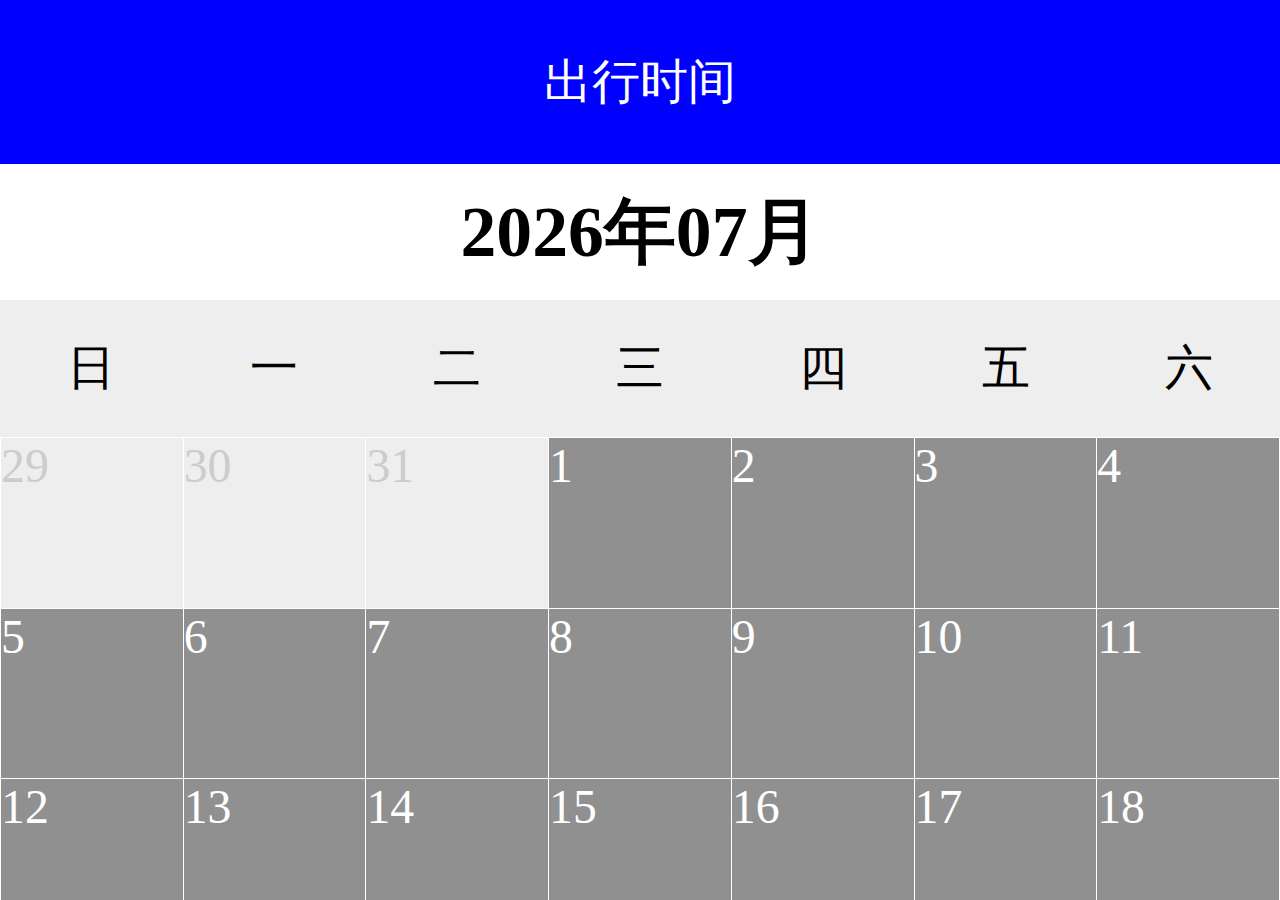
<file: html/index.html>
<!DOCTYPE html>
<html lang="en">
<head>
	<meta charset="UTF-8">
	<meta content="width=device-width, initial-scale=1.0, maximum-scale=1.0, user-scalable=0" name="viewport">
	<title>Document</title>
	<link rel="stylesheet" href="../css/style.css">
</head>
<body>
	<div class="wrap">
		<header class="header">出行时间</header>
		<div class="item" id="item"></div>
	</div>
	<script src="../js/addZero.js"></script>
	<script src="../js/calendar.js"></script>
	<script>
		document.documentElement.style.fontSize = document.documentElement.clientWidth/375*100+"px";
		window.onresize=function(){
			document.documentElement.style.fontSize = document.documentElement.clientWidth/375*100+"px";
		}
		new calendar({
			quantity:3,
			target:"#item"
		})
	</script>
</body>
</html>
</file>
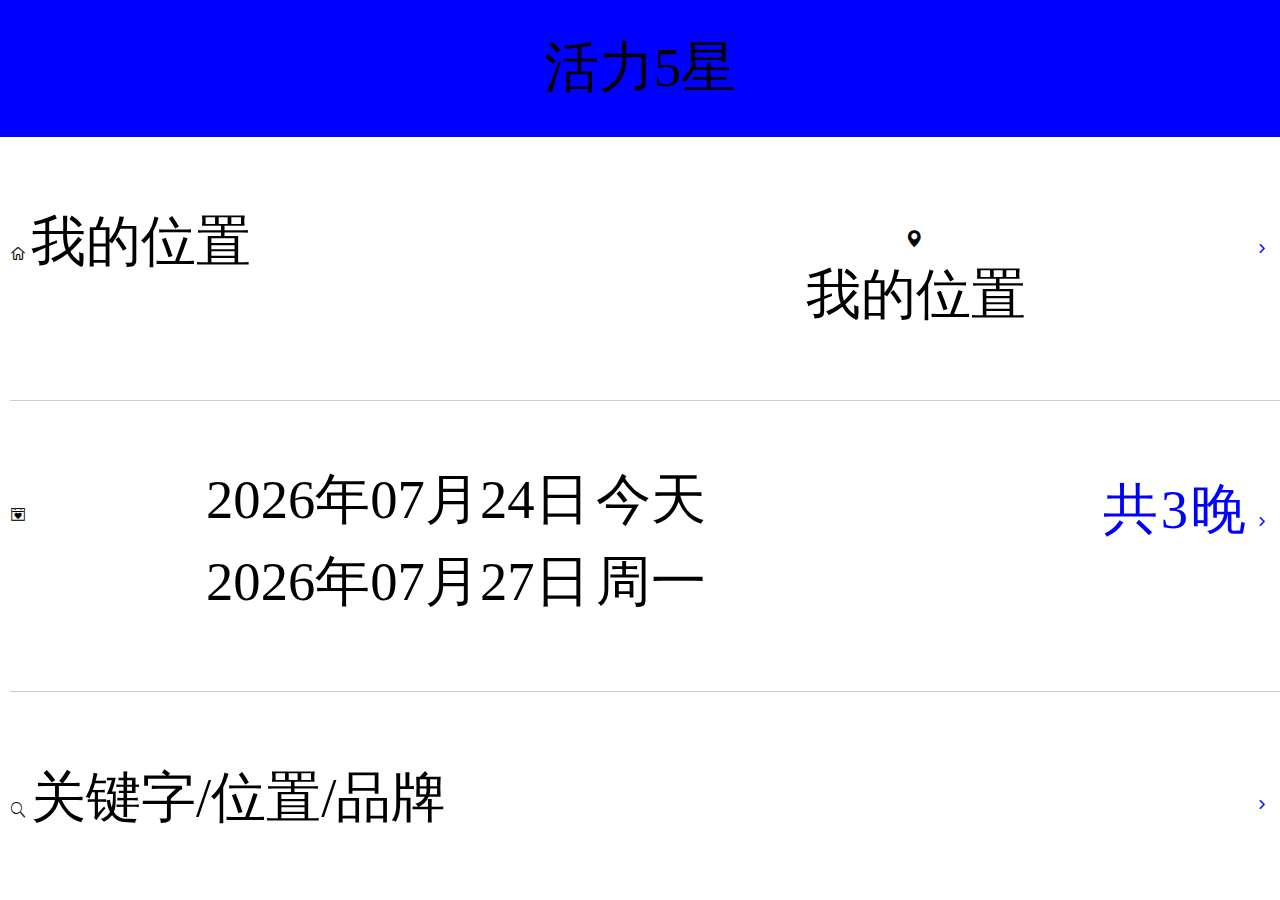
<file: main.html>
<!DOCTYPE html>
<html lang="en">
<head>
	<meta charset="UTF-8">
	<meta content="width=device-width, initial-scale=1.0, maximum-scale=1.0, user-scalable=0" name="viewport">
	<title>Document</title>
	<link rel="stylesheet" href="css/main.css">
</head>
<body>
	<div class="wrap">
		<header class="header">活力5星</header>
		<div class="item">
			 <ul>
               <li>
	               	<div><p><i class="iconfont icon-shouye"></i><span>我的位置</span></p><p><i class="iconfont icon-didian"></i><br/><span>我的位置</span></p></div>
	               	<div><i class="iconfont icon-angle-right"></i></div>
               </li>
               <li id="btn">
	               	<div>
	               		<p><i class="iconfont icon-tian"></i></p>
	               		<p>
	               			<span id="data_in">2015-04-27</span><span id="new">今天</span><br>
	               			<span id="data_out">2015-04-27</span><span id="temp">明天</span>
	               		</p>
	               	</div>
	               	<div><span id="night">共5晚</span><i class="iconfont icon-angle-right"></i></div>
               </li>
               <li>
	               	<div><p><i class="iconfont icon-fangdajing"></i><span>关键字/位置/品牌</span></p></div>
	               	<div><i class="iconfont icon-angle-right"></i></div>
               </li>
               <li>
	               	<div><p><i class="iconfont icon-zhifu-01"></i><span>价格星级</span></p></div>
	               	<div><i class="iconfont icon-angle-right"></i></div>
               </li>
               <li><button type="button">搜索</button></li>
            </ul>
		</div>
	</div>
	<script src="js/main.js"></script>
	<script src="js/addZero.js"></script>
	<script>
		document.documentElement.style.fontSize = document.documentElement.clientWidth/375*100+"px";
		window.onresize=function(){
			document.documentElement.style.fontSize = document.documentElement.clientWidth/375*100+"px";
		}
		new getTime();
	</script>
</body>
</html>
</file>
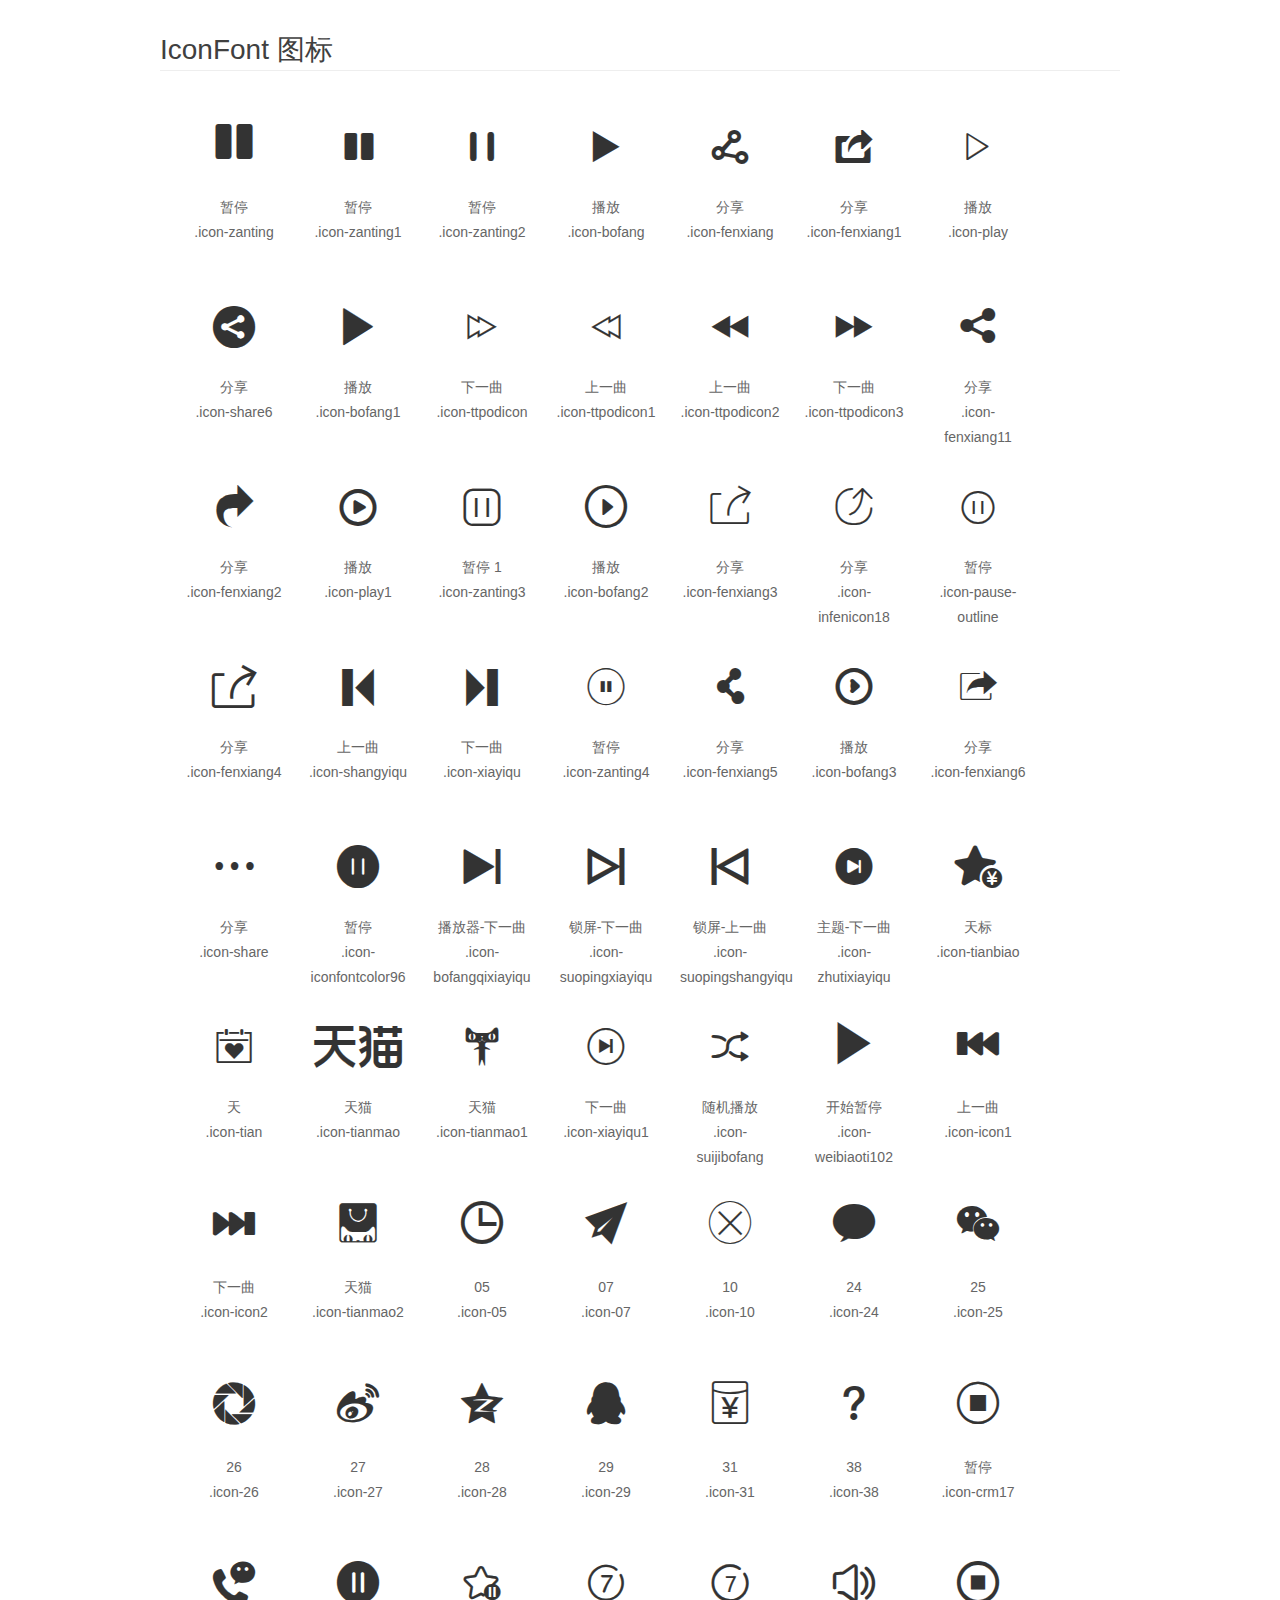
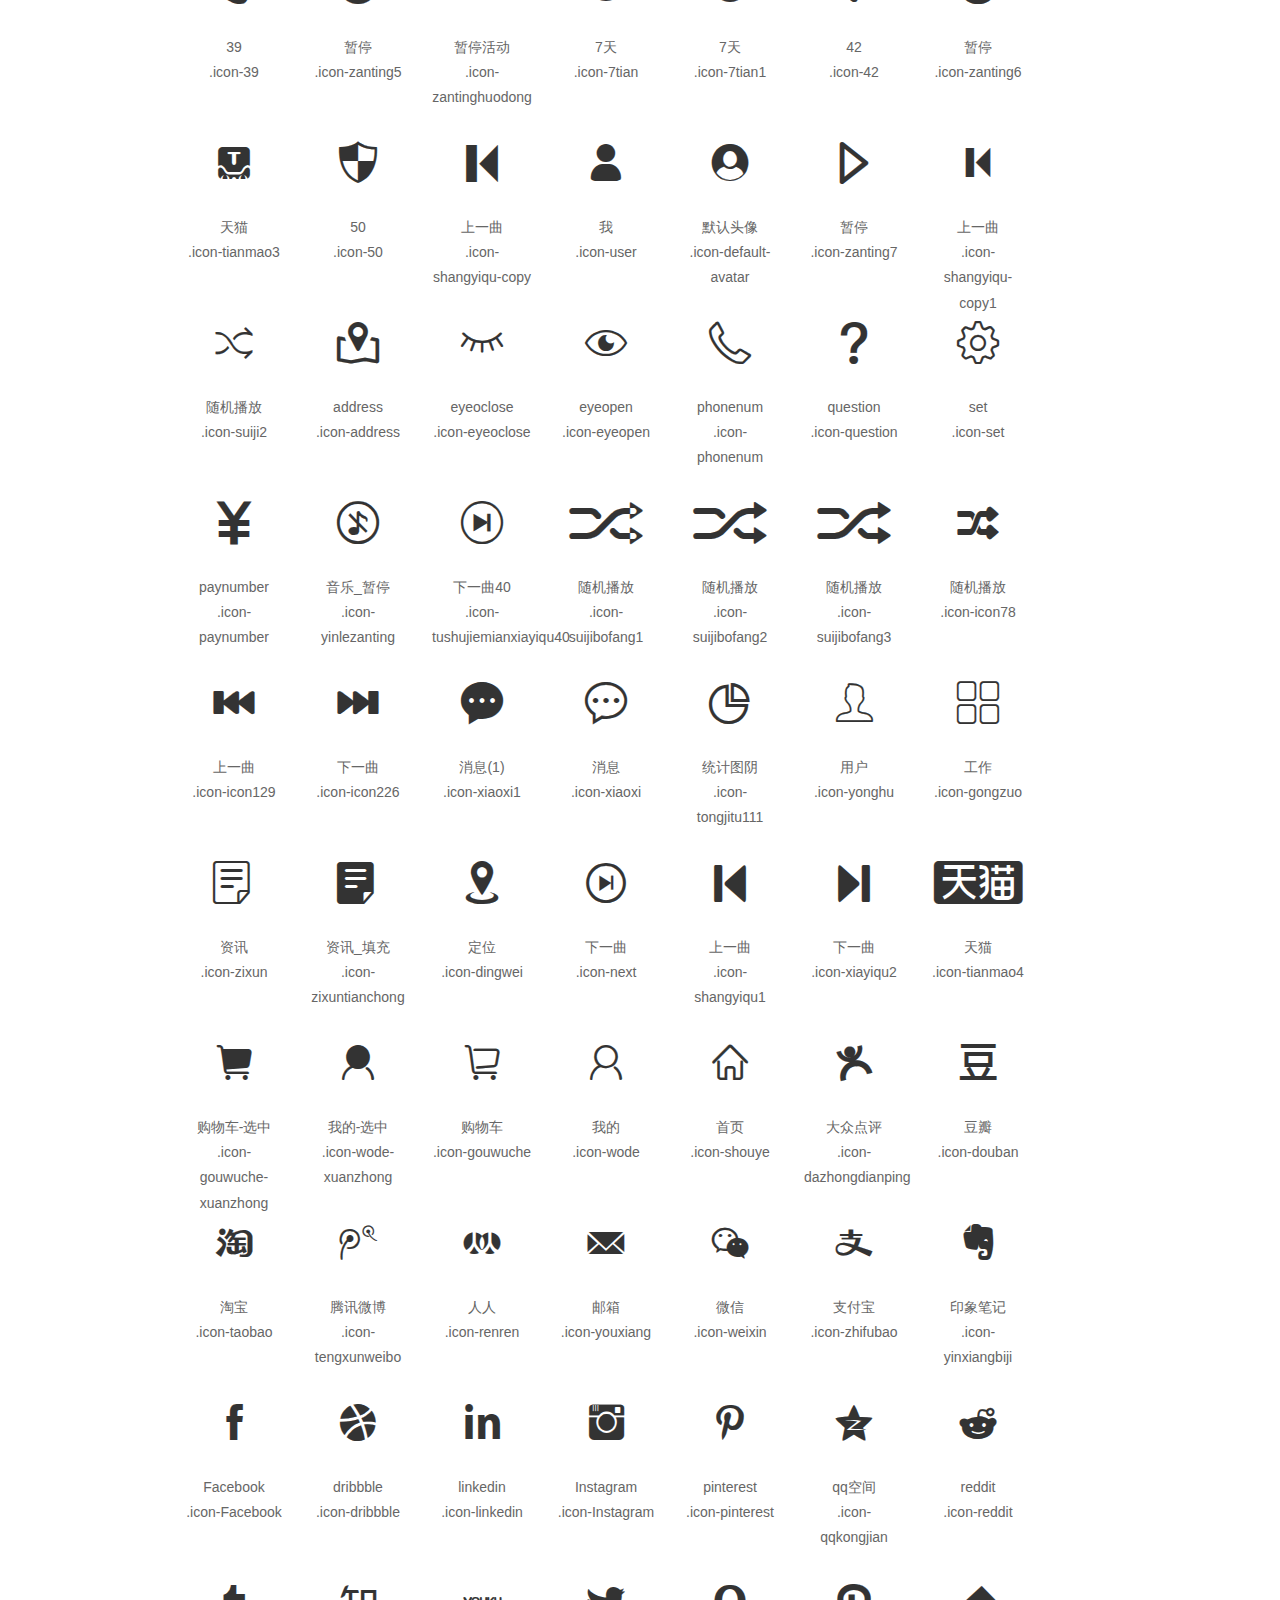
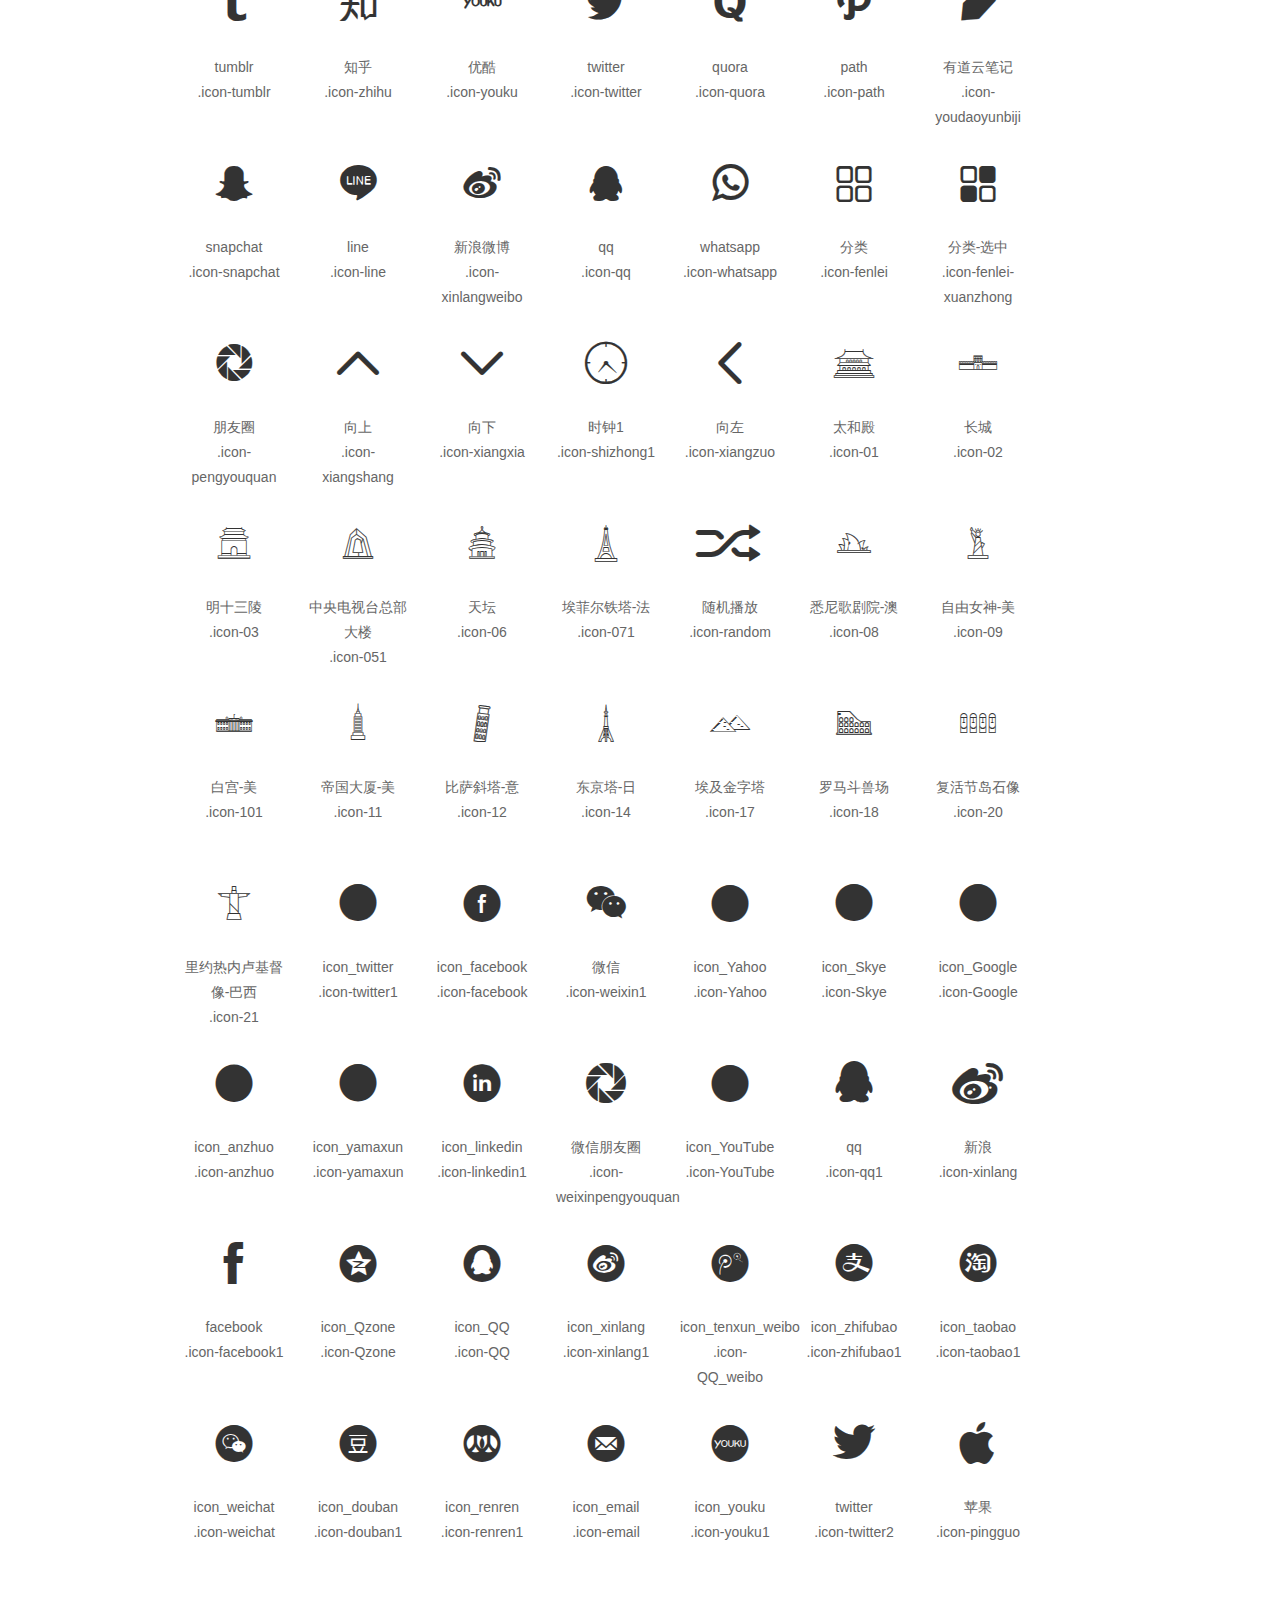
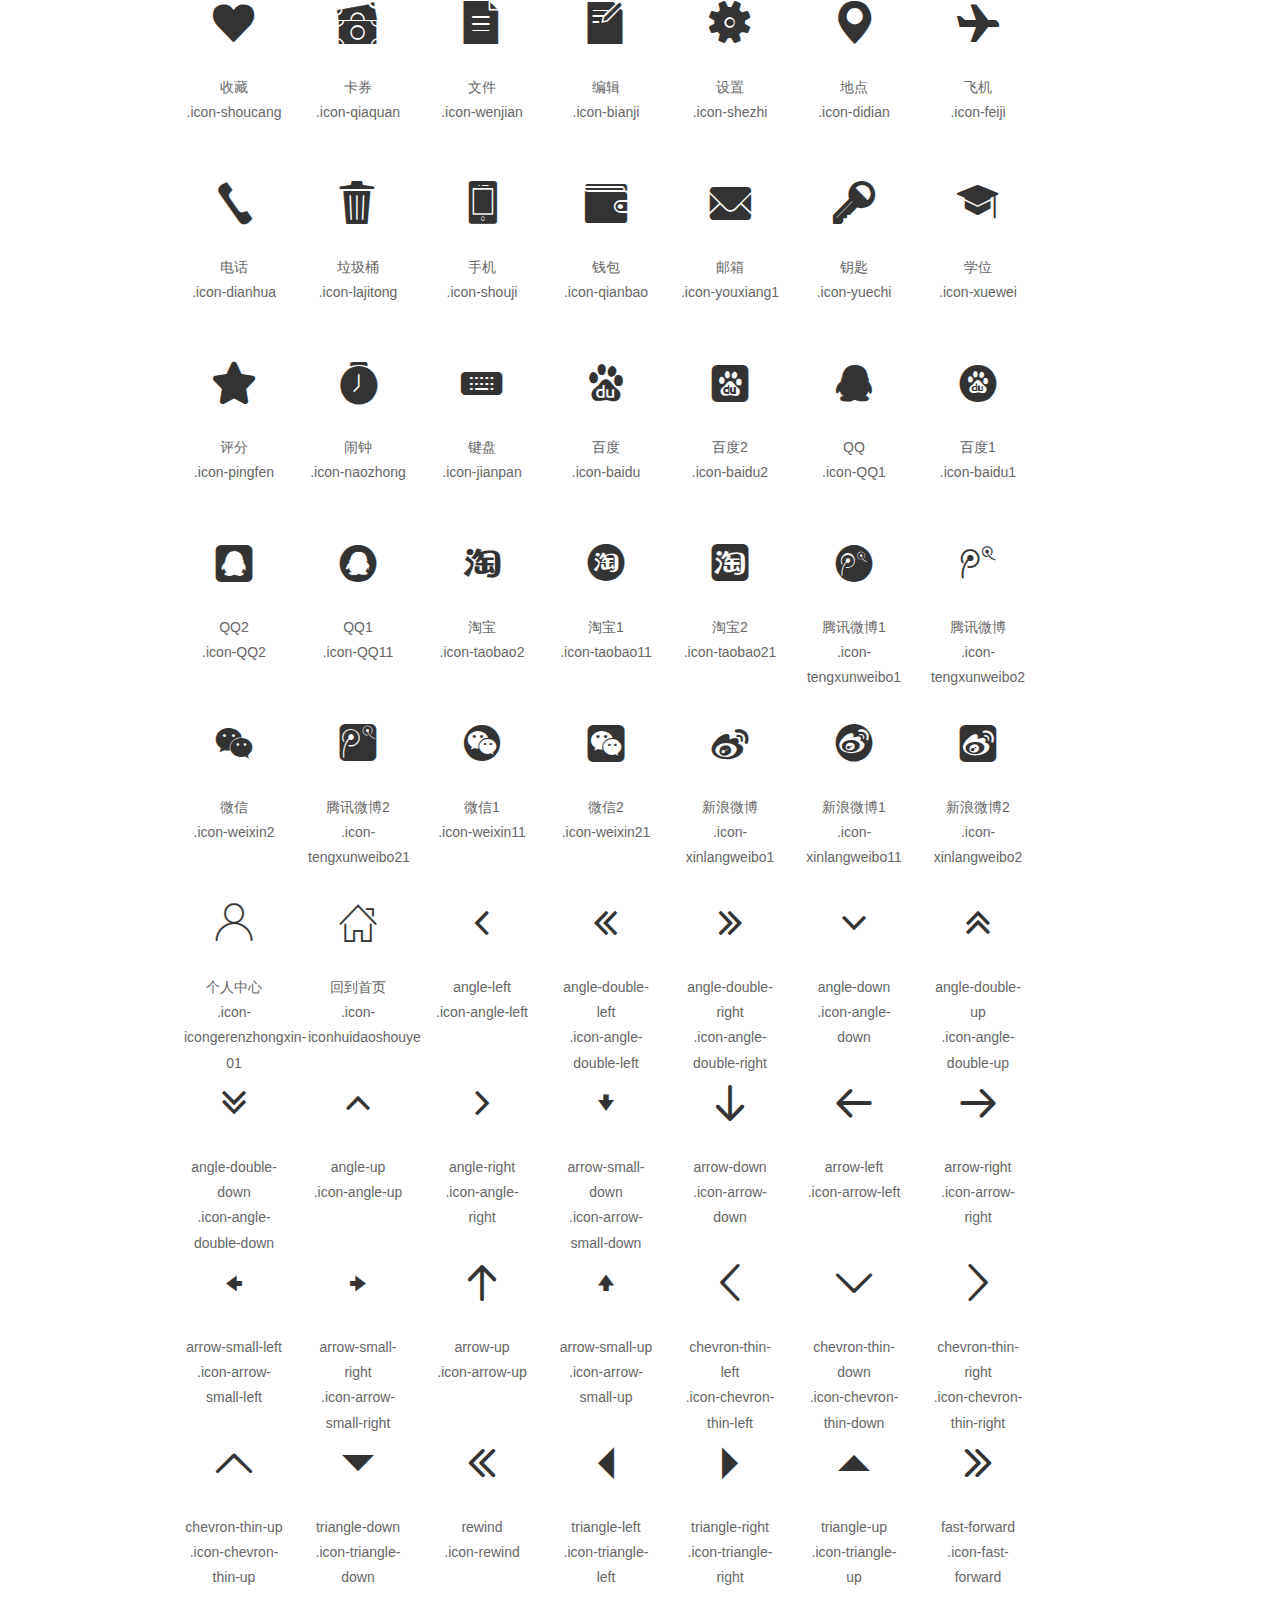
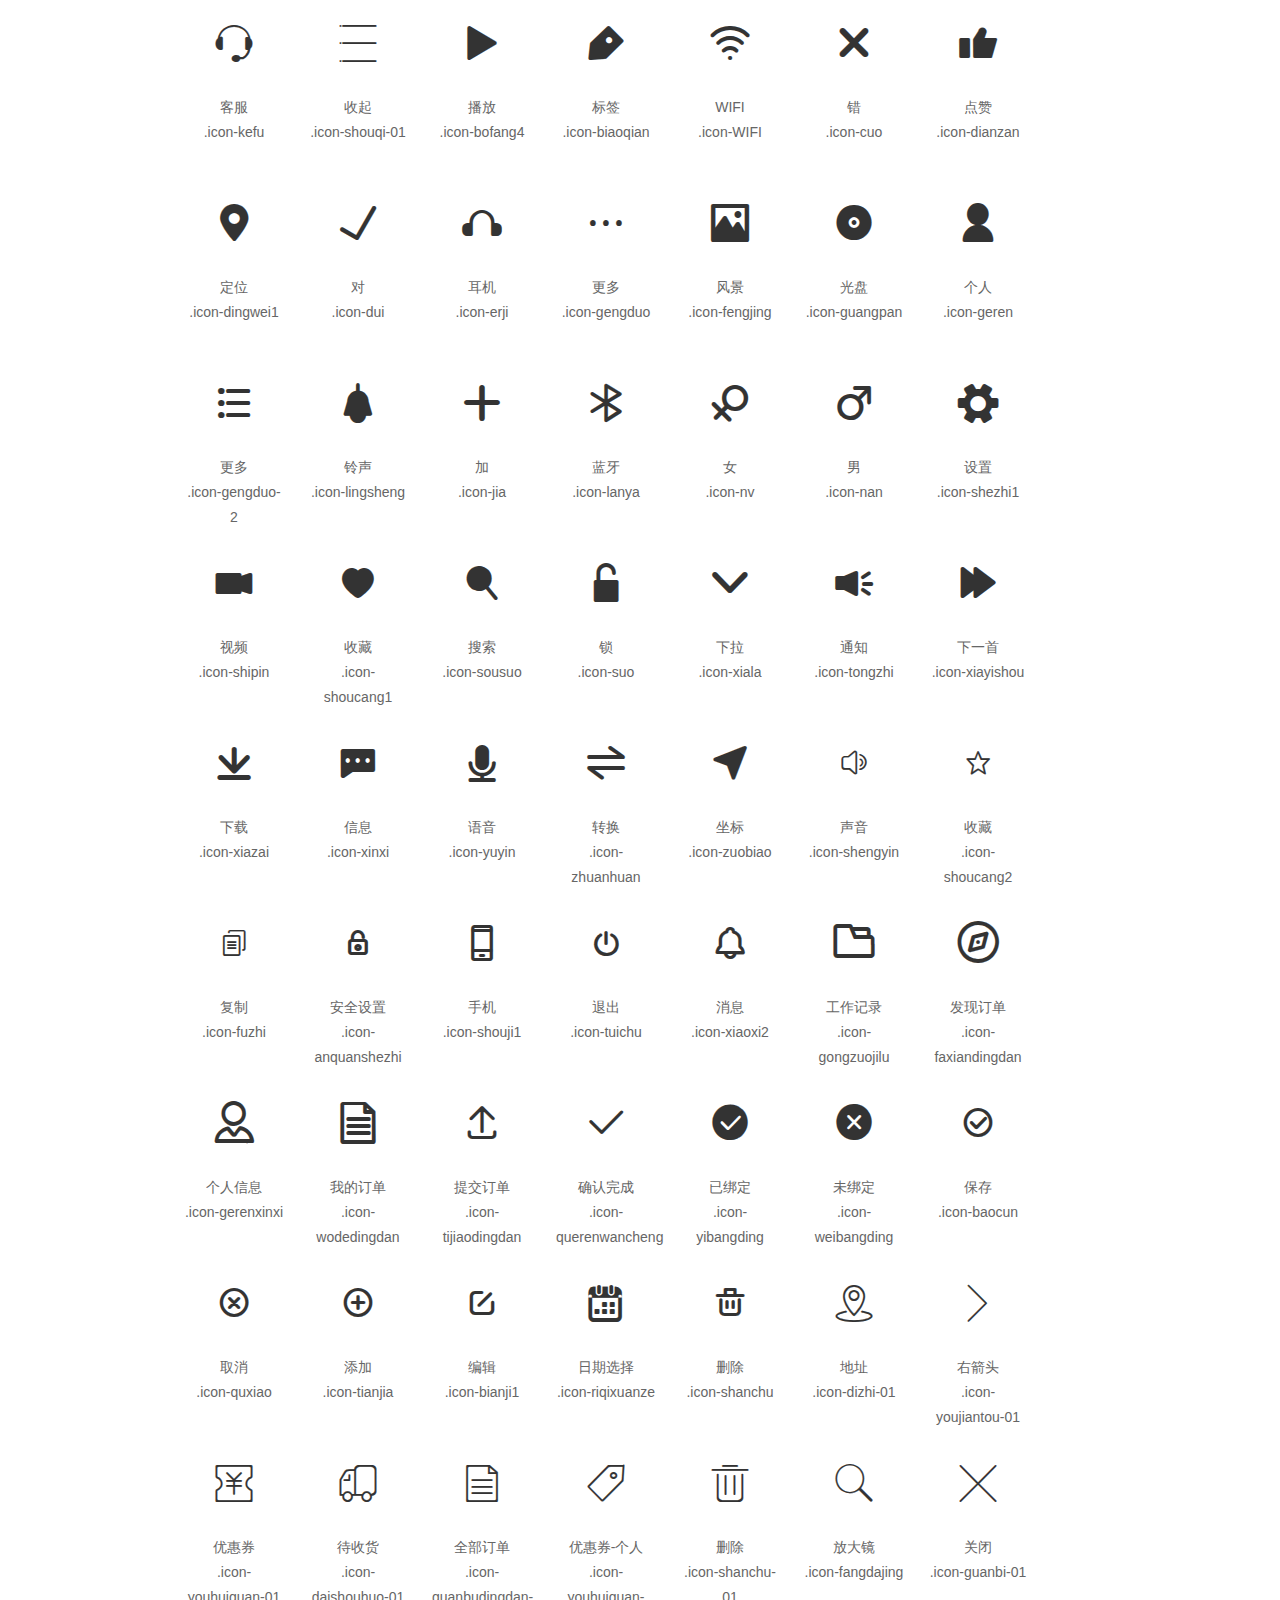
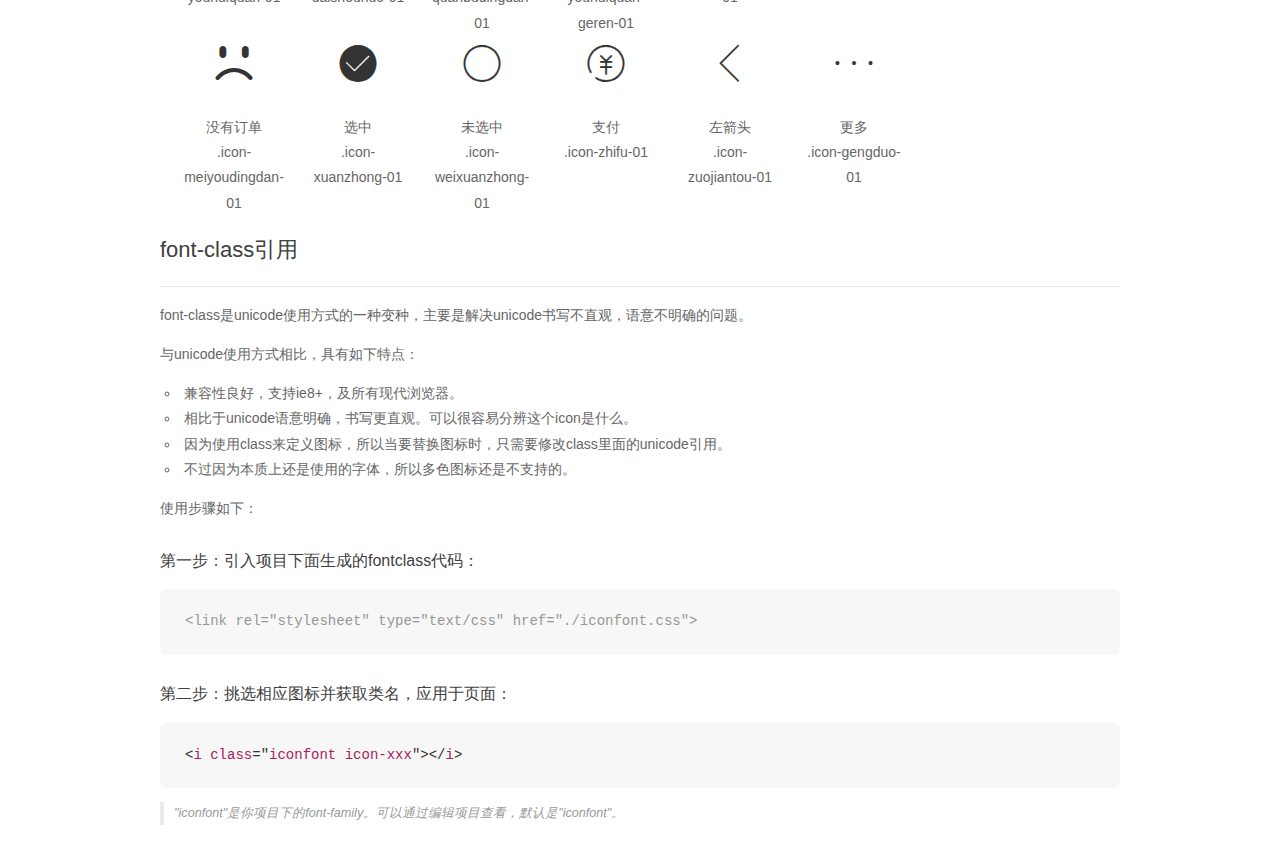
<file: fonts/demo_fontclass.html>
<!DOCTYPE html>
<html>
<head>
    <meta charset="utf-8"/>
    <title>IconFont</title>
    <link rel="stylesheet" href="demo.css">
    <link rel="stylesheet" href="iconfont.css">
</head>
<body>
    <div class="main markdown">
        <h1>IconFont 图标</h1>
        <ul class="icon_lists clear">
            
                <li>
                <i class="icon iconfont icon-zanting"></i>
                    <div class="name">暂停</div>
                    <div class="fontclass">.icon-zanting</div>
                </li>
            
                <li>
                <i class="icon iconfont icon-zanting1"></i>
                    <div class="name">暂停</div>
                    <div class="fontclass">.icon-zanting1</div>
                </li>
            
                <li>
                <i class="icon iconfont icon-zanting2"></i>
                    <div class="name">暂停</div>
                    <div class="fontclass">.icon-zanting2</div>
                </li>
            
                <li>
                <i class="icon iconfont icon-bofang"></i>
                    <div class="name">播放</div>
                    <div class="fontclass">.icon-bofang</div>
                </li>
            
                <li>
                <i class="icon iconfont icon-fenxiang"></i>
                    <div class="name">分享</div>
                    <div class="fontclass">.icon-fenxiang</div>
                </li>
            
                <li>
                <i class="icon iconfont icon-fenxiang1"></i>
                    <div class="name">分享</div>
                    <div class="fontclass">.icon-fenxiang1</div>
                </li>
            
                <li>
                <i class="icon iconfont icon-play"></i>
                    <div class="name">播放</div>
                    <div class="fontclass">.icon-play</div>
                </li>
            
                <li>
                <i class="icon iconfont icon-share6"></i>
                    <div class="name">分享</div>
                    <div class="fontclass">.icon-share6</div>
                </li>
            
                <li>
                <i class="icon iconfont icon-bofang1"></i>
                    <div class="name">播放</div>
                    <div class="fontclass">.icon-bofang1</div>
                </li>
            
                <li>
                <i class="icon iconfont icon-ttpodicon"></i>
                    <div class="name">下一曲</div>
                    <div class="fontclass">.icon-ttpodicon</div>
                </li>
            
                <li>
                <i class="icon iconfont icon-ttpodicon1"></i>
                    <div class="name">上一曲</div>
                    <div class="fontclass">.icon-ttpodicon1</div>
                </li>
            
                <li>
                <i class="icon iconfont icon-ttpodicon2"></i>
                    <div class="name">上一曲</div>
                    <div class="fontclass">.icon-ttpodicon2</div>
                </li>
            
                <li>
                <i class="icon iconfont icon-ttpodicon3"></i>
                    <div class="name">下一曲</div>
                    <div class="fontclass">.icon-ttpodicon3</div>
                </li>
            
                <li>
                <i class="icon iconfont icon-fenxiang11"></i>
                    <div class="name">分享</div>
                    <div class="fontclass">.icon-fenxiang11</div>
                </li>
            
                <li>
                <i class="icon iconfont icon-fenxiang2"></i>
                    <div class="name">分享</div>
                    <div class="fontclass">.icon-fenxiang2</div>
                </li>
            
                <li>
                <i class="icon iconfont icon-play1"></i>
                    <div class="name">播放</div>
                    <div class="fontclass">.icon-play1</div>
                </li>
            
                <li>
                <i class="icon iconfont icon-zanting3"></i>
                    <div class="name">暂停 1</div>
                    <div class="fontclass">.icon-zanting3</div>
                </li>
            
                <li>
                <i class="icon iconfont icon-bofang2"></i>
                    <div class="name">播放</div>
                    <div class="fontclass">.icon-bofang2</div>
                </li>
            
                <li>
                <i class="icon iconfont icon-fenxiang3"></i>
                    <div class="name">分享</div>
                    <div class="fontclass">.icon-fenxiang3</div>
                </li>
            
                <li>
                <i class="icon iconfont icon-infenicon18"></i>
                    <div class="name">分享</div>
                    <div class="fontclass">.icon-infenicon18</div>
                </li>
            
                <li>
                <i class="icon iconfont icon-pause-outline"></i>
                    <div class="name">暂停</div>
                    <div class="fontclass">.icon-pause-outline</div>
                </li>
            
                <li>
                <i class="icon iconfont icon-fenxiang4"></i>
                    <div class="name">分享</div>
                    <div class="fontclass">.icon-fenxiang4</div>
                </li>
            
                <li>
                <i class="icon iconfont icon-shangyiqu"></i>
                    <div class="name">上一曲</div>
                    <div class="fontclass">.icon-shangyiqu</div>
                </li>
            
                <li>
                <i class="icon iconfont icon-xiayiqu"></i>
                    <div class="name">下一曲</div>
                    <div class="fontclass">.icon-xiayiqu</div>
                </li>
            
                <li>
                <i class="icon iconfont icon-zanting4"></i>
                    <div class="name">暂停</div>
                    <div class="fontclass">.icon-zanting4</div>
                </li>
            
                <li>
                <i class="icon iconfont icon-fenxiang5"></i>
                    <div class="name">分享</div>
                    <div class="fontclass">.icon-fenxiang5</div>
                </li>
            
                <li>
                <i class="icon iconfont icon-bofang3"></i>
                    <div class="name">播放</div>
                    <div class="fontclass">.icon-bofang3</div>
                </li>
            
                <li>
                <i class="icon iconfont icon-fenxiang6"></i>
                    <div class="name">分享</div>
                    <div class="fontclass">.icon-fenxiang6</div>
                </li>
            
                <li>
                <i class="icon iconfont icon-share"></i>
                    <div class="name">分享</div>
                    <div class="fontclass">.icon-share</div>
                </li>
            
                <li>
                <i class="icon iconfont icon-iconfontcolor96"></i>
                    <div class="name">暂停</div>
                    <div class="fontclass">.icon-iconfontcolor96</div>
                </li>
            
                <li>
                <i class="icon iconfont icon-bofangqixiayiqu"></i>
                    <div class="name">播放器-下一曲</div>
                    <div class="fontclass">.icon-bofangqixiayiqu</div>
                </li>
            
                <li>
                <i class="icon iconfont icon-suopingxiayiqu"></i>
                    <div class="name">锁屏-下一曲</div>
                    <div class="fontclass">.icon-suopingxiayiqu</div>
                </li>
            
                <li>
                <i class="icon iconfont icon-suopingshangyiqu"></i>
                    <div class="name">锁屏-上一曲</div>
                    <div class="fontclass">.icon-suopingshangyiqu</div>
                </li>
            
                <li>
                <i class="icon iconfont icon-zhutixiayiqu"></i>
                    <div class="name">主题-下一曲</div>
                    <div class="fontclass">.icon-zhutixiayiqu</div>
                </li>
            
                <li>
                <i class="icon iconfont icon-tianbiao"></i>
                    <div class="name">天标</div>
                    <div class="fontclass">.icon-tianbiao</div>
                </li>
            
                <li>
                <i class="icon iconfont icon-tian"></i>
                    <div class="name">天</div>
                    <div class="fontclass">.icon-tian</div>
                </li>
            
                <li>
                <i class="icon iconfont icon-tianmao"></i>
                    <div class="name">天猫</div>
                    <div class="fontclass">.icon-tianmao</div>
                </li>
            
                <li>
                <i class="icon iconfont icon-tianmao1"></i>
                    <div class="name">天猫</div>
                    <div class="fontclass">.icon-tianmao1</div>
                </li>
            
                <li>
                <i class="icon iconfont icon-xiayiqu1"></i>
                    <div class="name">下一曲</div>
                    <div class="fontclass">.icon-xiayiqu1</div>
                </li>
            
                <li>
                <i class="icon iconfont icon-suijibofang"></i>
                    <div class="name">随机播放</div>
                    <div class="fontclass">.icon-suijibofang</div>
                </li>
            
                <li>
                <i class="icon iconfont icon-weibiaoti102"></i>
                    <div class="name">开始暂停</div>
                    <div class="fontclass">.icon-weibiaoti102</div>
                </li>
            
                <li>
                <i class="icon iconfont icon-icon1"></i>
                    <div class="name">上一曲</div>
                    <div class="fontclass">.icon-icon1</div>
                </li>
            
                <li>
                <i class="icon iconfont icon-icon2"></i>
                    <div class="name">下一曲</div>
                    <div class="fontclass">.icon-icon2</div>
                </li>
            
                <li>
                <i class="icon iconfont icon-tianmao2"></i>
                    <div class="name">天猫</div>
                    <div class="fontclass">.icon-tianmao2</div>
                </li>
            
                <li>
                <i class="icon iconfont icon-05"></i>
                    <div class="name">05</div>
                    <div class="fontclass">.icon-05</div>
                </li>
            
                <li>
                <i class="icon iconfont icon-07"></i>
                    <div class="name">07</div>
                    <div class="fontclass">.icon-07</div>
                </li>
            
                <li>
                <i class="icon iconfont icon-10"></i>
                    <div class="name">10</div>
                    <div class="fontclass">.icon-10</div>
                </li>
            
                <li>
                <i class="icon iconfont icon-24"></i>
                    <div class="name">24</div>
                    <div class="fontclass">.icon-24</div>
                </li>
            
                <li>
                <i class="icon iconfont icon-25"></i>
                    <div class="name">25</div>
                    <div class="fontclass">.icon-25</div>
                </li>
            
                <li>
                <i class="icon iconfont icon-26"></i>
                    <div class="name">26</div>
                    <div class="fontclass">.icon-26</div>
                </li>
            
                <li>
                <i class="icon iconfont icon-27"></i>
                    <div class="name">27</div>
                    <div class="fontclass">.icon-27</div>
                </li>
            
                <li>
                <i class="icon iconfont icon-28"></i>
                    <div class="name">28</div>
                    <div class="fontclass">.icon-28</div>
                </li>
            
                <li>
                <i class="icon iconfont icon-29"></i>
                    <div class="name">29</div>
                    <div class="fontclass">.icon-29</div>
                </li>
            
                <li>
                <i class="icon iconfont icon-31"></i>
                    <div class="name">31</div>
                    <div class="fontclass">.icon-31</div>
                </li>
            
                <li>
                <i class="icon iconfont icon-38"></i>
                    <div class="name">38</div>
                    <div class="fontclass">.icon-38</div>
                </li>
            
                <li>
                <i class="icon iconfont icon-crm17"></i>
                    <div class="name">暂停</div>
                    <div class="fontclass">.icon-crm17</div>
                </li>
            
                <li>
                <i class="icon iconfont icon-39"></i>
                    <div class="name">39</div>
                    <div class="fontclass">.icon-39</div>
                </li>
            
                <li>
                <i class="icon iconfont icon-zanting5"></i>
                    <div class="name">暂停</div>
                    <div class="fontclass">.icon-zanting5</div>
                </li>
            
                <li>
                <i class="icon iconfont icon-zantinghuodong"></i>
                    <div class="name">暂停活动</div>
                    <div class="fontclass">.icon-zantinghuodong</div>
                </li>
            
                <li>
                <i class="icon iconfont icon-7tian"></i>
                    <div class="name">7天</div>
                    <div class="fontclass">.icon-7tian</div>
                </li>
            
                <li>
                <i class="icon iconfont icon-7tian1"></i>
                    <div class="name">7天</div>
                    <div class="fontclass">.icon-7tian1</div>
                </li>
            
                <li>
                <i class="icon iconfont icon-42"></i>
                    <div class="name">42</div>
                    <div class="fontclass">.icon-42</div>
                </li>
            
                <li>
                <i class="icon iconfont icon-zanting6"></i>
                    <div class="name">暂停</div>
                    <div class="fontclass">.icon-zanting6</div>
                </li>
            
                <li>
                <i class="icon iconfont icon-tianmao3"></i>
                    <div class="name">天猫</div>
                    <div class="fontclass">.icon-tianmao3</div>
                </li>
            
                <li>
                <i class="icon iconfont icon-50"></i>
                    <div class="name">50</div>
                    <div class="fontclass">.icon-50</div>
                </li>
            
                <li>
                <i class="icon iconfont icon-shangyiqu-copy"></i>
                    <div class="name">上一曲</div>
                    <div class="fontclass">.icon-shangyiqu-copy</div>
                </li>
            
                <li>
                <i class="icon iconfont icon-user"></i>
                    <div class="name">我</div>
                    <div class="fontclass">.icon-user</div>
                </li>
            
                <li>
                <i class="icon iconfont icon-default-avatar"></i>
                    <div class="name">默认头像</div>
                    <div class="fontclass">.icon-default-avatar</div>
                </li>
            
                <li>
                <i class="icon iconfont icon-zanting7"></i>
                    <div class="name">暂停</div>
                    <div class="fontclass">.icon-zanting7</div>
                </li>
            
                <li>
                <i class="icon iconfont icon-shangyiqu-copy1"></i>
                    <div class="name">上一曲</div>
                    <div class="fontclass">.icon-shangyiqu-copy1</div>
                </li>
            
                <li>
                <i class="icon iconfont icon-suiji2"></i>
                    <div class="name">随机播放</div>
                    <div class="fontclass">.icon-suiji2</div>
                </li>
            
                <li>
                <i class="icon iconfont icon-address"></i>
                    <div class="name">address</div>
                    <div class="fontclass">.icon-address</div>
                </li>
            
                <li>
                <i class="icon iconfont icon-eyeoclose"></i>
                    <div class="name">eyeoclose</div>
                    <div class="fontclass">.icon-eyeoclose</div>
                </li>
            
                <li>
                <i class="icon iconfont icon-eyeopen"></i>
                    <div class="name">eyeopen</div>
                    <div class="fontclass">.icon-eyeopen</div>
                </li>
            
                <li>
                <i class="icon iconfont icon-phonenum"></i>
                    <div class="name">phonenum</div>
                    <div class="fontclass">.icon-phonenum</div>
                </li>
            
                <li>
                <i class="icon iconfont icon-question"></i>
                    <div class="name">question</div>
                    <div class="fontclass">.icon-question</div>
                </li>
            
                <li>
                <i class="icon iconfont icon-set"></i>
                    <div class="name">set</div>
                    <div class="fontclass">.icon-set</div>
                </li>
            
                <li>
                <i class="icon iconfont icon-paynumber"></i>
                    <div class="name">paynumber</div>
                    <div class="fontclass">.icon-paynumber</div>
                </li>
            
                <li>
                <i class="icon iconfont icon-yinlezanting"></i>
                    <div class="name">音乐_暂停</div>
                    <div class="fontclass">.icon-yinlezanting</div>
                </li>
            
                <li>
                <i class="icon iconfont icon-tushujiemianxiayiqu40"></i>
                    <div class="name">下一曲40</div>
                    <div class="fontclass">.icon-tushujiemianxiayiqu40</div>
                </li>
            
                <li>
                <i class="icon iconfont icon-suijibofang1"></i>
                    <div class="name">随机播放</div>
                    <div class="fontclass">.icon-suijibofang1</div>
                </li>
            
                <li>
                <i class="icon iconfont icon-suijibofang2"></i>
                    <div class="name">随机播放</div>
                    <div class="fontclass">.icon-suijibofang2</div>
                </li>
            
                <li>
                <i class="icon iconfont icon-suijibofang3"></i>
                    <div class="name">随机播放</div>
                    <div class="fontclass">.icon-suijibofang3</div>
                </li>
            
                <li>
                <i class="icon iconfont icon-icon78"></i>
                    <div class="name">随机播放</div>
                    <div class="fontclass">.icon-icon78</div>
                </li>
            
                <li>
                <i class="icon iconfont icon-icon129"></i>
                    <div class="name">上一曲</div>
                    <div class="fontclass">.icon-icon129</div>
                </li>
            
                <li>
                <i class="icon iconfont icon-icon226"></i>
                    <div class="name">下一曲</div>
                    <div class="fontclass">.icon-icon226</div>
                </li>
            
                <li>
                <i class="icon iconfont icon-xiaoxi1"></i>
                    <div class="name">消息(1)</div>
                    <div class="fontclass">.icon-xiaoxi1</div>
                </li>
            
                <li>
                <i class="icon iconfont icon-xiaoxi"></i>
                    <div class="name">消息</div>
                    <div class="fontclass">.icon-xiaoxi</div>
                </li>
            
                <li>
                <i class="icon iconfont icon-tongjitu111"></i>
                    <div class="name">统计图阴</div>
                    <div class="fontclass">.icon-tongjitu111</div>
                </li>
            
                <li>
                <i class="icon iconfont icon-yonghu"></i>
                    <div class="name">用户</div>
                    <div class="fontclass">.icon-yonghu</div>
                </li>
            
                <li>
                <i class="icon iconfont icon-gongzuo"></i>
                    <div class="name">工作</div>
                    <div class="fontclass">.icon-gongzuo</div>
                </li>
            
                <li>
                <i class="icon iconfont icon-zixun"></i>
                    <div class="name">资讯</div>
                    <div class="fontclass">.icon-zixun</div>
                </li>
            
                <li>
                <i class="icon iconfont icon-zixuntianchong"></i>
                    <div class="name">资讯_填充</div>
                    <div class="fontclass">.icon-zixuntianchong</div>
                </li>
            
                <li>
                <i class="icon iconfont icon-dingwei"></i>
                    <div class="name">定位</div>
                    <div class="fontclass">.icon-dingwei</div>
                </li>
            
                <li>
                <i class="icon iconfont icon-next"></i>
                    <div class="name">下一曲</div>
                    <div class="fontclass">.icon-next</div>
                </li>
            
                <li>
                <i class="icon iconfont icon-shangyiqu1"></i>
                    <div class="name">上一曲</div>
                    <div class="fontclass">.icon-shangyiqu1</div>
                </li>
            
                <li>
                <i class="icon iconfont icon-xiayiqu2"></i>
                    <div class="name">下一曲</div>
                    <div class="fontclass">.icon-xiayiqu2</div>
                </li>
            
                <li>
                <i class="icon iconfont icon-tianmao4"></i>
                    <div class="name">天猫</div>
                    <div class="fontclass">.icon-tianmao4</div>
                </li>
            
                <li>
                <i class="icon iconfont icon-gouwuche-xuanzhong"></i>
                    <div class="name">购物车-选中</div>
                    <div class="fontclass">.icon-gouwuche-xuanzhong</div>
                </li>
            
                <li>
                <i class="icon iconfont icon-wode-xuanzhong"></i>
                    <div class="name">我的-选中</div>
                    <div class="fontclass">.icon-wode-xuanzhong</div>
                </li>
            
                <li>
                <i class="icon iconfont icon-gouwuche"></i>
                    <div class="name">购物车</div>
                    <div class="fontclass">.icon-gouwuche</div>
                </li>
            
                <li>
                <i class="icon iconfont icon-wode"></i>
                    <div class="name">我的</div>
                    <div class="fontclass">.icon-wode</div>
                </li>
            
                <li>
                <i class="icon iconfont icon-shouye"></i>
                    <div class="name">首页</div>
                    <div class="fontclass">.icon-shouye</div>
                </li>
            
                <li>
                <i class="icon iconfont icon-dazhongdianping"></i>
                    <div class="name">大众点评</div>
                    <div class="fontclass">.icon-dazhongdianping</div>
                </li>
            
                <li>
                <i class="icon iconfont icon-douban"></i>
                    <div class="name">豆瓣</div>
                    <div class="fontclass">.icon-douban</div>
                </li>
            
                <li>
                <i class="icon iconfont icon-taobao"></i>
                    <div class="name">淘宝</div>
                    <div class="fontclass">.icon-taobao</div>
                </li>
            
                <li>
                <i class="icon iconfont icon-tengxunweibo"></i>
                    <div class="name">腾讯微博</div>
                    <div class="fontclass">.icon-tengxunweibo</div>
                </li>
            
                <li>
                <i class="icon iconfont icon-renren"></i>
                    <div class="name">人人</div>
                    <div class="fontclass">.icon-renren</div>
                </li>
            
                <li>
                <i class="icon iconfont icon-youxiang"></i>
                    <div class="name">邮箱</div>
                    <div class="fontclass">.icon-youxiang</div>
                </li>
            
                <li>
                <i class="icon iconfont icon-weixin"></i>
                    <div class="name">微信</div>
                    <div class="fontclass">.icon-weixin</div>
                </li>
            
                <li>
                <i class="icon iconfont icon-zhifubao"></i>
                    <div class="name">支付宝</div>
                    <div class="fontclass">.icon-zhifubao</div>
                </li>
            
                <li>
                <i class="icon iconfont icon-yinxiangbiji"></i>
                    <div class="name">印象笔记</div>
                    <div class="fontclass">.icon-yinxiangbiji</div>
                </li>
            
                <li>
                <i class="icon iconfont icon-Facebook"></i>
                    <div class="name">Facebook</div>
                    <div class="fontclass">.icon-Facebook</div>
                </li>
            
                <li>
                <i class="icon iconfont icon-dribbble"></i>
                    <div class="name">dribbble</div>
                    <div class="fontclass">.icon-dribbble</div>
                </li>
            
                <li>
                <i class="icon iconfont icon-linkedin"></i>
                    <div class="name">linkedin</div>
                    <div class="fontclass">.icon-linkedin</div>
                </li>
            
                <li>
                <i class="icon iconfont icon-Instagram"></i>
                    <div class="name">Instagram</div>
                    <div class="fontclass">.icon-Instagram</div>
                </li>
            
                <li>
                <i class="icon iconfont icon-pinterest"></i>
                    <div class="name">pinterest</div>
                    <div class="fontclass">.icon-pinterest</div>
                </li>
            
                <li>
                <i class="icon iconfont icon-qqkongjian"></i>
                    <div class="name">qq空间</div>
                    <div class="fontclass">.icon-qqkongjian</div>
                </li>
            
                <li>
                <i class="icon iconfont icon-reddit"></i>
                    <div class="name">reddit</div>
                    <div class="fontclass">.icon-reddit</div>
                </li>
            
                <li>
                <i class="icon iconfont icon-tumblr"></i>
                    <div class="name">tumblr</div>
                    <div class="fontclass">.icon-tumblr</div>
                </li>
            
                <li>
                <i class="icon iconfont icon-zhihu"></i>
                    <div class="name">知乎</div>
                    <div class="fontclass">.icon-zhihu</div>
                </li>
            
                <li>
                <i class="icon iconfont icon-youku"></i>
                    <div class="name">优酷</div>
                    <div class="fontclass">.icon-youku</div>
                </li>
            
                <li>
                <i class="icon iconfont icon-twitter"></i>
                    <div class="name">twitter</div>
                    <div class="fontclass">.icon-twitter</div>
                </li>
            
                <li>
                <i class="icon iconfont icon-quora"></i>
                    <div class="name">quora</div>
                    <div class="fontclass">.icon-quora</div>
                </li>
            
                <li>
                <i class="icon iconfont icon-path"></i>
                    <div class="name">path</div>
                    <div class="fontclass">.icon-path</div>
                </li>
            
                <li>
                <i class="icon iconfont icon-youdaoyunbiji"></i>
                    <div class="name">有道云笔记</div>
                    <div class="fontclass">.icon-youdaoyunbiji</div>
                </li>
            
                <li>
                <i class="icon iconfont icon-snapchat"></i>
                    <div class="name">snapchat</div>
                    <div class="fontclass">.icon-snapchat</div>
                </li>
            
                <li>
                <i class="icon iconfont icon-line"></i>
                    <div class="name">line</div>
                    <div class="fontclass">.icon-line</div>
                </li>
            
                <li>
                <i class="icon iconfont icon-xinlangweibo"></i>
                    <div class="name">新浪微博</div>
                    <div class="fontclass">.icon-xinlangweibo</div>
                </li>
            
                <li>
                <i class="icon iconfont icon-qq"></i>
                    <div class="name">qq</div>
                    <div class="fontclass">.icon-qq</div>
                </li>
            
                <li>
                <i class="icon iconfont icon-whatsapp"></i>
                    <div class="name">whatsapp</div>
                    <div class="fontclass">.icon-whatsapp</div>
                </li>
            
                <li>
                <i class="icon iconfont icon-fenlei"></i>
                    <div class="name">分类</div>
                    <div class="fontclass">.icon-fenlei</div>
                </li>
            
                <li>
                <i class="icon iconfont icon-fenlei-xuanzhong"></i>
                    <div class="name">分类-选中</div>
                    <div class="fontclass">.icon-fenlei-xuanzhong</div>
                </li>
            
                <li>
                <i class="icon iconfont icon-pengyouquan"></i>
                    <div class="name">朋友圈</div>
                    <div class="fontclass">.icon-pengyouquan</div>
                </li>
            
                <li>
                <i class="icon iconfont icon-xiangshang"></i>
                    <div class="name">向上</div>
                    <div class="fontclass">.icon-xiangshang</div>
                </li>
            
                <li>
                <i class="icon iconfont icon-xiangxia"></i>
                    <div class="name">向下</div>
                    <div class="fontclass">.icon-xiangxia</div>
                </li>
            
                <li>
                <i class="icon iconfont icon-shizhong1"></i>
                    <div class="name">时钟1</div>
                    <div class="fontclass">.icon-shizhong1</div>
                </li>
            
                <li>
                <i class="icon iconfont icon-xiangzuo"></i>
                    <div class="name">向左</div>
                    <div class="fontclass">.icon-xiangzuo</div>
                </li>
            
                <li>
                <i class="icon iconfont icon-01"></i>
                    <div class="name">太和殿</div>
                    <div class="fontclass">.icon-01</div>
                </li>
            
                <li>
                <i class="icon iconfont icon-02"></i>
                    <div class="name">长城</div>
                    <div class="fontclass">.icon-02</div>
                </li>
            
                <li>
                <i class="icon iconfont icon-03"></i>
                    <div class="name">明十三陵</div>
                    <div class="fontclass">.icon-03</div>
                </li>
            
                <li>
                <i class="icon iconfont icon-051"></i>
                    <div class="name">中央电视台总部大楼</div>
                    <div class="fontclass">.icon-051</div>
                </li>
            
                <li>
                <i class="icon iconfont icon-06"></i>
                    <div class="name">天坛</div>
                    <div class="fontclass">.icon-06</div>
                </li>
            
                <li>
                <i class="icon iconfont icon-071"></i>
                    <div class="name">埃菲尔铁塔-法</div>
                    <div class="fontclass">.icon-071</div>
                </li>
            
                <li>
                <i class="icon iconfont icon-random"></i>
                    <div class="name">随机播放</div>
                    <div class="fontclass">.icon-random</div>
                </li>
            
                <li>
                <i class="icon iconfont icon-08"></i>
                    <div class="name">悉尼歌剧院-澳</div>
                    <div class="fontclass">.icon-08</div>
                </li>
            
                <li>
                <i class="icon iconfont icon-09"></i>
                    <div class="name">自由女神-美</div>
                    <div class="fontclass">.icon-09</div>
                </li>
            
                <li>
                <i class="icon iconfont icon-101"></i>
                    <div class="name">白宫-美</div>
                    <div class="fontclass">.icon-101</div>
                </li>
            
                <li>
                <i class="icon iconfont icon-11"></i>
                    <div class="name">帝国大厦-美</div>
                    <div class="fontclass">.icon-11</div>
                </li>
            
                <li>
                <i class="icon iconfont icon-12"></i>
                    <div class="name">比萨斜塔-意</div>
                    <div class="fontclass">.icon-12</div>
                </li>
            
                <li>
                <i class="icon iconfont icon-14"></i>
                    <div class="name">东京塔-日</div>
                    <div class="fontclass">.icon-14</div>
                </li>
            
                <li>
                <i class="icon iconfont icon-17"></i>
                    <div class="name">埃及金字塔</div>
                    <div class="fontclass">.icon-17</div>
                </li>
            
                <li>
                <i class="icon iconfont icon-18"></i>
                    <div class="name">罗马斗兽场</div>
                    <div class="fontclass">.icon-18</div>
                </li>
            
                <li>
                <i class="icon iconfont icon-20"></i>
                    <div class="name">复活节岛石像</div>
                    <div class="fontclass">.icon-20</div>
                </li>
            
                <li>
                <i class="icon iconfont icon-21"></i>
                    <div class="name">里约热内卢基督像-巴西</div>
                    <div class="fontclass">.icon-21</div>
                </li>
            
                <li>
                <i class="icon iconfont icon-twitter1"></i>
                    <div class="name">icon_twitter</div>
                    <div class="fontclass">.icon-twitter1</div>
                </li>
            
                <li>
                <i class="icon iconfont icon-facebook"></i>
                    <div class="name">icon_facebook</div>
                    <div class="fontclass">.icon-facebook</div>
                </li>
            
                <li>
                <i class="icon iconfont icon-weixin1"></i>
                    <div class="name">微信</div>
                    <div class="fontclass">.icon-weixin1</div>
                </li>
            
                <li>
                <i class="icon iconfont icon-Yahoo"></i>
                    <div class="name">icon_Yahoo</div>
                    <div class="fontclass">.icon-Yahoo</div>
                </li>
            
                <li>
                <i class="icon iconfont icon-Skye"></i>
                    <div class="name">icon_Skye</div>
                    <div class="fontclass">.icon-Skye</div>
                </li>
            
                <li>
                <i class="icon iconfont icon-Google"></i>
                    <div class="name">icon_Google</div>
                    <div class="fontclass">.icon-Google</div>
                </li>
            
                <li>
                <i class="icon iconfont icon-anzhuo"></i>
                    <div class="name">icon_anzhuo</div>
                    <div class="fontclass">.icon-anzhuo</div>
                </li>
            
                <li>
                <i class="icon iconfont icon-yamaxun"></i>
                    <div class="name">icon_yamaxun</div>
                    <div class="fontclass">.icon-yamaxun</div>
                </li>
            
                <li>
                <i class="icon iconfont icon-linkedin1"></i>
                    <div class="name">icon_linkedin</div>
                    <div class="fontclass">.icon-linkedin1</div>
                </li>
            
                <li>
                <i class="icon iconfont icon-weixinpengyouquan"></i>
                    <div class="name">微信朋友圈</div>
                    <div class="fontclass">.icon-weixinpengyouquan</div>
                </li>
            
                <li>
                <i class="icon iconfont icon-YouTube"></i>
                    <div class="name">icon_YouTube</div>
                    <div class="fontclass">.icon-YouTube</div>
                </li>
            
                <li>
                <i class="icon iconfont icon-qq1"></i>
                    <div class="name">qq</div>
                    <div class="fontclass">.icon-qq1</div>
                </li>
            
                <li>
                <i class="icon iconfont icon-xinlang"></i>
                    <div class="name">新浪</div>
                    <div class="fontclass">.icon-xinlang</div>
                </li>
            
                <li>
                <i class="icon iconfont icon-facebook1"></i>
                    <div class="name">facebook</div>
                    <div class="fontclass">.icon-facebook1</div>
                </li>
            
                <li>
                <i class="icon iconfont icon-Qzone"></i>
                    <div class="name">icon_Qzone</div>
                    <div class="fontclass">.icon-Qzone</div>
                </li>
            
                <li>
                <i class="icon iconfont icon-QQ"></i>
                    <div class="name">icon_QQ</div>
                    <div class="fontclass">.icon-QQ</div>
                </li>
            
                <li>
                <i class="icon iconfont icon-xinlang1"></i>
                    <div class="name">icon_xinlang</div>
                    <div class="fontclass">.icon-xinlang1</div>
                </li>
            
                <li>
                <i class="icon iconfont icon-QQ_weibo"></i>
                    <div class="name">icon_tenxun_weibo</div>
                    <div class="fontclass">.icon-QQ_weibo</div>
                </li>
            
                <li>
                <i class="icon iconfont icon-zhifubao1"></i>
                    <div class="name">icon_zhifubao</div>
                    <div class="fontclass">.icon-zhifubao1</div>
                </li>
            
                <li>
                <i class="icon iconfont icon-taobao1"></i>
                    <div class="name">icon_taobao</div>
                    <div class="fontclass">.icon-taobao1</div>
                </li>
            
                <li>
                <i class="icon iconfont icon-weichat"></i>
                    <div class="name">icon_weichat</div>
                    <div class="fontclass">.icon-weichat</div>
                </li>
            
                <li>
                <i class="icon iconfont icon-douban1"></i>
                    <div class="name">icon_douban</div>
                    <div class="fontclass">.icon-douban1</div>
                </li>
            
                <li>
                <i class="icon iconfont icon-renren1"></i>
                    <div class="name">icon_renren</div>
                    <div class="fontclass">.icon-renren1</div>
                </li>
            
                <li>
                <i class="icon iconfont icon-email"></i>
                    <div class="name">icon_email</div>
                    <div class="fontclass">.icon-email</div>
                </li>
            
                <li>
                <i class="icon iconfont icon-youku1"></i>
                    <div class="name">icon_youku</div>
                    <div class="fontclass">.icon-youku1</div>
                </li>
            
                <li>
                <i class="icon iconfont icon-twitter2"></i>
                    <div class="name">twitter</div>
                    <div class="fontclass">.icon-twitter2</div>
                </li>
            
                <li>
                <i class="icon iconfont icon-pingguo"></i>
                    <div class="name">苹果</div>
                    <div class="fontclass">.icon-pingguo</div>
                </li>
            
                <li>
                <i class="icon iconfont icon-shoucang"></i>
                    <div class="name">收藏</div>
                    <div class="fontclass">.icon-shoucang</div>
                </li>
            
                <li>
                <i class="icon iconfont icon-qiaquan"></i>
                    <div class="name">卡券</div>
                    <div class="fontclass">.icon-qiaquan</div>
                </li>
            
                <li>
                <i class="icon iconfont icon-wenjian"></i>
                    <div class="name">文件</div>
                    <div class="fontclass">.icon-wenjian</div>
                </li>
            
                <li>
                <i class="icon iconfont icon-bianji"></i>
                    <div class="name">编辑</div>
                    <div class="fontclass">.icon-bianji</div>
                </li>
            
                <li>
                <i class="icon iconfont icon-shezhi"></i>
                    <div class="name">设置</div>
                    <div class="fontclass">.icon-shezhi</div>
                </li>
            
                <li>
                <i class="icon iconfont icon-didian"></i>
                    <div class="name">地点</div>
                    <div class="fontclass">.icon-didian</div>
                </li>
            
                <li>
                <i class="icon iconfont icon-feiji"></i>
                    <div class="name">飞机</div>
                    <div class="fontclass">.icon-feiji</div>
                </li>
            
                <li>
                <i class="icon iconfont icon-dianhua"></i>
                    <div class="name">电话</div>
                    <div class="fontclass">.icon-dianhua</div>
                </li>
            
                <li>
                <i class="icon iconfont icon-lajitong"></i>
                    <div class="name">垃圾桶</div>
                    <div class="fontclass">.icon-lajitong</div>
                </li>
            
                <li>
                <i class="icon iconfont icon-shouji"></i>
                    <div class="name">手机</div>
                    <div class="fontclass">.icon-shouji</div>
                </li>
            
                <li>
                <i class="icon iconfont icon-qianbao"></i>
                    <div class="name">钱包</div>
                    <div class="fontclass">.icon-qianbao</div>
                </li>
            
                <li>
                <i class="icon iconfont icon-youxiang1"></i>
                    <div class="name">邮箱</div>
                    <div class="fontclass">.icon-youxiang1</div>
                </li>
            
                <li>
                <i class="icon iconfont icon-yuechi"></i>
                    <div class="name">钥匙</div>
                    <div class="fontclass">.icon-yuechi</div>
                </li>
            
                <li>
                <i class="icon iconfont icon-xuewei"></i>
                    <div class="name">学位</div>
                    <div class="fontclass">.icon-xuewei</div>
                </li>
            
                <li>
                <i class="icon iconfont icon-pingfen"></i>
                    <div class="name">评分</div>
                    <div class="fontclass">.icon-pingfen</div>
                </li>
            
                <li>
                <i class="icon iconfont icon-naozhong"></i>
                    <div class="name">闹钟</div>
                    <div class="fontclass">.icon-naozhong</div>
                </li>
            
                <li>
                <i class="icon iconfont icon-jianpan"></i>
                    <div class="name">键盘</div>
                    <div class="fontclass">.icon-jianpan</div>
                </li>
            
                <li>
                <i class="icon iconfont icon-baidu"></i>
                    <div class="name">百度</div>
                    <div class="fontclass">.icon-baidu</div>
                </li>
            
                <li>
                <i class="icon iconfont icon-baidu2"></i>
                    <div class="name">百度2</div>
                    <div class="fontclass">.icon-baidu2</div>
                </li>
            
                <li>
                <i class="icon iconfont icon-QQ1"></i>
                    <div class="name">QQ</div>
                    <div class="fontclass">.icon-QQ1</div>
                </li>
            
                <li>
                <i class="icon iconfont icon-baidu1"></i>
                    <div class="name">百度1</div>
                    <div class="fontclass">.icon-baidu1</div>
                </li>
            
                <li>
                <i class="icon iconfont icon-QQ2"></i>
                    <div class="name">QQ2</div>
                    <div class="fontclass">.icon-QQ2</div>
                </li>
            
                <li>
                <i class="icon iconfont icon-QQ11"></i>
                    <div class="name">QQ1</div>
                    <div class="fontclass">.icon-QQ11</div>
                </li>
            
                <li>
                <i class="icon iconfont icon-taobao2"></i>
                    <div class="name">淘宝</div>
                    <div class="fontclass">.icon-taobao2</div>
                </li>
            
                <li>
                <i class="icon iconfont icon-taobao11"></i>
                    <div class="name">淘宝1</div>
                    <div class="fontclass">.icon-taobao11</div>
                </li>
            
                <li>
                <i class="icon iconfont icon-taobao21"></i>
                    <div class="name">淘宝2</div>
                    <div class="fontclass">.icon-taobao21</div>
                </li>
            
                <li>
                <i class="icon iconfont icon-tengxunweibo1"></i>
                    <div class="name">腾讯微博1</div>
                    <div class="fontclass">.icon-tengxunweibo1</div>
                </li>
            
                <li>
                <i class="icon iconfont icon-tengxunweibo2"></i>
                    <div class="name">腾讯微博</div>
                    <div class="fontclass">.icon-tengxunweibo2</div>
                </li>
            
                <li>
                <i class="icon iconfont icon-weixin2"></i>
                    <div class="name">微信</div>
                    <div class="fontclass">.icon-weixin2</div>
                </li>
            
                <li>
                <i class="icon iconfont icon-tengxunweibo21"></i>
                    <div class="name">腾讯微博2</div>
                    <div class="fontclass">.icon-tengxunweibo21</div>
                </li>
            
                <li>
                <i class="icon iconfont icon-weixin11"></i>
                    <div class="name">微信1</div>
                    <div class="fontclass">.icon-weixin11</div>
                </li>
            
                <li>
                <i class="icon iconfont icon-weixin21"></i>
                    <div class="name">微信2</div>
                    <div class="fontclass">.icon-weixin21</div>
                </li>
            
                <li>
                <i class="icon iconfont icon-xinlangweibo1"></i>
                    <div class="name">新浪微博</div>
                    <div class="fontclass">.icon-xinlangweibo1</div>
                </li>
            
                <li>
                <i class="icon iconfont icon-xinlangweibo11"></i>
                    <div class="name">新浪微博1</div>
                    <div class="fontclass">.icon-xinlangweibo11</div>
                </li>
            
                <li>
                <i class="icon iconfont icon-xinlangweibo2"></i>
                    <div class="name">新浪微博2</div>
                    <div class="fontclass">.icon-xinlangweibo2</div>
                </li>
            
                <li>
                <i class="icon iconfont icon-icongerenzhongxin-01"></i>
                    <div class="name">个人中心</div>
                    <div class="fontclass">.icon-icongerenzhongxin-01</div>
                </li>
            
                <li>
                <i class="icon iconfont icon-iconhuidaoshouye"></i>
                    <div class="name">回到首页</div>
                    <div class="fontclass">.icon-iconhuidaoshouye</div>
                </li>
            
                <li>
                <i class="icon iconfont icon-angle-left"></i>
                    <div class="name">angle-left</div>
                    <div class="fontclass">.icon-angle-left</div>
                </li>
            
                <li>
                <i class="icon iconfont icon-angle-double-left"></i>
                    <div class="name">angle-double-left</div>
                    <div class="fontclass">.icon-angle-double-left</div>
                </li>
            
                <li>
                <i class="icon iconfont icon-angle-double-right"></i>
                    <div class="name">angle-double-right</div>
                    <div class="fontclass">.icon-angle-double-right</div>
                </li>
            
                <li>
                <i class="icon iconfont icon-angle-down"></i>
                    <div class="name">angle-down</div>
                    <div class="fontclass">.icon-angle-down</div>
                </li>
            
                <li>
                <i class="icon iconfont icon-angle-double-up"></i>
                    <div class="name">angle-double-up</div>
                    <div class="fontclass">.icon-angle-double-up</div>
                </li>
            
                <li>
                <i class="icon iconfont icon-angle-double-down"></i>
                    <div class="name">angle-double-down</div>
                    <div class="fontclass">.icon-angle-double-down</div>
                </li>
            
                <li>
                <i class="icon iconfont icon-angle-up"></i>
                    <div class="name">angle-up</div>
                    <div class="fontclass">.icon-angle-up</div>
                </li>
            
                <li>
                <i class="icon iconfont icon-angle-right"></i>
                    <div class="name">angle-right</div>
                    <div class="fontclass">.icon-angle-right</div>
                </li>
            
                <li>
                <i class="icon iconfont icon-arrow-small-down"></i>
                    <div class="name">arrow-small-down</div>
                    <div class="fontclass">.icon-arrow-small-down</div>
                </li>
            
                <li>
                <i class="icon iconfont icon-arrow-down"></i>
                    <div class="name">arrow-down</div>
                    <div class="fontclass">.icon-arrow-down</div>
                </li>
            
                <li>
                <i class="icon iconfont icon-arrow-left"></i>
                    <div class="name">arrow-left</div>
                    <div class="fontclass">.icon-arrow-left</div>
                </li>
            
                <li>
                <i class="icon iconfont icon-arrow-right"></i>
                    <div class="name">arrow-right</div>
                    <div class="fontclass">.icon-arrow-right</div>
                </li>
            
                <li>
                <i class="icon iconfont icon-arrow-small-left"></i>
                    <div class="name">arrow-small-left</div>
                    <div class="fontclass">.icon-arrow-small-left</div>
                </li>
            
                <li>
                <i class="icon iconfont icon-arrow-small-right"></i>
                    <div class="name">arrow-small-right</div>
                    <div class="fontclass">.icon-arrow-small-right</div>
                </li>
            
                <li>
                <i class="icon iconfont icon-arrow-up"></i>
                    <div class="name">arrow-up</div>
                    <div class="fontclass">.icon-arrow-up</div>
                </li>
            
                <li>
                <i class="icon iconfont icon-arrow-small-up"></i>
                    <div class="name">arrow-small-up</div>
                    <div class="fontclass">.icon-arrow-small-up</div>
                </li>
            
                <li>
                <i class="icon iconfont icon-chevron-thin-left"></i>
                    <div class="name">chevron-thin-left</div>
                    <div class="fontclass">.icon-chevron-thin-left</div>
                </li>
            
                <li>
                <i class="icon iconfont icon-chevron-thin-down"></i>
                    <div class="name">chevron-thin-down</div>
                    <div class="fontclass">.icon-chevron-thin-down</div>
                </li>
            
                <li>
                <i class="icon iconfont icon-chevron-thin-right"></i>
                    <div class="name">chevron-thin-right</div>
                    <div class="fontclass">.icon-chevron-thin-right</div>
                </li>
            
                <li>
                <i class="icon iconfont icon-chevron-thin-up"></i>
                    <div class="name">chevron-thin-up</div>
                    <div class="fontclass">.icon-chevron-thin-up</div>
                </li>
            
                <li>
                <i class="icon iconfont icon-triangle-down"></i>
                    <div class="name">triangle-down</div>
                    <div class="fontclass">.icon-triangle-down</div>
                </li>
            
                <li>
                <i class="icon iconfont icon-rewind"></i>
                    <div class="name">rewind</div>
                    <div class="fontclass">.icon-rewind</div>
                </li>
            
                <li>
                <i class="icon iconfont icon-triangle-left"></i>
                    <div class="name">triangle-left</div>
                    <div class="fontclass">.icon-triangle-left</div>
                </li>
            
                <li>
                <i class="icon iconfont icon-triangle-right"></i>
                    <div class="name">triangle-right</div>
                    <div class="fontclass">.icon-triangle-right</div>
                </li>
            
                <li>
                <i class="icon iconfont icon-triangle-up"></i>
                    <div class="name">triangle-up</div>
                    <div class="fontclass">.icon-triangle-up</div>
                </li>
            
                <li>
                <i class="icon iconfont icon-fast-forward"></i>
                    <div class="name">fast-forward</div>
                    <div class="fontclass">.icon-fast-forward</div>
                </li>
            
                <li>
                <i class="icon iconfont icon-kefu"></i>
                    <div class="name">客服</div>
                    <div class="fontclass">.icon-kefu</div>
                </li>
            
                <li>
                <i class="icon iconfont icon-shouqi-01"></i>
                    <div class="name">收起</div>
                    <div class="fontclass">.icon-shouqi-01</div>
                </li>
            
                <li>
                <i class="icon iconfont icon-bofang4"></i>
                    <div class="name">播放</div>
                    <div class="fontclass">.icon-bofang4</div>
                </li>
            
                <li>
                <i class="icon iconfont icon-biaoqian"></i>
                    <div class="name">标签</div>
                    <div class="fontclass">.icon-biaoqian</div>
                </li>
            
                <li>
                <i class="icon iconfont icon-WIFI"></i>
                    <div class="name">WIFI</div>
                    <div class="fontclass">.icon-WIFI</div>
                </li>
            
                <li>
                <i class="icon iconfont icon-cuo"></i>
                    <div class="name">错</div>
                    <div class="fontclass">.icon-cuo</div>
                </li>
            
                <li>
                <i class="icon iconfont icon-dianzan"></i>
                    <div class="name">点赞</div>
                    <div class="fontclass">.icon-dianzan</div>
                </li>
            
                <li>
                <i class="icon iconfont icon-dingwei1"></i>
                    <div class="name">定位</div>
                    <div class="fontclass">.icon-dingwei1</div>
                </li>
            
                <li>
                <i class="icon iconfont icon-dui"></i>
                    <div class="name">对</div>
                    <div class="fontclass">.icon-dui</div>
                </li>
            
                <li>
                <i class="icon iconfont icon-erji"></i>
                    <div class="name">耳机</div>
                    <div class="fontclass">.icon-erji</div>
                </li>
            
                <li>
                <i class="icon iconfont icon-gengduo"></i>
                    <div class="name">更多</div>
                    <div class="fontclass">.icon-gengduo</div>
                </li>
            
                <li>
                <i class="icon iconfont icon-fengjing"></i>
                    <div class="name">风景</div>
                    <div class="fontclass">.icon-fengjing</div>
                </li>
            
                <li>
                <i class="icon iconfont icon-guangpan"></i>
                    <div class="name">光盘</div>
                    <div class="fontclass">.icon-guangpan</div>
                </li>
            
                <li>
                <i class="icon iconfont icon-geren"></i>
                    <div class="name">个人</div>
                    <div class="fontclass">.icon-geren</div>
                </li>
            
                <li>
                <i class="icon iconfont icon-gengduo-2"></i>
                    <div class="name">更多</div>
                    <div class="fontclass">.icon-gengduo-2</div>
                </li>
            
                <li>
                <i class="icon iconfont icon-lingsheng"></i>
                    <div class="name">铃声</div>
                    <div class="fontclass">.icon-lingsheng</div>
                </li>
            
                <li>
                <i class="icon iconfont icon-jia"></i>
                    <div class="name">加</div>
                    <div class="fontclass">.icon-jia</div>
                </li>
            
                <li>
                <i class="icon iconfont icon-lanya"></i>
                    <div class="name">蓝牙</div>
                    <div class="fontclass">.icon-lanya</div>
                </li>
            
                <li>
                <i class="icon iconfont icon-nv"></i>
                    <div class="name">女</div>
                    <div class="fontclass">.icon-nv</div>
                </li>
            
                <li>
                <i class="icon iconfont icon-nan"></i>
                    <div class="name">男</div>
                    <div class="fontclass">.icon-nan</div>
                </li>
            
                <li>
                <i class="icon iconfont icon-shezhi1"></i>
                    <div class="name">设置</div>
                    <div class="fontclass">.icon-shezhi1</div>
                </li>
            
                <li>
                <i class="icon iconfont icon-shipin"></i>
                    <div class="name">视频</div>
                    <div class="fontclass">.icon-shipin</div>
                </li>
            
                <li>
                <i class="icon iconfont icon-shoucang1"></i>
                    <div class="name">收藏</div>
                    <div class="fontclass">.icon-shoucang1</div>
                </li>
            
                <li>
                <i class="icon iconfont icon-sousuo"></i>
                    <div class="name">搜索</div>
                    <div class="fontclass">.icon-sousuo</div>
                </li>
            
                <li>
                <i class="icon iconfont icon-suo"></i>
                    <div class="name">锁</div>
                    <div class="fontclass">.icon-suo</div>
                </li>
            
                <li>
                <i class="icon iconfont icon-xiala"></i>
                    <div class="name">下拉</div>
                    <div class="fontclass">.icon-xiala</div>
                </li>
            
                <li>
                <i class="icon iconfont icon-tongzhi"></i>
                    <div class="name">通知</div>
                    <div class="fontclass">.icon-tongzhi</div>
                </li>
            
                <li>
                <i class="icon iconfont icon-xiayishou"></i>
                    <div class="name">下一首</div>
                    <div class="fontclass">.icon-xiayishou</div>
                </li>
            
                <li>
                <i class="icon iconfont icon-xiazai"></i>
                    <div class="name">下载</div>
                    <div class="fontclass">.icon-xiazai</div>
                </li>
            
                <li>
                <i class="icon iconfont icon-xinxi"></i>
                    <div class="name">信息</div>
                    <div class="fontclass">.icon-xinxi</div>
                </li>
            
                <li>
                <i class="icon iconfont icon-yuyin"></i>
                    <div class="name">语音</div>
                    <div class="fontclass">.icon-yuyin</div>
                </li>
            
                <li>
                <i class="icon iconfont icon-zhuanhuan"></i>
                    <div class="name">转换</div>
                    <div class="fontclass">.icon-zhuanhuan</div>
                </li>
            
                <li>
                <i class="icon iconfont icon-zuobiao"></i>
                    <div class="name">坐标</div>
                    <div class="fontclass">.icon-zuobiao</div>
                </li>
            
                <li>
                <i class="icon iconfont icon-shengyin"></i>
                    <div class="name">声音</div>
                    <div class="fontclass">.icon-shengyin</div>
                </li>
            
                <li>
                <i class="icon iconfont icon-shoucang2"></i>
                    <div class="name">收藏</div>
                    <div class="fontclass">.icon-shoucang2</div>
                </li>
            
                <li>
                <i class="icon iconfont icon-fuzhi"></i>
                    <div class="name">复制</div>
                    <div class="fontclass">.icon-fuzhi</div>
                </li>
            
                <li>
                <i class="icon iconfont icon-anquanshezhi"></i>
                    <div class="name">安全设置</div>
                    <div class="fontclass">.icon-anquanshezhi</div>
                </li>
            
                <li>
                <i class="icon iconfont icon-shouji1"></i>
                    <div class="name">手机</div>
                    <div class="fontclass">.icon-shouji1</div>
                </li>
            
                <li>
                <i class="icon iconfont icon-tuichu"></i>
                    <div class="name">退出</div>
                    <div class="fontclass">.icon-tuichu</div>
                </li>
            
                <li>
                <i class="icon iconfont icon-xiaoxi2"></i>
                    <div class="name">消息</div>
                    <div class="fontclass">.icon-xiaoxi2</div>
                </li>
            
                <li>
                <i class="icon iconfont icon-gongzuojilu"></i>
                    <div class="name">工作记录</div>
                    <div class="fontclass">.icon-gongzuojilu</div>
                </li>
            
                <li>
                <i class="icon iconfont icon-faxiandingdan"></i>
                    <div class="name">发现订单</div>
                    <div class="fontclass">.icon-faxiandingdan</div>
                </li>
            
                <li>
                <i class="icon iconfont icon-gerenxinxi"></i>
                    <div class="name">个人信息</div>
                    <div class="fontclass">.icon-gerenxinxi</div>
                </li>
            
                <li>
                <i class="icon iconfont icon-wodedingdan"></i>
                    <div class="name">我的订单</div>
                    <div class="fontclass">.icon-wodedingdan</div>
                </li>
            
                <li>
                <i class="icon iconfont icon-tijiaodingdan"></i>
                    <div class="name">提交订单</div>
                    <div class="fontclass">.icon-tijiaodingdan</div>
                </li>
            
                <li>
                <i class="icon iconfont icon-querenwancheng"></i>
                    <div class="name">确认完成</div>
                    <div class="fontclass">.icon-querenwancheng</div>
                </li>
            
                <li>
                <i class="icon iconfont icon-yibangding"></i>
                    <div class="name">已绑定</div>
                    <div class="fontclass">.icon-yibangding</div>
                </li>
            
                <li>
                <i class="icon iconfont icon-weibangding"></i>
                    <div class="name">未绑定</div>
                    <div class="fontclass">.icon-weibangding</div>
                </li>
            
                <li>
                <i class="icon iconfont icon-baocun"></i>
                    <div class="name">保存</div>
                    <div class="fontclass">.icon-baocun</div>
                </li>
            
                <li>
                <i class="icon iconfont icon-quxiao"></i>
                    <div class="name">取消</div>
                    <div class="fontclass">.icon-quxiao</div>
                </li>
            
                <li>
                <i class="icon iconfont icon-tianjia"></i>
                    <div class="name">添加</div>
                    <div class="fontclass">.icon-tianjia</div>
                </li>
            
                <li>
                <i class="icon iconfont icon-bianji1"></i>
                    <div class="name">编辑</div>
                    <div class="fontclass">.icon-bianji1</div>
                </li>
            
                <li>
                <i class="icon iconfont icon-riqixuanze"></i>
                    <div class="name">日期选择</div>
                    <div class="fontclass">.icon-riqixuanze</div>
                </li>
            
                <li>
                <i class="icon iconfont icon-shanchu"></i>
                    <div class="name">删除</div>
                    <div class="fontclass">.icon-shanchu</div>
                </li>
            
                <li>
                <i class="icon iconfont icon-dizhi-01"></i>
                    <div class="name">地址</div>
                    <div class="fontclass">.icon-dizhi-01</div>
                </li>
            
                <li>
                <i class="icon iconfont icon-youjiantou-01"></i>
                    <div class="name">右箭头</div>
                    <div class="fontclass">.icon-youjiantou-01</div>
                </li>
            
                <li>
                <i class="icon iconfont icon-youhuiquan-01"></i>
                    <div class="name">优惠券</div>
                    <div class="fontclass">.icon-youhuiquan-01</div>
                </li>
            
                <li>
                <i class="icon iconfont icon-daishouhuo-01"></i>
                    <div class="name">待收货</div>
                    <div class="fontclass">.icon-daishouhuo-01</div>
                </li>
            
                <li>
                <i class="icon iconfont icon-quanbudingdan-01"></i>
                    <div class="name">全部订单</div>
                    <div class="fontclass">.icon-quanbudingdan-01</div>
                </li>
            
                <li>
                <i class="icon iconfont icon-youhuiquan-geren-01"></i>
                    <div class="name">优惠券-个人</div>
                    <div class="fontclass">.icon-youhuiquan-geren-01</div>
                </li>
            
                <li>
                <i class="icon iconfont icon-shanchu-01"></i>
                    <div class="name">删除</div>
                    <div class="fontclass">.icon-shanchu-01</div>
                </li>
            
                <li>
                <i class="icon iconfont icon-fangdajing"></i>
                    <div class="name">放大镜</div>
                    <div class="fontclass">.icon-fangdajing</div>
                </li>
            
                <li>
                <i class="icon iconfont icon-guanbi-01"></i>
                    <div class="name">关闭</div>
                    <div class="fontclass">.icon-guanbi-01</div>
                </li>
            
                <li>
                <i class="icon iconfont icon-meiyoudingdan-01"></i>
                    <div class="name">没有订单</div>
                    <div class="fontclass">.icon-meiyoudingdan-01</div>
                </li>
            
                <li>
                <i class="icon iconfont icon-xuanzhong-01"></i>
                    <div class="name">选中</div>
                    <div class="fontclass">.icon-xuanzhong-01</div>
                </li>
            
                <li>
                <i class="icon iconfont icon-weixuanzhong-01"></i>
                    <div class="name">未选中</div>
                    <div class="fontclass">.icon-weixuanzhong-01</div>
                </li>
            
                <li>
                <i class="icon iconfont icon-zhifu-01"></i>
                    <div class="name">支付</div>
                    <div class="fontclass">.icon-zhifu-01</div>
                </li>
            
                <li>
                <i class="icon iconfont icon-zuojiantou-01"></i>
                    <div class="name">左箭头</div>
                    <div class="fontclass">.icon-zuojiantou-01</div>
                </li>
            
                <li>
                <i class="icon iconfont icon-gengduo-01"></i>
                    <div class="name">更多</div>
                    <div class="fontclass">.icon-gengduo-01</div>
                </li>
            
        </ul>

        <h2 id="font-class-">font-class引用</h2>
        <hr>

        <p>font-class是unicode使用方式的一种变种，主要是解决unicode书写不直观，语意不明确的问题。</p>
        <p>与unicode使用方式相比，具有如下特点：</p>
        <ul>
        <li>兼容性良好，支持ie8+，及所有现代浏览器。</li>
        <li>相比于unicode语意明确，书写更直观。可以很容易分辨这个icon是什么。</li>
        <li>因为使用class来定义图标，所以当要替换图标时，只需要修改class里面的unicode引用。</li>
        <li>不过因为本质上还是使用的字体，所以多色图标还是不支持的。</li>
        </ul>
        <p>使用步骤如下：</p>
        <h3 id="-fontclass-">第一步：引入项目下面生成的fontclass代码：</h3>


        <pre><code class="lang-js hljs javascript"><span class="hljs-comment">&lt;link rel="stylesheet" type="text/css" href="./iconfont.css"&gt;</span></code></pre>
        <h3 id="-">第二步：挑选相应图标并获取类名，应用于页面：</h3>
        <pre><code class="lang-css hljs">&lt;<span class="hljs-selector-tag">i</span> <span class="hljs-selector-tag">class</span>="<span class="hljs-selector-tag">iconfont</span> <span class="hljs-selector-tag">icon-xxx</span>"&gt;&lt;/<span class="hljs-selector-tag">i</span>&gt;</code></pre>
        <blockquote>
        <p>"iconfont"是你项目下的font-family。可以通过编辑项目查看，默认是"iconfont"。</p>
        </blockquote>
    </div>
</body>
</html>
</file>
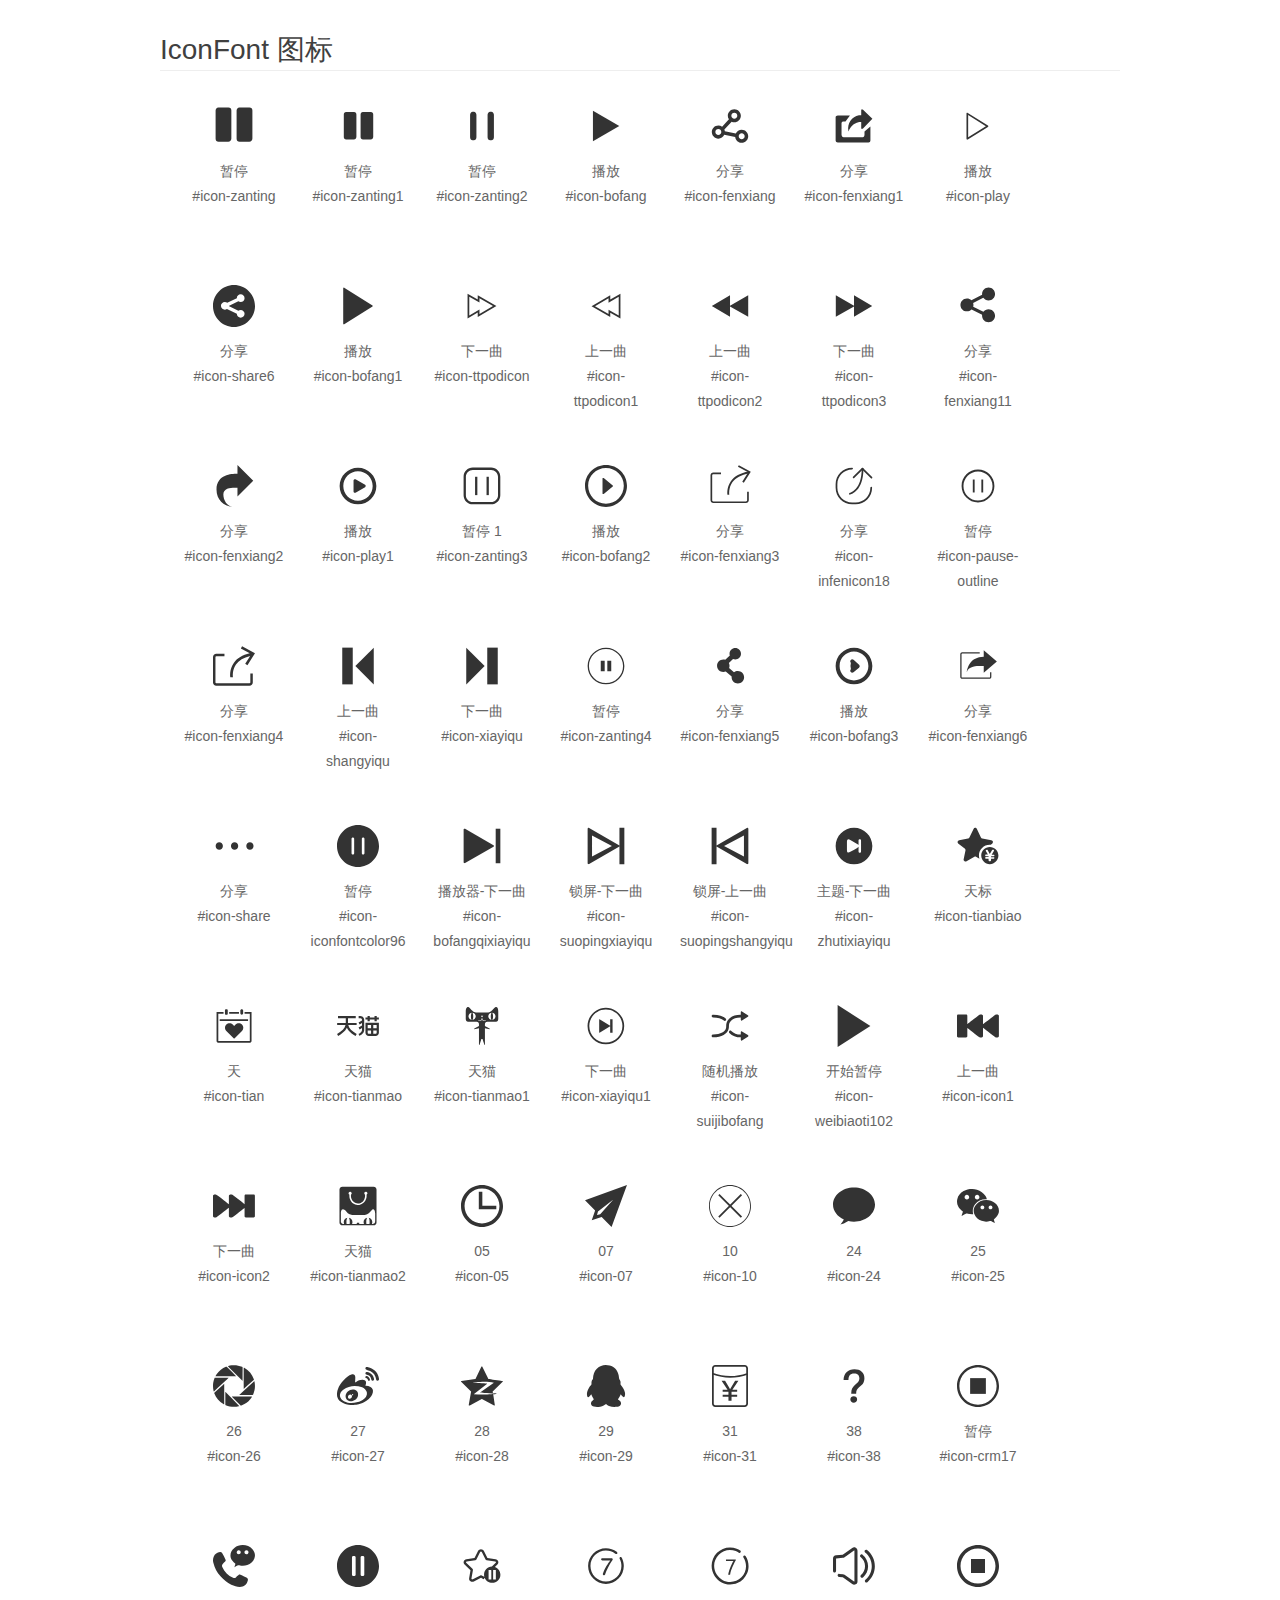
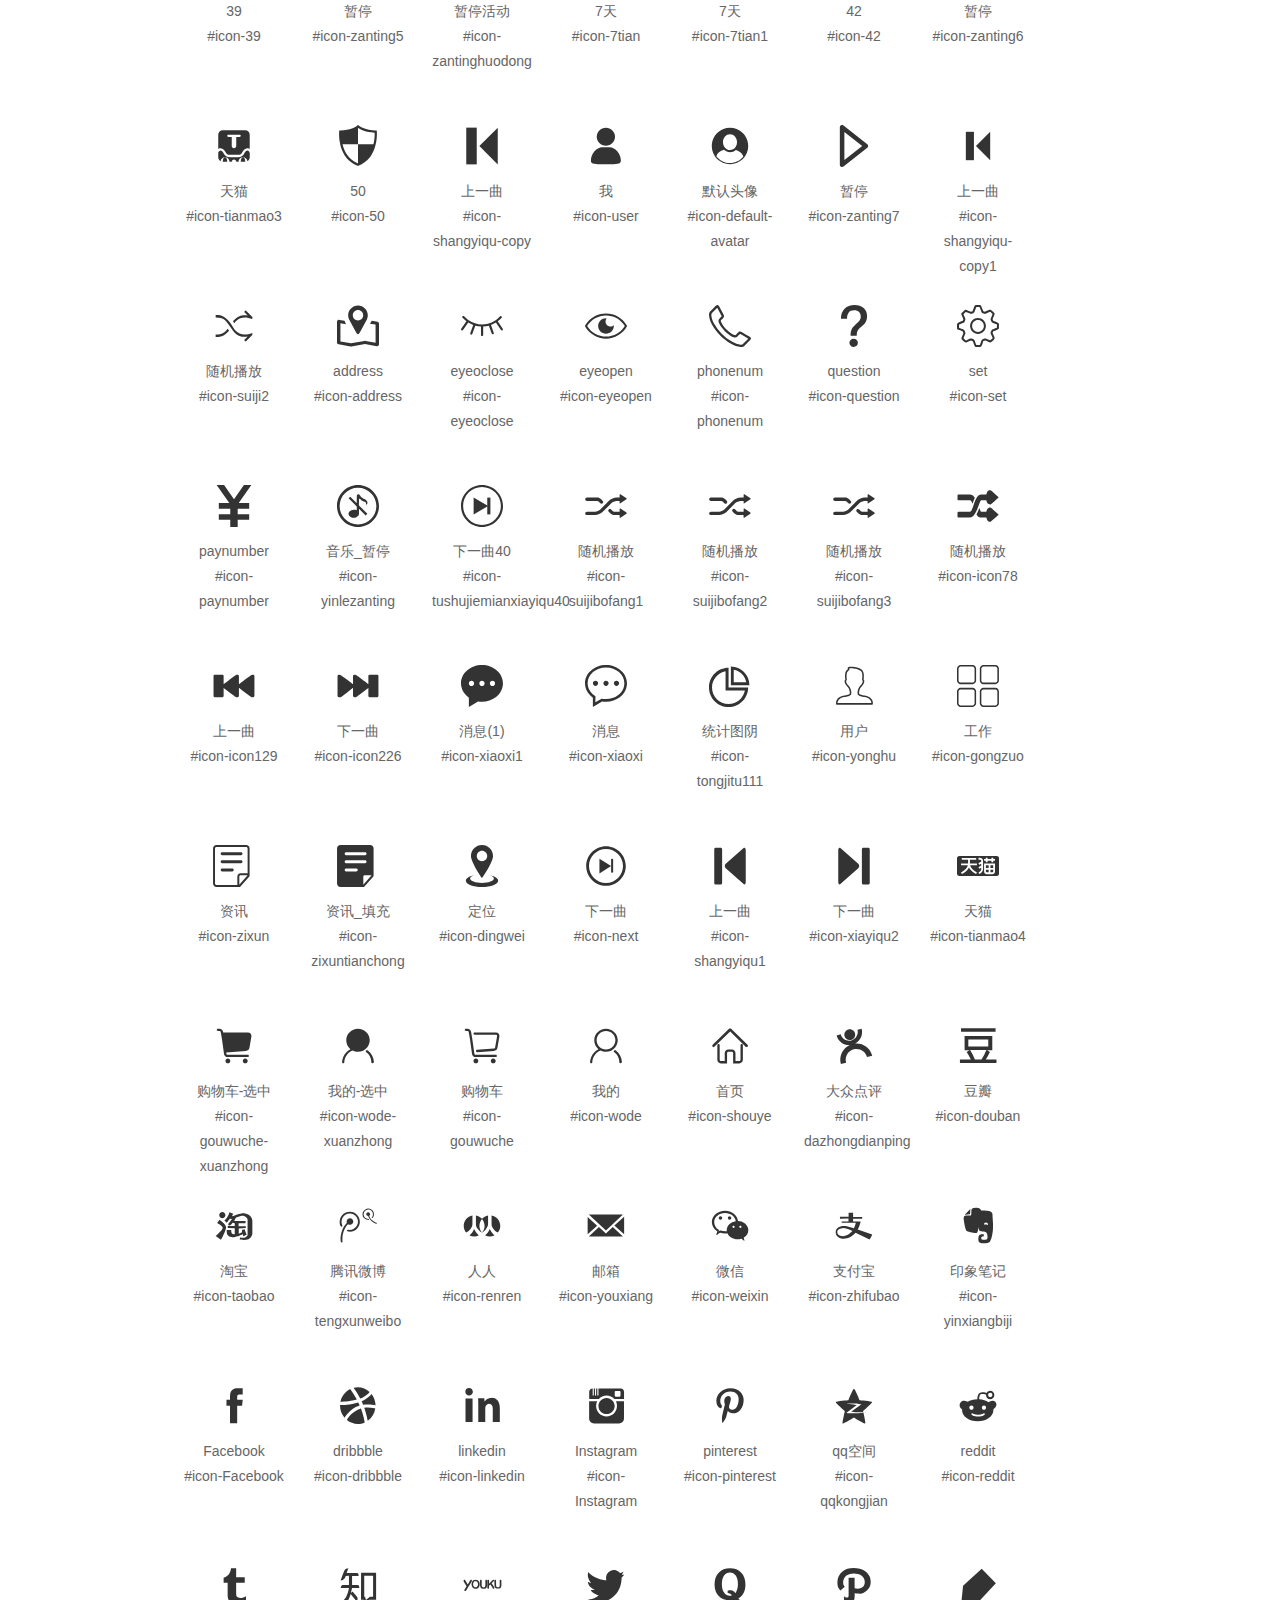
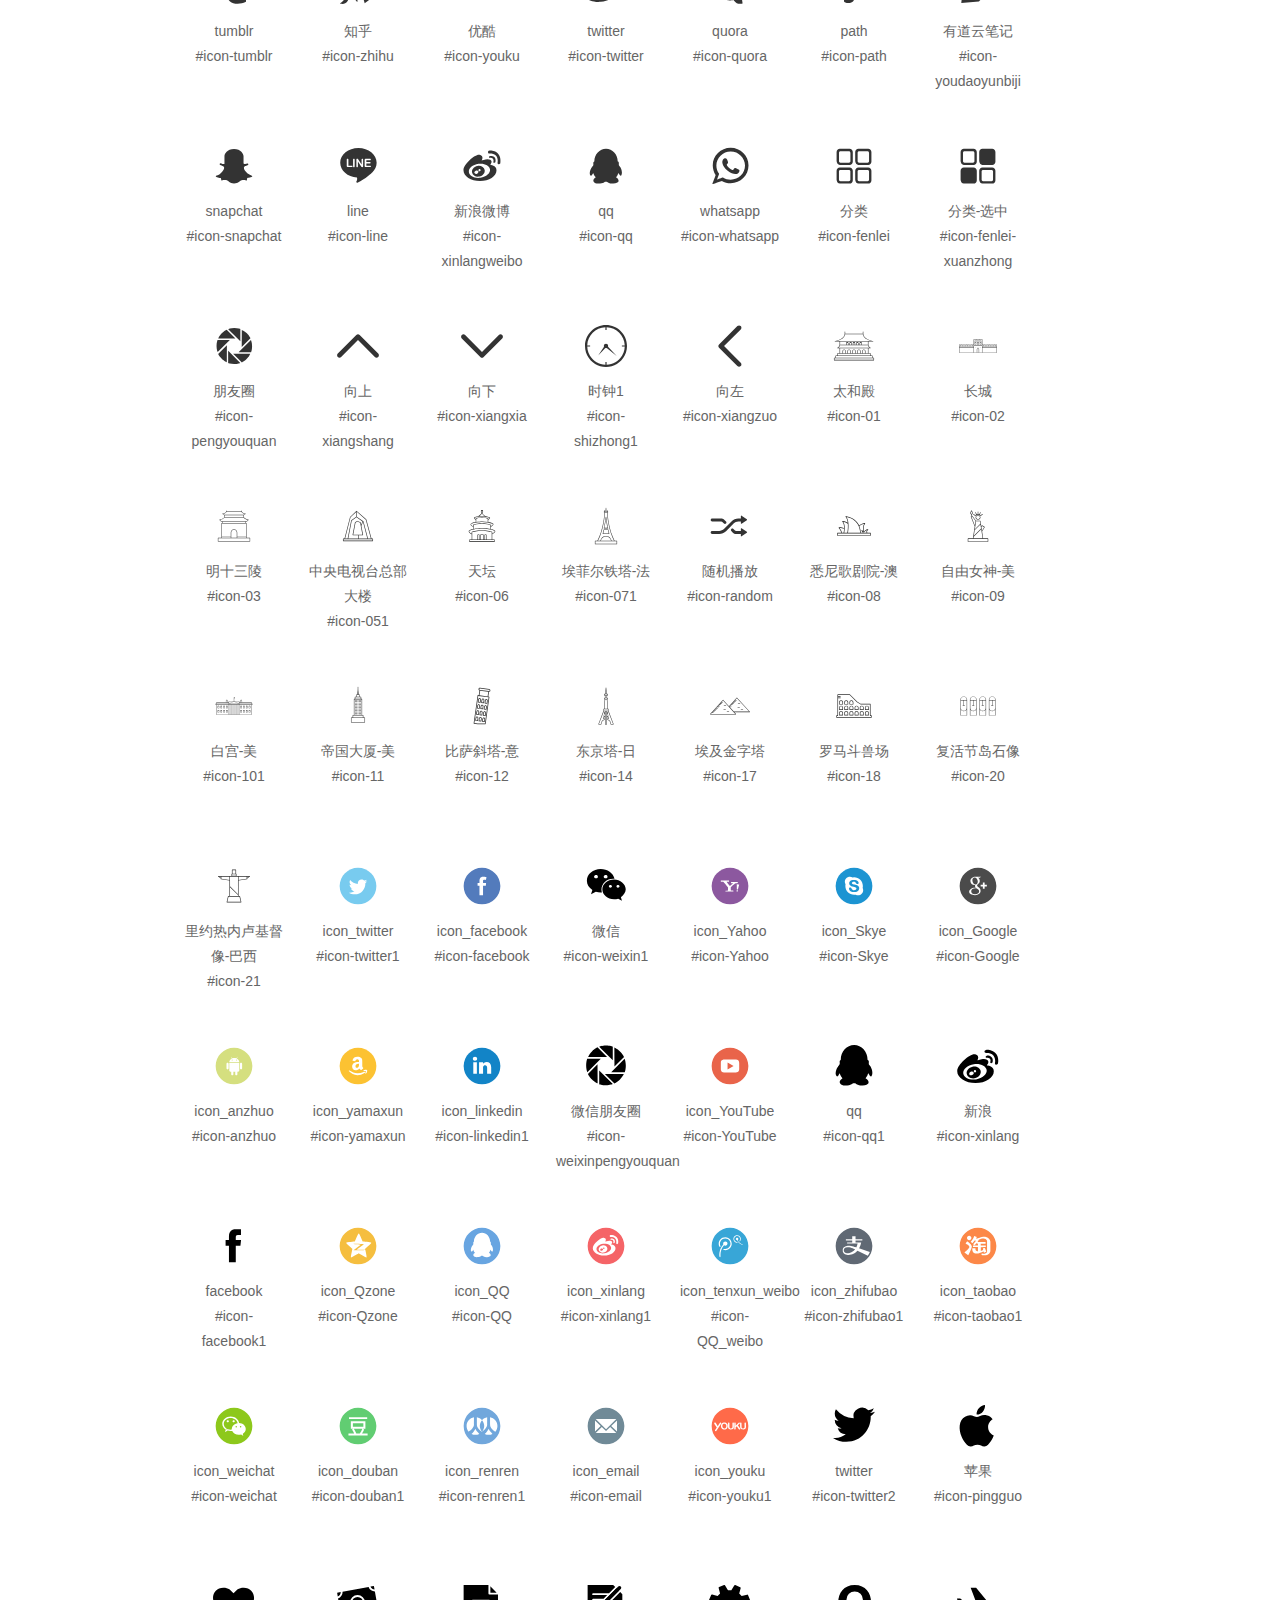
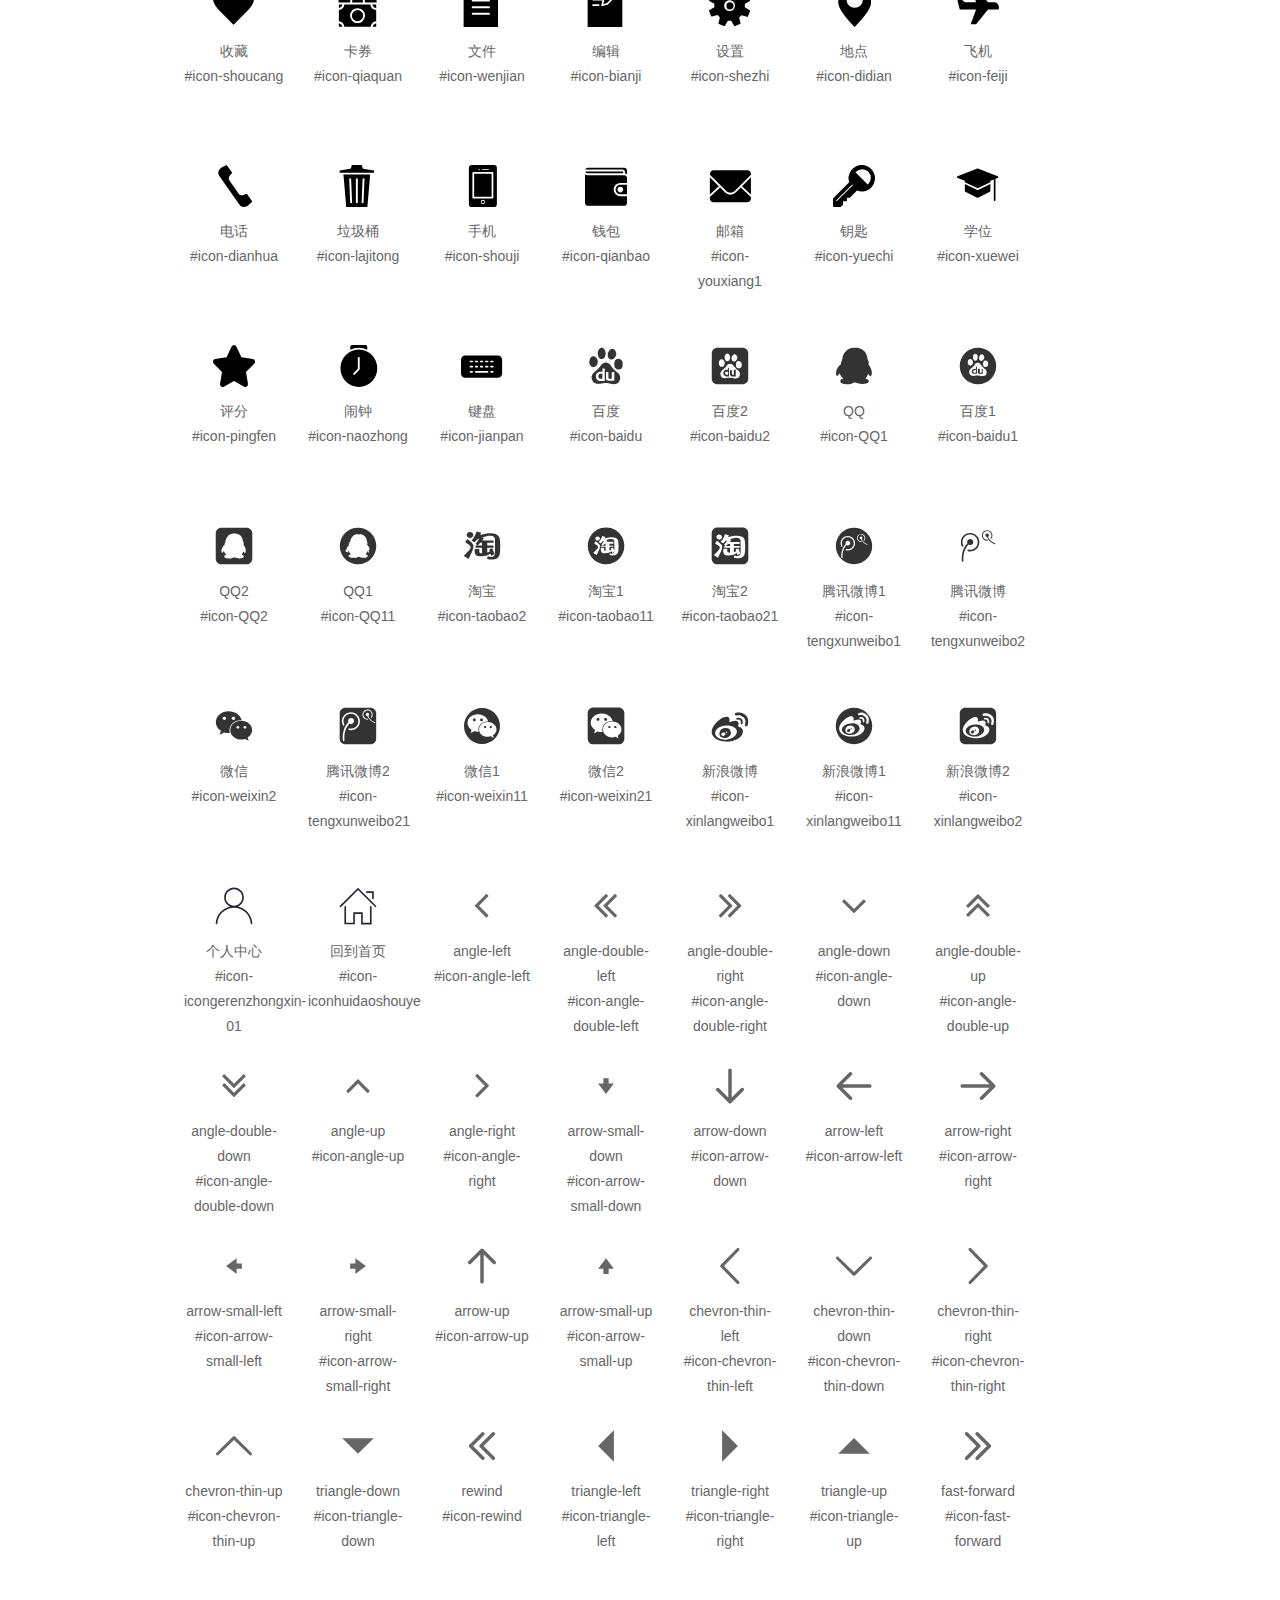
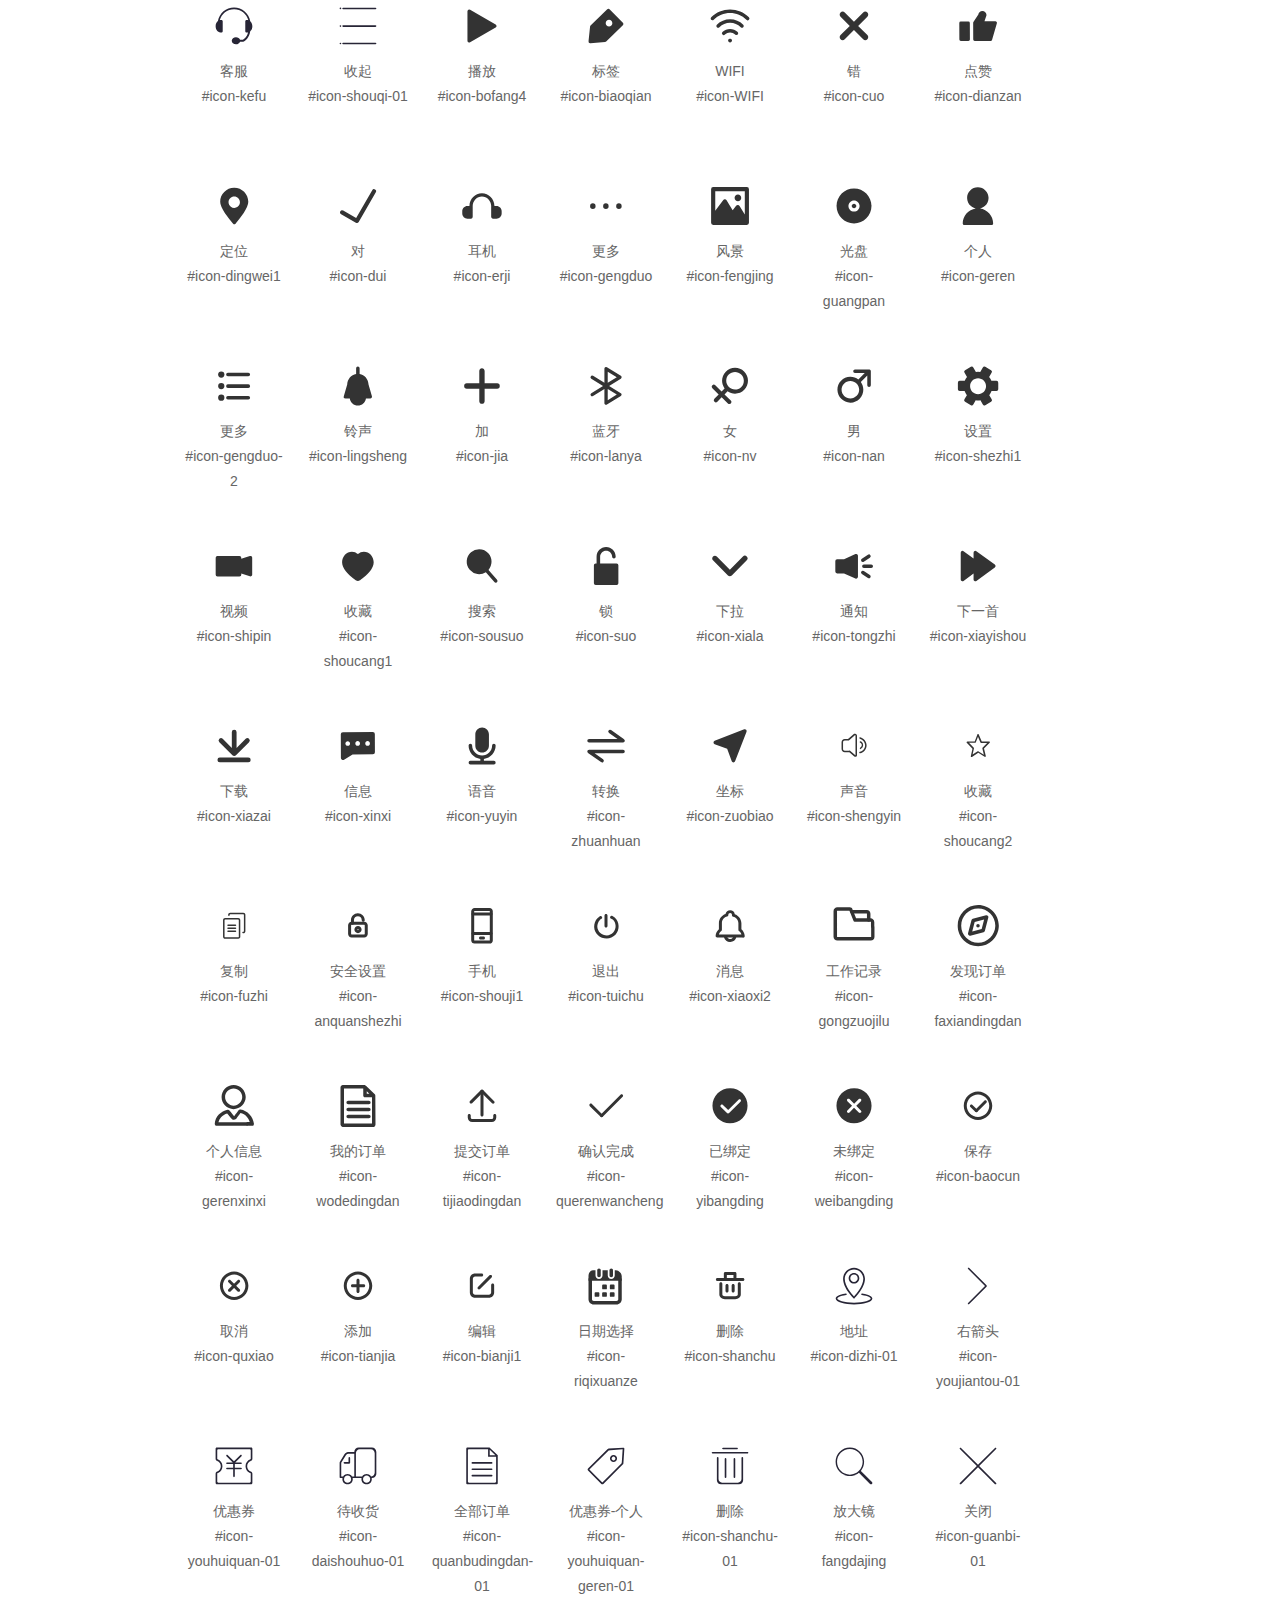
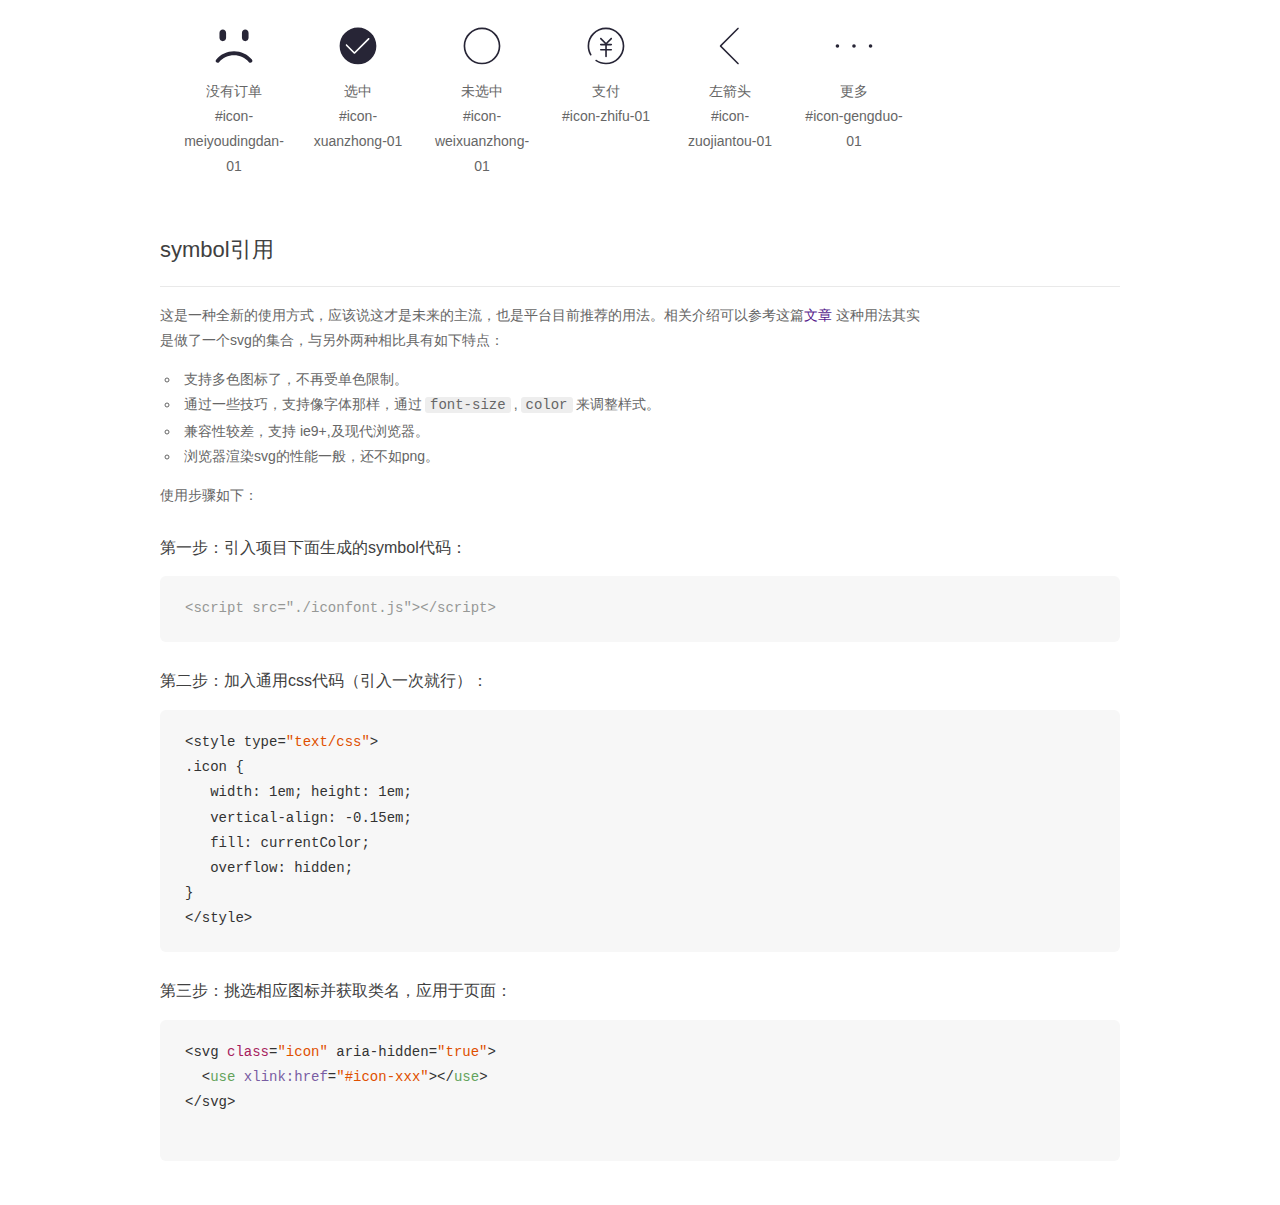
<file: fonts/demo_symbol.html>
<!DOCTYPE html>
<html>
<head>
    <meta charset="utf-8"/>
    <title>IconFont</title>
    <link rel="stylesheet" href="demo.css">
    <script src="iconfont.js"></script>

    <style type="text/css">
        .icon {
          /* 通过设置 font-size 来改变图标大小 */
          width: 1em; height: 1em;
          /* 图标和文字相邻时，垂直对齐 */
          vertical-align: -0.15em;
          /* 通过设置 color 来改变 SVG 的颜色/fill */
          fill: currentColor;
          /* path 和 stroke 溢出 viewBox 部分在 IE 下会显示
             normalize.css 中也包含这行 */
          overflow: hidden;
        }

    </style>
</head>
<body>
    <div class="main markdown">
        <h1>IconFont 图标</h1>
        <ul class="icon_lists clear">
            
                <li>
                    <svg class="icon" aria-hidden="true">
                        <use xlink:href="#icon-zanting"></use>
                    </svg>
                    <div class="name">暂停</div>
                    <div class="fontclass">#icon-zanting</div>
                </li>
            
                <li>
                    <svg class="icon" aria-hidden="true">
                        <use xlink:href="#icon-zanting1"></use>
                    </svg>
                    <div class="name">暂停</div>
                    <div class="fontclass">#icon-zanting1</div>
                </li>
            
                <li>
                    <svg class="icon" aria-hidden="true">
                        <use xlink:href="#icon-zanting2"></use>
                    </svg>
                    <div class="name">暂停</div>
                    <div class="fontclass">#icon-zanting2</div>
                </li>
            
                <li>
                    <svg class="icon" aria-hidden="true">
                        <use xlink:href="#icon-bofang"></use>
                    </svg>
                    <div class="name">播放</div>
                    <div class="fontclass">#icon-bofang</div>
                </li>
            
                <li>
                    <svg class="icon" aria-hidden="true">
                        <use xlink:href="#icon-fenxiang"></use>
                    </svg>
                    <div class="name">分享</div>
                    <div class="fontclass">#icon-fenxiang</div>
                </li>
            
                <li>
                    <svg class="icon" aria-hidden="true">
                        <use xlink:href="#icon-fenxiang1"></use>
                    </svg>
                    <div class="name">分享</div>
                    <div class="fontclass">#icon-fenxiang1</div>
                </li>
            
                <li>
                    <svg class="icon" aria-hidden="true">
                        <use xlink:href="#icon-play"></use>
                    </svg>
                    <div class="name">播放</div>
                    <div class="fontclass">#icon-play</div>
                </li>
            
                <li>
                    <svg class="icon" aria-hidden="true">
                        <use xlink:href="#icon-share6"></use>
                    </svg>
                    <div class="name">分享</div>
                    <div class="fontclass">#icon-share6</div>
                </li>
            
                <li>
                    <svg class="icon" aria-hidden="true">
                        <use xlink:href="#icon-bofang1"></use>
                    </svg>
                    <div class="name">播放</div>
                    <div class="fontclass">#icon-bofang1</div>
                </li>
            
                <li>
                    <svg class="icon" aria-hidden="true">
                        <use xlink:href="#icon-ttpodicon"></use>
                    </svg>
                    <div class="name">下一曲</div>
                    <div class="fontclass">#icon-ttpodicon</div>
                </li>
            
                <li>
                    <svg class="icon" aria-hidden="true">
                        <use xlink:href="#icon-ttpodicon1"></use>
                    </svg>
                    <div class="name">上一曲</div>
                    <div class="fontclass">#icon-ttpodicon1</div>
                </li>
            
                <li>
                    <svg class="icon" aria-hidden="true">
                        <use xlink:href="#icon-ttpodicon2"></use>
                    </svg>
                    <div class="name">上一曲</div>
                    <div class="fontclass">#icon-ttpodicon2</div>
                </li>
            
                <li>
                    <svg class="icon" aria-hidden="true">
                        <use xlink:href="#icon-ttpodicon3"></use>
                    </svg>
                    <div class="name">下一曲</div>
                    <div class="fontclass">#icon-ttpodicon3</div>
                </li>
            
                <li>
                    <svg class="icon" aria-hidden="true">
                        <use xlink:href="#icon-fenxiang11"></use>
                    </svg>
                    <div class="name">分享</div>
                    <div class="fontclass">#icon-fenxiang11</div>
                </li>
            
                <li>
                    <svg class="icon" aria-hidden="true">
                        <use xlink:href="#icon-fenxiang2"></use>
                    </svg>
                    <div class="name">分享</div>
                    <div class="fontclass">#icon-fenxiang2</div>
                </li>
            
                <li>
                    <svg class="icon" aria-hidden="true">
                        <use xlink:href="#icon-play1"></use>
                    </svg>
                    <div class="name">播放</div>
                    <div class="fontclass">#icon-play1</div>
                </li>
            
                <li>
                    <svg class="icon" aria-hidden="true">
                        <use xlink:href="#icon-zanting3"></use>
                    </svg>
                    <div class="name">暂停 1</div>
                    <div class="fontclass">#icon-zanting3</div>
                </li>
            
                <li>
                    <svg class="icon" aria-hidden="true">
                        <use xlink:href="#icon-bofang2"></use>
                    </svg>
                    <div class="name">播放</div>
                    <div class="fontclass">#icon-bofang2</div>
                </li>
            
                <li>
                    <svg class="icon" aria-hidden="true">
                        <use xlink:href="#icon-fenxiang3"></use>
                    </svg>
                    <div class="name">分享</div>
                    <div class="fontclass">#icon-fenxiang3</div>
                </li>
            
                <li>
                    <svg class="icon" aria-hidden="true">
                        <use xlink:href="#icon-infenicon18"></use>
                    </svg>
                    <div class="name">分享</div>
                    <div class="fontclass">#icon-infenicon18</div>
                </li>
            
                <li>
                    <svg class="icon" aria-hidden="true">
                        <use xlink:href="#icon-pause-outline"></use>
                    </svg>
                    <div class="name">暂停</div>
                    <div class="fontclass">#icon-pause-outline</div>
                </li>
            
                <li>
                    <svg class="icon" aria-hidden="true">
                        <use xlink:href="#icon-fenxiang4"></use>
                    </svg>
                    <div class="name">分享</div>
                    <div class="fontclass">#icon-fenxiang4</div>
                </li>
            
                <li>
                    <svg class="icon" aria-hidden="true">
                        <use xlink:href="#icon-shangyiqu"></use>
                    </svg>
                    <div class="name">上一曲</div>
                    <div class="fontclass">#icon-shangyiqu</div>
                </li>
            
                <li>
                    <svg class="icon" aria-hidden="true">
                        <use xlink:href="#icon-xiayiqu"></use>
                    </svg>
                    <div class="name">下一曲</div>
                    <div class="fontclass">#icon-xiayiqu</div>
                </li>
            
                <li>
                    <svg class="icon" aria-hidden="true">
                        <use xlink:href="#icon-zanting4"></use>
                    </svg>
                    <div class="name">暂停</div>
                    <div class="fontclass">#icon-zanting4</div>
                </li>
            
                <li>
                    <svg class="icon" aria-hidden="true">
                        <use xlink:href="#icon-fenxiang5"></use>
                    </svg>
                    <div class="name">分享</div>
                    <div class="fontclass">#icon-fenxiang5</div>
                </li>
            
                <li>
                    <svg class="icon" aria-hidden="true">
                        <use xlink:href="#icon-bofang3"></use>
                    </svg>
                    <div class="name">播放</div>
                    <div class="fontclass">#icon-bofang3</div>
                </li>
            
                <li>
                    <svg class="icon" aria-hidden="true">
                        <use xlink:href="#icon-fenxiang6"></use>
                    </svg>
                    <div class="name">分享</div>
                    <div class="fontclass">#icon-fenxiang6</div>
                </li>
            
                <li>
                    <svg class="icon" aria-hidden="true">
                        <use xlink:href="#icon-share"></use>
                    </svg>
                    <div class="name">分享</div>
                    <div class="fontclass">#icon-share</div>
                </li>
            
                <li>
                    <svg class="icon" aria-hidden="true">
                        <use xlink:href="#icon-iconfontcolor96"></use>
                    </svg>
                    <div class="name">暂停</div>
                    <div class="fontclass">#icon-iconfontcolor96</div>
                </li>
            
                <li>
                    <svg class="icon" aria-hidden="true">
                        <use xlink:href="#icon-bofangqixiayiqu"></use>
                    </svg>
                    <div class="name">播放器-下一曲</div>
                    <div class="fontclass">#icon-bofangqixiayiqu</div>
                </li>
            
                <li>
                    <svg class="icon" aria-hidden="true">
                        <use xlink:href="#icon-suopingxiayiqu"></use>
                    </svg>
                    <div class="name">锁屏-下一曲</div>
                    <div class="fontclass">#icon-suopingxiayiqu</div>
                </li>
            
                <li>
                    <svg class="icon" aria-hidden="true">
                        <use xlink:href="#icon-suopingshangyiqu"></use>
                    </svg>
                    <div class="name">锁屏-上一曲</div>
                    <div class="fontclass">#icon-suopingshangyiqu</div>
                </li>
            
                <li>
                    <svg class="icon" aria-hidden="true">
                        <use xlink:href="#icon-zhutixiayiqu"></use>
                    </svg>
                    <div class="name">主题-下一曲</div>
                    <div class="fontclass">#icon-zhutixiayiqu</div>
                </li>
            
                <li>
                    <svg class="icon" aria-hidden="true">
                        <use xlink:href="#icon-tianbiao"></use>
                    </svg>
                    <div class="name">天标</div>
                    <div class="fontclass">#icon-tianbiao</div>
                </li>
            
                <li>
                    <svg class="icon" aria-hidden="true">
                        <use xlink:href="#icon-tian"></use>
                    </svg>
                    <div class="name">天</div>
                    <div class="fontclass">#icon-tian</div>
                </li>
            
                <li>
                    <svg class="icon" aria-hidden="true">
                        <use xlink:href="#icon-tianmao"></use>
                    </svg>
                    <div class="name">天猫</div>
                    <div class="fontclass">#icon-tianmao</div>
                </li>
            
                <li>
                    <svg class="icon" aria-hidden="true">
                        <use xlink:href="#icon-tianmao1"></use>
                    </svg>
                    <div class="name">天猫</div>
                    <div class="fontclass">#icon-tianmao1</div>
                </li>
            
                <li>
                    <svg class="icon" aria-hidden="true">
                        <use xlink:href="#icon-xiayiqu1"></use>
                    </svg>
                    <div class="name">下一曲</div>
                    <div class="fontclass">#icon-xiayiqu1</div>
                </li>
            
                <li>
                    <svg class="icon" aria-hidden="true">
                        <use xlink:href="#icon-suijibofang"></use>
                    </svg>
                    <div class="name">随机播放</div>
                    <div class="fontclass">#icon-suijibofang</div>
                </li>
            
                <li>
                    <svg class="icon" aria-hidden="true">
                        <use xlink:href="#icon-weibiaoti102"></use>
                    </svg>
                    <div class="name">开始暂停</div>
                    <div class="fontclass">#icon-weibiaoti102</div>
                </li>
            
                <li>
                    <svg class="icon" aria-hidden="true">
                        <use xlink:href="#icon-icon1"></use>
                    </svg>
                    <div class="name">上一曲</div>
                    <div class="fontclass">#icon-icon1</div>
                </li>
            
                <li>
                    <svg class="icon" aria-hidden="true">
                        <use xlink:href="#icon-icon2"></use>
                    </svg>
                    <div class="name">下一曲</div>
                    <div class="fontclass">#icon-icon2</div>
                </li>
            
                <li>
                    <svg class="icon" aria-hidden="true">
                        <use xlink:href="#icon-tianmao2"></use>
                    </svg>
                    <div class="name">天猫</div>
                    <div class="fontclass">#icon-tianmao2</div>
                </li>
            
                <li>
                    <svg class="icon" aria-hidden="true">
                        <use xlink:href="#icon-05"></use>
                    </svg>
                    <div class="name">05</div>
                    <div class="fontclass">#icon-05</div>
                </li>
            
                <li>
                    <svg class="icon" aria-hidden="true">
                        <use xlink:href="#icon-07"></use>
                    </svg>
                    <div class="name">07</div>
                    <div class="fontclass">#icon-07</div>
                </li>
            
                <li>
                    <svg class="icon" aria-hidden="true">
                        <use xlink:href="#icon-10"></use>
                    </svg>
                    <div class="name">10</div>
                    <div class="fontclass">#icon-10</div>
                </li>
            
                <li>
                    <svg class="icon" aria-hidden="true">
                        <use xlink:href="#icon-24"></use>
                    </svg>
                    <div class="name">24</div>
                    <div class="fontclass">#icon-24</div>
                </li>
            
                <li>
                    <svg class="icon" aria-hidden="true">
                        <use xlink:href="#icon-25"></use>
                    </svg>
                    <div class="name">25</div>
                    <div class="fontclass">#icon-25</div>
                </li>
            
                <li>
                    <svg class="icon" aria-hidden="true">
                        <use xlink:href="#icon-26"></use>
                    </svg>
                    <div class="name">26</div>
                    <div class="fontclass">#icon-26</div>
                </li>
            
                <li>
                    <svg class="icon" aria-hidden="true">
                        <use xlink:href="#icon-27"></use>
                    </svg>
                    <div class="name">27</div>
                    <div class="fontclass">#icon-27</div>
                </li>
            
                <li>
                    <svg class="icon" aria-hidden="true">
                        <use xlink:href="#icon-28"></use>
                    </svg>
                    <div class="name">28</div>
                    <div class="fontclass">#icon-28</div>
                </li>
            
                <li>
                    <svg class="icon" aria-hidden="true">
                        <use xlink:href="#icon-29"></use>
                    </svg>
                    <div class="name">29</div>
                    <div class="fontclass">#icon-29</div>
                </li>
            
                <li>
                    <svg class="icon" aria-hidden="true">
                        <use xlink:href="#icon-31"></use>
                    </svg>
                    <div class="name">31</div>
                    <div class="fontclass">#icon-31</div>
                </li>
            
                <li>
                    <svg class="icon" aria-hidden="true">
                        <use xlink:href="#icon-38"></use>
                    </svg>
                    <div class="name">38</div>
                    <div class="fontclass">#icon-38</div>
                </li>
            
                <li>
                    <svg class="icon" aria-hidden="true">
                        <use xlink:href="#icon-crm17"></use>
                    </svg>
                    <div class="name">暂停</div>
                    <div class="fontclass">#icon-crm17</div>
                </li>
            
                <li>
                    <svg class="icon" aria-hidden="true">
                        <use xlink:href="#icon-39"></use>
                    </svg>
                    <div class="name">39</div>
                    <div class="fontclass">#icon-39</div>
                </li>
            
                <li>
                    <svg class="icon" aria-hidden="true">
                        <use xlink:href="#icon-zanting5"></use>
                    </svg>
                    <div class="name">暂停</div>
                    <div class="fontclass">#icon-zanting5</div>
                </li>
            
                <li>
                    <svg class="icon" aria-hidden="true">
                        <use xlink:href="#icon-zantinghuodong"></use>
                    </svg>
                    <div class="name">暂停活动</div>
                    <div class="fontclass">#icon-zantinghuodong</div>
                </li>
            
                <li>
                    <svg class="icon" aria-hidden="true">
                        <use xlink:href="#icon-7tian"></use>
                    </svg>
                    <div class="name">7天</div>
                    <div class="fontclass">#icon-7tian</div>
                </li>
            
                <li>
                    <svg class="icon" aria-hidden="true">
                        <use xlink:href="#icon-7tian1"></use>
                    </svg>
                    <div class="name">7天</div>
                    <div class="fontclass">#icon-7tian1</div>
                </li>
            
                <li>
                    <svg class="icon" aria-hidden="true">
                        <use xlink:href="#icon-42"></use>
                    </svg>
                    <div class="name">42</div>
                    <div class="fontclass">#icon-42</div>
                </li>
            
                <li>
                    <svg class="icon" aria-hidden="true">
                        <use xlink:href="#icon-zanting6"></use>
                    </svg>
                    <div class="name">暂停</div>
                    <div class="fontclass">#icon-zanting6</div>
                </li>
            
                <li>
                    <svg class="icon" aria-hidden="true">
                        <use xlink:href="#icon-tianmao3"></use>
                    </svg>
                    <div class="name">天猫</div>
                    <div class="fontclass">#icon-tianmao3</div>
                </li>
            
                <li>
                    <svg class="icon" aria-hidden="true">
                        <use xlink:href="#icon-50"></use>
                    </svg>
                    <div class="name">50</div>
                    <div class="fontclass">#icon-50</div>
                </li>
            
                <li>
                    <svg class="icon" aria-hidden="true">
                        <use xlink:href="#icon-shangyiqu-copy"></use>
                    </svg>
                    <div class="name">上一曲</div>
                    <div class="fontclass">#icon-shangyiqu-copy</div>
                </li>
            
                <li>
                    <svg class="icon" aria-hidden="true">
                        <use xlink:href="#icon-user"></use>
                    </svg>
                    <div class="name">我</div>
                    <div class="fontclass">#icon-user</div>
                </li>
            
                <li>
                    <svg class="icon" aria-hidden="true">
                        <use xlink:href="#icon-default-avatar"></use>
                    </svg>
                    <div class="name">默认头像</div>
                    <div class="fontclass">#icon-default-avatar</div>
                </li>
            
                <li>
                    <svg class="icon" aria-hidden="true">
                        <use xlink:href="#icon-zanting7"></use>
                    </svg>
                    <div class="name">暂停</div>
                    <div class="fontclass">#icon-zanting7</div>
                </li>
            
                <li>
                    <svg class="icon" aria-hidden="true">
                        <use xlink:href="#icon-shangyiqu-copy1"></use>
                    </svg>
                    <div class="name">上一曲</div>
                    <div class="fontclass">#icon-shangyiqu-copy1</div>
                </li>
            
                <li>
                    <svg class="icon" aria-hidden="true">
                        <use xlink:href="#icon-suiji2"></use>
                    </svg>
                    <div class="name">随机播放</div>
                    <div class="fontclass">#icon-suiji2</div>
                </li>
            
                <li>
                    <svg class="icon" aria-hidden="true">
                        <use xlink:href="#icon-address"></use>
                    </svg>
                    <div class="name">address</div>
                    <div class="fontclass">#icon-address</div>
                </li>
            
                <li>
                    <svg class="icon" aria-hidden="true">
                        <use xlink:href="#icon-eyeoclose"></use>
                    </svg>
                    <div class="name">eyeoclose</div>
                    <div class="fontclass">#icon-eyeoclose</div>
                </li>
            
                <li>
                    <svg class="icon" aria-hidden="true">
                        <use xlink:href="#icon-eyeopen"></use>
                    </svg>
                    <div class="name">eyeopen</div>
                    <div class="fontclass">#icon-eyeopen</div>
                </li>
            
                <li>
                    <svg class="icon" aria-hidden="true">
                        <use xlink:href="#icon-phonenum"></use>
                    </svg>
                    <div class="name">phonenum</div>
                    <div class="fontclass">#icon-phonenum</div>
                </li>
            
                <li>
                    <svg class="icon" aria-hidden="true">
                        <use xlink:href="#icon-question"></use>
                    </svg>
                    <div class="name">question</div>
                    <div class="fontclass">#icon-question</div>
                </li>
            
                <li>
                    <svg class="icon" aria-hidden="true">
                        <use xlink:href="#icon-set"></use>
                    </svg>
                    <div class="name">set</div>
                    <div class="fontclass">#icon-set</div>
                </li>
            
                <li>
                    <svg class="icon" aria-hidden="true">
                        <use xlink:href="#icon-paynumber"></use>
                    </svg>
                    <div class="name">paynumber</div>
                    <div class="fontclass">#icon-paynumber</div>
                </li>
            
                <li>
                    <svg class="icon" aria-hidden="true">
                        <use xlink:href="#icon-yinlezanting"></use>
                    </svg>
                    <div class="name">音乐_暂停</div>
                    <div class="fontclass">#icon-yinlezanting</div>
                </li>
            
                <li>
                    <svg class="icon" aria-hidden="true">
                        <use xlink:href="#icon-tushujiemianxiayiqu40"></use>
                    </svg>
                    <div class="name">下一曲40</div>
                    <div class="fontclass">#icon-tushujiemianxiayiqu40</div>
                </li>
            
                <li>
                    <svg class="icon" aria-hidden="true">
                        <use xlink:href="#icon-suijibofang1"></use>
                    </svg>
                    <div class="name">随机播放</div>
                    <div class="fontclass">#icon-suijibofang1</div>
                </li>
            
                <li>
                    <svg class="icon" aria-hidden="true">
                        <use xlink:href="#icon-suijibofang2"></use>
                    </svg>
                    <div class="name">随机播放</div>
                    <div class="fontclass">#icon-suijibofang2</div>
                </li>
            
                <li>
                    <svg class="icon" aria-hidden="true">
                        <use xlink:href="#icon-suijibofang3"></use>
                    </svg>
                    <div class="name">随机播放</div>
                    <div class="fontclass">#icon-suijibofang3</div>
                </li>
            
                <li>
                    <svg class="icon" aria-hidden="true">
                        <use xlink:href="#icon-icon78"></use>
                    </svg>
                    <div class="name">随机播放</div>
                    <div class="fontclass">#icon-icon78</div>
                </li>
            
                <li>
                    <svg class="icon" aria-hidden="true">
                        <use xlink:href="#icon-icon129"></use>
                    </svg>
                    <div class="name">上一曲</div>
                    <div class="fontclass">#icon-icon129</div>
                </li>
            
                <li>
                    <svg class="icon" aria-hidden="true">
                        <use xlink:href="#icon-icon226"></use>
                    </svg>
                    <div class="name">下一曲</div>
                    <div class="fontclass">#icon-icon226</div>
                </li>
            
                <li>
                    <svg class="icon" aria-hidden="true">
                        <use xlink:href="#icon-xiaoxi1"></use>
                    </svg>
                    <div class="name">消息(1)</div>
                    <div class="fontclass">#icon-xiaoxi1</div>
                </li>
            
                <li>
                    <svg class="icon" aria-hidden="true">
                        <use xlink:href="#icon-xiaoxi"></use>
                    </svg>
                    <div class="name">消息</div>
                    <div class="fontclass">#icon-xiaoxi</div>
                </li>
            
                <li>
                    <svg class="icon" aria-hidden="true">
                        <use xlink:href="#icon-tongjitu111"></use>
                    </svg>
                    <div class="name">统计图阴</div>
                    <div class="fontclass">#icon-tongjitu111</div>
                </li>
            
                <li>
                    <svg class="icon" aria-hidden="true">
                        <use xlink:href="#icon-yonghu"></use>
                    </svg>
                    <div class="name">用户</div>
                    <div class="fontclass">#icon-yonghu</div>
                </li>
            
                <li>
                    <svg class="icon" aria-hidden="true">
                        <use xlink:href="#icon-gongzuo"></use>
                    </svg>
                    <div class="name">工作</div>
                    <div class="fontclass">#icon-gongzuo</div>
                </li>
            
                <li>
                    <svg class="icon" aria-hidden="true">
                        <use xlink:href="#icon-zixun"></use>
                    </svg>
                    <div class="name">资讯</div>
                    <div class="fontclass">#icon-zixun</div>
                </li>
            
                <li>
                    <svg class="icon" aria-hidden="true">
                        <use xlink:href="#icon-zixuntianchong"></use>
                    </svg>
                    <div class="name">资讯_填充</div>
                    <div class="fontclass">#icon-zixuntianchong</div>
                </li>
            
                <li>
                    <svg class="icon" aria-hidden="true">
                        <use xlink:href="#icon-dingwei"></use>
                    </svg>
                    <div class="name">定位</div>
                    <div class="fontclass">#icon-dingwei</div>
                </li>
            
                <li>
                    <svg class="icon" aria-hidden="true">
                        <use xlink:href="#icon-next"></use>
                    </svg>
                    <div class="name">下一曲</div>
                    <div class="fontclass">#icon-next</div>
                </li>
            
                <li>
                    <svg class="icon" aria-hidden="true">
                        <use xlink:href="#icon-shangyiqu1"></use>
                    </svg>
                    <div class="name">上一曲</div>
                    <div class="fontclass">#icon-shangyiqu1</div>
                </li>
            
                <li>
                    <svg class="icon" aria-hidden="true">
                        <use xlink:href="#icon-xiayiqu2"></use>
                    </svg>
                    <div class="name">下一曲</div>
                    <div class="fontclass">#icon-xiayiqu2</div>
                </li>
            
                <li>
                    <svg class="icon" aria-hidden="true">
                        <use xlink:href="#icon-tianmao4"></use>
                    </svg>
                    <div class="name">天猫</div>
                    <div class="fontclass">#icon-tianmao4</div>
                </li>
            
                <li>
                    <svg class="icon" aria-hidden="true">
                        <use xlink:href="#icon-gouwuche-xuanzhong"></use>
                    </svg>
                    <div class="name">购物车-选中</div>
                    <div class="fontclass">#icon-gouwuche-xuanzhong</div>
                </li>
            
                <li>
                    <svg class="icon" aria-hidden="true">
                        <use xlink:href="#icon-wode-xuanzhong"></use>
                    </svg>
                    <div class="name">我的-选中</div>
                    <div class="fontclass">#icon-wode-xuanzhong</div>
                </li>
            
                <li>
                    <svg class="icon" aria-hidden="true">
                        <use xlink:href="#icon-gouwuche"></use>
                    </svg>
                    <div class="name">购物车</div>
                    <div class="fontclass">#icon-gouwuche</div>
                </li>
            
                <li>
                    <svg class="icon" aria-hidden="true">
                        <use xlink:href="#icon-wode"></use>
                    </svg>
                    <div class="name">我的</div>
                    <div class="fontclass">#icon-wode</div>
                </li>
            
                <li>
                    <svg class="icon" aria-hidden="true">
                        <use xlink:href="#icon-shouye"></use>
                    </svg>
                    <div class="name">首页</div>
                    <div class="fontclass">#icon-shouye</div>
                </li>
            
                <li>
                    <svg class="icon" aria-hidden="true">
                        <use xlink:href="#icon-dazhongdianping"></use>
                    </svg>
                    <div class="name">大众点评</div>
                    <div class="fontclass">#icon-dazhongdianping</div>
                </li>
            
                <li>
                    <svg class="icon" aria-hidden="true">
                        <use xlink:href="#icon-douban"></use>
                    </svg>
                    <div class="name">豆瓣</div>
                    <div class="fontclass">#icon-douban</div>
                </li>
            
                <li>
                    <svg class="icon" aria-hidden="true">
                        <use xlink:href="#icon-taobao"></use>
                    </svg>
                    <div class="name">淘宝</div>
                    <div class="fontclass">#icon-taobao</div>
                </li>
            
                <li>
                    <svg class="icon" aria-hidden="true">
                        <use xlink:href="#icon-tengxunweibo"></use>
                    </svg>
                    <div class="name">腾讯微博</div>
                    <div class="fontclass">#icon-tengxunweibo</div>
                </li>
            
                <li>
                    <svg class="icon" aria-hidden="true">
                        <use xlink:href="#icon-renren"></use>
                    </svg>
                    <div class="name">人人</div>
                    <div class="fontclass">#icon-renren</div>
                </li>
            
                <li>
                    <svg class="icon" aria-hidden="true">
                        <use xlink:href="#icon-youxiang"></use>
                    </svg>
                    <div class="name">邮箱</div>
                    <div class="fontclass">#icon-youxiang</div>
                </li>
            
                <li>
                    <svg class="icon" aria-hidden="true">
                        <use xlink:href="#icon-weixin"></use>
                    </svg>
                    <div class="name">微信</div>
                    <div class="fontclass">#icon-weixin</div>
                </li>
            
                <li>
                    <svg class="icon" aria-hidden="true">
                        <use xlink:href="#icon-zhifubao"></use>
                    </svg>
                    <div class="name">支付宝</div>
                    <div class="fontclass">#icon-zhifubao</div>
                </li>
            
                <li>
                    <svg class="icon" aria-hidden="true">
                        <use xlink:href="#icon-yinxiangbiji"></use>
                    </svg>
                    <div class="name">印象笔记</div>
                    <div class="fontclass">#icon-yinxiangbiji</div>
                </li>
            
                <li>
                    <svg class="icon" aria-hidden="true">
                        <use xlink:href="#icon-Facebook"></use>
                    </svg>
                    <div class="name">Facebook</div>
                    <div class="fontclass">#icon-Facebook</div>
                </li>
            
                <li>
                    <svg class="icon" aria-hidden="true">
                        <use xlink:href="#icon-dribbble"></use>
                    </svg>
                    <div class="name">dribbble</div>
                    <div class="fontclass">#icon-dribbble</div>
                </li>
            
                <li>
                    <svg class="icon" aria-hidden="true">
                        <use xlink:href="#icon-linkedin"></use>
                    </svg>
                    <div class="name">linkedin</div>
                    <div class="fontclass">#icon-linkedin</div>
                </li>
            
                <li>
                    <svg class="icon" aria-hidden="true">
                        <use xlink:href="#icon-Instagram"></use>
                    </svg>
                    <div class="name">Instagram</div>
                    <div class="fontclass">#icon-Instagram</div>
                </li>
            
                <li>
                    <svg class="icon" aria-hidden="true">
                        <use xlink:href="#icon-pinterest"></use>
                    </svg>
                    <div class="name">pinterest</div>
                    <div class="fontclass">#icon-pinterest</div>
                </li>
            
                <li>
                    <svg class="icon" aria-hidden="true">
                        <use xlink:href="#icon-qqkongjian"></use>
                    </svg>
                    <div class="name">qq空间</div>
                    <div class="fontclass">#icon-qqkongjian</div>
                </li>
            
                <li>
                    <svg class="icon" aria-hidden="true">
                        <use xlink:href="#icon-reddit"></use>
                    </svg>
                    <div class="name">reddit</div>
                    <div class="fontclass">#icon-reddit</div>
                </li>
            
                <li>
                    <svg class="icon" aria-hidden="true">
                        <use xlink:href="#icon-tumblr"></use>
                    </svg>
                    <div class="name">tumblr</div>
                    <div class="fontclass">#icon-tumblr</div>
                </li>
            
                <li>
                    <svg class="icon" aria-hidden="true">
                        <use xlink:href="#icon-zhihu"></use>
                    </svg>
                    <div class="name">知乎</div>
                    <div class="fontclass">#icon-zhihu</div>
                </li>
            
                <li>
                    <svg class="icon" aria-hidden="true">
                        <use xlink:href="#icon-youku"></use>
                    </svg>
                    <div class="name">优酷</div>
                    <div class="fontclass">#icon-youku</div>
                </li>
            
                <li>
                    <svg class="icon" aria-hidden="true">
                        <use xlink:href="#icon-twitter"></use>
                    </svg>
                    <div class="name">twitter</div>
                    <div class="fontclass">#icon-twitter</div>
                </li>
            
                <li>
                    <svg class="icon" aria-hidden="true">
                        <use xlink:href="#icon-quora"></use>
                    </svg>
                    <div class="name">quora</div>
                    <div class="fontclass">#icon-quora</div>
                </li>
            
                <li>
                    <svg class="icon" aria-hidden="true">
                        <use xlink:href="#icon-path"></use>
                    </svg>
                    <div class="name">path</div>
                    <div class="fontclass">#icon-path</div>
                </li>
            
                <li>
                    <svg class="icon" aria-hidden="true">
                        <use xlink:href="#icon-youdaoyunbiji"></use>
                    </svg>
                    <div class="name">有道云笔记</div>
                    <div class="fontclass">#icon-youdaoyunbiji</div>
                </li>
            
                <li>
                    <svg class="icon" aria-hidden="true">
                        <use xlink:href="#icon-snapchat"></use>
                    </svg>
                    <div class="name">snapchat</div>
                    <div class="fontclass">#icon-snapchat</div>
                </li>
            
                <li>
                    <svg class="icon" aria-hidden="true">
                        <use xlink:href="#icon-line"></use>
                    </svg>
                    <div class="name">line</div>
                    <div class="fontclass">#icon-line</div>
                </li>
            
                <li>
                    <svg class="icon" aria-hidden="true">
                        <use xlink:href="#icon-xinlangweibo"></use>
                    </svg>
                    <div class="name">新浪微博</div>
                    <div class="fontclass">#icon-xinlangweibo</div>
                </li>
            
                <li>
                    <svg class="icon" aria-hidden="true">
                        <use xlink:href="#icon-qq"></use>
                    </svg>
                    <div class="name">qq</div>
                    <div class="fontclass">#icon-qq</div>
                </li>
            
                <li>
                    <svg class="icon" aria-hidden="true">
                        <use xlink:href="#icon-whatsapp"></use>
                    </svg>
                    <div class="name">whatsapp</div>
                    <div class="fontclass">#icon-whatsapp</div>
                </li>
            
                <li>
                    <svg class="icon" aria-hidden="true">
                        <use xlink:href="#icon-fenlei"></use>
                    </svg>
                    <div class="name">分类</div>
                    <div class="fontclass">#icon-fenlei</div>
                </li>
            
                <li>
                    <svg class="icon" aria-hidden="true">
                        <use xlink:href="#icon-fenlei-xuanzhong"></use>
                    </svg>
                    <div class="name">分类-选中</div>
                    <div class="fontclass">#icon-fenlei-xuanzhong</div>
                </li>
            
                <li>
                    <svg class="icon" aria-hidden="true">
                        <use xlink:href="#icon-pengyouquan"></use>
                    </svg>
                    <div class="name">朋友圈</div>
                    <div class="fontclass">#icon-pengyouquan</div>
                </li>
            
                <li>
                    <svg class="icon" aria-hidden="true">
                        <use xlink:href="#icon-xiangshang"></use>
                    </svg>
                    <div class="name">向上</div>
                    <div class="fontclass">#icon-xiangshang</div>
                </li>
            
                <li>
                    <svg class="icon" aria-hidden="true">
                        <use xlink:href="#icon-xiangxia"></use>
                    </svg>
                    <div class="name">向下</div>
                    <div class="fontclass">#icon-xiangxia</div>
                </li>
            
                <li>
                    <svg class="icon" aria-hidden="true">
                        <use xlink:href="#icon-shizhong1"></use>
                    </svg>
                    <div class="name">时钟1</div>
                    <div class="fontclass">#icon-shizhong1</div>
                </li>
            
                <li>
                    <svg class="icon" aria-hidden="true">
                        <use xlink:href="#icon-xiangzuo"></use>
                    </svg>
                    <div class="name">向左</div>
                    <div class="fontclass">#icon-xiangzuo</div>
                </li>
            
                <li>
                    <svg class="icon" aria-hidden="true">
                        <use xlink:href="#icon-01"></use>
                    </svg>
                    <div class="name">太和殿</div>
                    <div class="fontclass">#icon-01</div>
                </li>
            
                <li>
                    <svg class="icon" aria-hidden="true">
                        <use xlink:href="#icon-02"></use>
                    </svg>
                    <div class="name">长城</div>
                    <div class="fontclass">#icon-02</div>
                </li>
            
                <li>
                    <svg class="icon" aria-hidden="true">
                        <use xlink:href="#icon-03"></use>
                    </svg>
                    <div class="name">明十三陵</div>
                    <div class="fontclass">#icon-03</div>
                </li>
            
                <li>
                    <svg class="icon" aria-hidden="true">
                        <use xlink:href="#icon-051"></use>
                    </svg>
                    <div class="name">中央电视台总部大楼</div>
                    <div class="fontclass">#icon-051</div>
                </li>
            
                <li>
                    <svg class="icon" aria-hidden="true">
                        <use xlink:href="#icon-06"></use>
                    </svg>
                    <div class="name">天坛</div>
                    <div class="fontclass">#icon-06</div>
                </li>
            
                <li>
                    <svg class="icon" aria-hidden="true">
                        <use xlink:href="#icon-071"></use>
                    </svg>
                    <div class="name">埃菲尔铁塔-法</div>
                    <div class="fontclass">#icon-071</div>
                </li>
            
                <li>
                    <svg class="icon" aria-hidden="true">
                        <use xlink:href="#icon-random"></use>
                    </svg>
                    <div class="name">随机播放</div>
                    <div class="fontclass">#icon-random</div>
                </li>
            
                <li>
                    <svg class="icon" aria-hidden="true">
                        <use xlink:href="#icon-08"></use>
                    </svg>
                    <div class="name">悉尼歌剧院-澳</div>
                    <div class="fontclass">#icon-08</div>
                </li>
            
                <li>
                    <svg class="icon" aria-hidden="true">
                        <use xlink:href="#icon-09"></use>
                    </svg>
                    <div class="name">自由女神-美</div>
                    <div class="fontclass">#icon-09</div>
                </li>
            
                <li>
                    <svg class="icon" aria-hidden="true">
                        <use xlink:href="#icon-101"></use>
                    </svg>
                    <div class="name">白宫-美</div>
                    <div class="fontclass">#icon-101</div>
                </li>
            
                <li>
                    <svg class="icon" aria-hidden="true">
                        <use xlink:href="#icon-11"></use>
                    </svg>
                    <div class="name">帝国大厦-美</div>
                    <div class="fontclass">#icon-11</div>
                </li>
            
                <li>
                    <svg class="icon" aria-hidden="true">
                        <use xlink:href="#icon-12"></use>
                    </svg>
                    <div class="name">比萨斜塔-意</div>
                    <div class="fontclass">#icon-12</div>
                </li>
            
                <li>
                    <svg class="icon" aria-hidden="true">
                        <use xlink:href="#icon-14"></use>
                    </svg>
                    <div class="name">东京塔-日</div>
                    <div class="fontclass">#icon-14</div>
                </li>
            
                <li>
                    <svg class="icon" aria-hidden="true">
                        <use xlink:href="#icon-17"></use>
                    </svg>
                    <div class="name">埃及金字塔</div>
                    <div class="fontclass">#icon-17</div>
                </li>
            
                <li>
                    <svg class="icon" aria-hidden="true">
                        <use xlink:href="#icon-18"></use>
                    </svg>
                    <div class="name">罗马斗兽场</div>
                    <div class="fontclass">#icon-18</div>
                </li>
            
                <li>
                    <svg class="icon" aria-hidden="true">
                        <use xlink:href="#icon-20"></use>
                    </svg>
                    <div class="name">复活节岛石像</div>
                    <div class="fontclass">#icon-20</div>
                </li>
            
                <li>
                    <svg class="icon" aria-hidden="true">
                        <use xlink:href="#icon-21"></use>
                    </svg>
                    <div class="name">里约热内卢基督像-巴西</div>
                    <div class="fontclass">#icon-21</div>
                </li>
            
                <li>
                    <svg class="icon" aria-hidden="true">
                        <use xlink:href="#icon-twitter1"></use>
                    </svg>
                    <div class="name">icon_twitter</div>
                    <div class="fontclass">#icon-twitter1</div>
                </li>
            
                <li>
                    <svg class="icon" aria-hidden="true">
                        <use xlink:href="#icon-facebook"></use>
                    </svg>
                    <div class="name">icon_facebook</div>
                    <div class="fontclass">#icon-facebook</div>
                </li>
            
                <li>
                    <svg class="icon" aria-hidden="true">
                        <use xlink:href="#icon-weixin1"></use>
                    </svg>
                    <div class="name">微信</div>
                    <div class="fontclass">#icon-weixin1</div>
                </li>
            
                <li>
                    <svg class="icon" aria-hidden="true">
                        <use xlink:href="#icon-Yahoo"></use>
                    </svg>
                    <div class="name">icon_Yahoo</div>
                    <div class="fontclass">#icon-Yahoo</div>
                </li>
            
                <li>
                    <svg class="icon" aria-hidden="true">
                        <use xlink:href="#icon-Skye"></use>
                    </svg>
                    <div class="name">icon_Skye</div>
                    <div class="fontclass">#icon-Skye</div>
                </li>
            
                <li>
                    <svg class="icon" aria-hidden="true">
                        <use xlink:href="#icon-Google"></use>
                    </svg>
                    <div class="name">icon_Google</div>
                    <div class="fontclass">#icon-Google</div>
                </li>
            
                <li>
                    <svg class="icon" aria-hidden="true">
                        <use xlink:href="#icon-anzhuo"></use>
                    </svg>
                    <div class="name">icon_anzhuo</div>
                    <div class="fontclass">#icon-anzhuo</div>
                </li>
            
                <li>
                    <svg class="icon" aria-hidden="true">
                        <use xlink:href="#icon-yamaxun"></use>
                    </svg>
                    <div class="name">icon_yamaxun</div>
                    <div class="fontclass">#icon-yamaxun</div>
                </li>
            
                <li>
                    <svg class="icon" aria-hidden="true">
                        <use xlink:href="#icon-linkedin1"></use>
                    </svg>
                    <div class="name">icon_linkedin</div>
                    <div class="fontclass">#icon-linkedin1</div>
                </li>
            
                <li>
                    <svg class="icon" aria-hidden="true">
                        <use xlink:href="#icon-weixinpengyouquan"></use>
                    </svg>
                    <div class="name">微信朋友圈</div>
                    <div class="fontclass">#icon-weixinpengyouquan</div>
                </li>
            
                <li>
                    <svg class="icon" aria-hidden="true">
                        <use xlink:href="#icon-YouTube"></use>
                    </svg>
                    <div class="name">icon_YouTube</div>
                    <div class="fontclass">#icon-YouTube</div>
                </li>
            
                <li>
                    <svg class="icon" aria-hidden="true">
                        <use xlink:href="#icon-qq1"></use>
                    </svg>
                    <div class="name">qq</div>
                    <div class="fontclass">#icon-qq1</div>
                </li>
            
                <li>
                    <svg class="icon" aria-hidden="true">
                        <use xlink:href="#icon-xinlang"></use>
                    </svg>
                    <div class="name">新浪</div>
                    <div class="fontclass">#icon-xinlang</div>
                </li>
            
                <li>
                    <svg class="icon" aria-hidden="true">
                        <use xlink:href="#icon-facebook1"></use>
                    </svg>
                    <div class="name">facebook</div>
                    <div class="fontclass">#icon-facebook1</div>
                </li>
            
                <li>
                    <svg class="icon" aria-hidden="true">
                        <use xlink:href="#icon-Qzone"></use>
                    </svg>
                    <div class="name">icon_Qzone</div>
                    <div class="fontclass">#icon-Qzone</div>
                </li>
            
                <li>
                    <svg class="icon" aria-hidden="true">
                        <use xlink:href="#icon-QQ"></use>
                    </svg>
                    <div class="name">icon_QQ</div>
                    <div class="fontclass">#icon-QQ</div>
                </li>
            
                <li>
                    <svg class="icon" aria-hidden="true">
                        <use xlink:href="#icon-xinlang1"></use>
                    </svg>
                    <div class="name">icon_xinlang</div>
                    <div class="fontclass">#icon-xinlang1</div>
                </li>
            
                <li>
                    <svg class="icon" aria-hidden="true">
                        <use xlink:href="#icon-QQ_weibo"></use>
                    </svg>
                    <div class="name">icon_tenxun_weibo</div>
                    <div class="fontclass">#icon-QQ_weibo</div>
                </li>
            
                <li>
                    <svg class="icon" aria-hidden="true">
                        <use xlink:href="#icon-zhifubao1"></use>
                    </svg>
                    <div class="name">icon_zhifubao</div>
                    <div class="fontclass">#icon-zhifubao1</div>
                </li>
            
                <li>
                    <svg class="icon" aria-hidden="true">
                        <use xlink:href="#icon-taobao1"></use>
                    </svg>
                    <div class="name">icon_taobao</div>
                    <div class="fontclass">#icon-taobao1</div>
                </li>
            
                <li>
                    <svg class="icon" aria-hidden="true">
                        <use xlink:href="#icon-weichat"></use>
                    </svg>
                    <div class="name">icon_weichat</div>
                    <div class="fontclass">#icon-weichat</div>
                </li>
            
                <li>
                    <svg class="icon" aria-hidden="true">
                        <use xlink:href="#icon-douban1"></use>
                    </svg>
                    <div class="name">icon_douban</div>
                    <div class="fontclass">#icon-douban1</div>
                </li>
            
                <li>
                    <svg class="icon" aria-hidden="true">
                        <use xlink:href="#icon-renren1"></use>
                    </svg>
                    <div class="name">icon_renren</div>
                    <div class="fontclass">#icon-renren1</div>
                </li>
            
                <li>
                    <svg class="icon" aria-hidden="true">
                        <use xlink:href="#icon-email"></use>
                    </svg>
                    <div class="name">icon_email</div>
                    <div class="fontclass">#icon-email</div>
                </li>
            
                <li>
                    <svg class="icon" aria-hidden="true">
                        <use xlink:href="#icon-youku1"></use>
                    </svg>
                    <div class="name">icon_youku</div>
                    <div class="fontclass">#icon-youku1</div>
                </li>
            
                <li>
                    <svg class="icon" aria-hidden="true">
                        <use xlink:href="#icon-twitter2"></use>
                    </svg>
                    <div class="name">twitter</div>
                    <div class="fontclass">#icon-twitter2</div>
                </li>
            
                <li>
                    <svg class="icon" aria-hidden="true">
                        <use xlink:href="#icon-pingguo"></use>
                    </svg>
                    <div class="name">苹果</div>
                    <div class="fontclass">#icon-pingguo</div>
                </li>
            
                <li>
                    <svg class="icon" aria-hidden="true">
                        <use xlink:href="#icon-shoucang"></use>
                    </svg>
                    <div class="name">收藏</div>
                    <div class="fontclass">#icon-shoucang</div>
                </li>
            
                <li>
                    <svg class="icon" aria-hidden="true">
                        <use xlink:href="#icon-qiaquan"></use>
                    </svg>
                    <div class="name">卡券</div>
                    <div class="fontclass">#icon-qiaquan</div>
                </li>
            
                <li>
                    <svg class="icon" aria-hidden="true">
                        <use xlink:href="#icon-wenjian"></use>
                    </svg>
                    <div class="name">文件</div>
                    <div class="fontclass">#icon-wenjian</div>
                </li>
            
                <li>
                    <svg class="icon" aria-hidden="true">
                        <use xlink:href="#icon-bianji"></use>
                    </svg>
                    <div class="name">编辑</div>
                    <div class="fontclass">#icon-bianji</div>
                </li>
            
                <li>
                    <svg class="icon" aria-hidden="true">
                        <use xlink:href="#icon-shezhi"></use>
                    </svg>
                    <div class="name">设置</div>
                    <div class="fontclass">#icon-shezhi</div>
                </li>
            
                <li>
                    <svg class="icon" aria-hidden="true">
                        <use xlink:href="#icon-didian"></use>
                    </svg>
                    <div class="name">地点</div>
                    <div class="fontclass">#icon-didian</div>
                </li>
            
                <li>
                    <svg class="icon" aria-hidden="true">
                        <use xlink:href="#icon-feiji"></use>
                    </svg>
                    <div class="name">飞机</div>
                    <div class="fontclass">#icon-feiji</div>
                </li>
            
                <li>
                    <svg class="icon" aria-hidden="true">
                        <use xlink:href="#icon-dianhua"></use>
                    </svg>
                    <div class="name">电话</div>
                    <div class="fontclass">#icon-dianhua</div>
                </li>
            
                <li>
                    <svg class="icon" aria-hidden="true">
                        <use xlink:href="#icon-lajitong"></use>
                    </svg>
                    <div class="name">垃圾桶</div>
                    <div class="fontclass">#icon-lajitong</div>
                </li>
            
                <li>
                    <svg class="icon" aria-hidden="true">
                        <use xlink:href="#icon-shouji"></use>
                    </svg>
                    <div class="name">手机</div>
                    <div class="fontclass">#icon-shouji</div>
                </li>
            
                <li>
                    <svg class="icon" aria-hidden="true">
                        <use xlink:href="#icon-qianbao"></use>
                    </svg>
                    <div class="name">钱包</div>
                    <div class="fontclass">#icon-qianbao</div>
                </li>
            
                <li>
                    <svg class="icon" aria-hidden="true">
                        <use xlink:href="#icon-youxiang1"></use>
                    </svg>
                    <div class="name">邮箱</div>
                    <div class="fontclass">#icon-youxiang1</div>
                </li>
            
                <li>
                    <svg class="icon" aria-hidden="true">
                        <use xlink:href="#icon-yuechi"></use>
                    </svg>
                    <div class="name">钥匙</div>
                    <div class="fontclass">#icon-yuechi</div>
                </li>
            
                <li>
                    <svg class="icon" aria-hidden="true">
                        <use xlink:href="#icon-xuewei"></use>
                    </svg>
                    <div class="name">学位</div>
                    <div class="fontclass">#icon-xuewei</div>
                </li>
            
                <li>
                    <svg class="icon" aria-hidden="true">
                        <use xlink:href="#icon-pingfen"></use>
                    </svg>
                    <div class="name">评分</div>
                    <div class="fontclass">#icon-pingfen</div>
                </li>
            
                <li>
                    <svg class="icon" aria-hidden="true">
                        <use xlink:href="#icon-naozhong"></use>
                    </svg>
                    <div class="name">闹钟</div>
                    <div class="fontclass">#icon-naozhong</div>
                </li>
            
                <li>
                    <svg class="icon" aria-hidden="true">
                        <use xlink:href="#icon-jianpan"></use>
                    </svg>
                    <div class="name">键盘</div>
                    <div class="fontclass">#icon-jianpan</div>
                </li>
            
                <li>
                    <svg class="icon" aria-hidden="true">
                        <use xlink:href="#icon-baidu"></use>
                    </svg>
                    <div class="name">百度</div>
                    <div class="fontclass">#icon-baidu</div>
                </li>
            
                <li>
                    <svg class="icon" aria-hidden="true">
                        <use xlink:href="#icon-baidu2"></use>
                    </svg>
                    <div class="name">百度2</div>
                    <div class="fontclass">#icon-baidu2</div>
                </li>
            
                <li>
                    <svg class="icon" aria-hidden="true">
                        <use xlink:href="#icon-QQ1"></use>
                    </svg>
                    <div class="name">QQ</div>
                    <div class="fontclass">#icon-QQ1</div>
                </li>
            
                <li>
                    <svg class="icon" aria-hidden="true">
                        <use xlink:href="#icon-baidu1"></use>
                    </svg>
                    <div class="name">百度1</div>
                    <div class="fontclass">#icon-baidu1</div>
                </li>
            
                <li>
                    <svg class="icon" aria-hidden="true">
                        <use xlink:href="#icon-QQ2"></use>
                    </svg>
                    <div class="name">QQ2</div>
                    <div class="fontclass">#icon-QQ2</div>
                </li>
            
                <li>
                    <svg class="icon" aria-hidden="true">
                        <use xlink:href="#icon-QQ11"></use>
                    </svg>
                    <div class="name">QQ1</div>
                    <div class="fontclass">#icon-QQ11</div>
                </li>
            
                <li>
                    <svg class="icon" aria-hidden="true">
                        <use xlink:href="#icon-taobao2"></use>
                    </svg>
                    <div class="name">淘宝</div>
                    <div class="fontclass">#icon-taobao2</div>
                </li>
            
                <li>
                    <svg class="icon" aria-hidden="true">
                        <use xlink:href="#icon-taobao11"></use>
                    </svg>
                    <div class="name">淘宝1</div>
                    <div class="fontclass">#icon-taobao11</div>
                </li>
            
                <li>
                    <svg class="icon" aria-hidden="true">
                        <use xlink:href="#icon-taobao21"></use>
                    </svg>
                    <div class="name">淘宝2</div>
                    <div class="fontclass">#icon-taobao21</div>
                </li>
            
                <li>
                    <svg class="icon" aria-hidden="true">
                        <use xlink:href="#icon-tengxunweibo1"></use>
                    </svg>
                    <div class="name">腾讯微博1</div>
                    <div class="fontclass">#icon-tengxunweibo1</div>
                </li>
            
                <li>
                    <svg class="icon" aria-hidden="true">
                        <use xlink:href="#icon-tengxunweibo2"></use>
                    </svg>
                    <div class="name">腾讯微博</div>
                    <div class="fontclass">#icon-tengxunweibo2</div>
                </li>
            
                <li>
                    <svg class="icon" aria-hidden="true">
                        <use xlink:href="#icon-weixin2"></use>
                    </svg>
                    <div class="name">微信</div>
                    <div class="fontclass">#icon-weixin2</div>
                </li>
            
                <li>
                    <svg class="icon" aria-hidden="true">
                        <use xlink:href="#icon-tengxunweibo21"></use>
                    </svg>
                    <div class="name">腾讯微博2</div>
                    <div class="fontclass">#icon-tengxunweibo21</div>
                </li>
            
                <li>
                    <svg class="icon" aria-hidden="true">
                        <use xlink:href="#icon-weixin11"></use>
                    </svg>
                    <div class="name">微信1</div>
                    <div class="fontclass">#icon-weixin11</div>
                </li>
            
                <li>
                    <svg class="icon" aria-hidden="true">
                        <use xlink:href="#icon-weixin21"></use>
                    </svg>
                    <div class="name">微信2</div>
                    <div class="fontclass">#icon-weixin21</div>
                </li>
            
                <li>
                    <svg class="icon" aria-hidden="true">
                        <use xlink:href="#icon-xinlangweibo1"></use>
                    </svg>
                    <div class="name">新浪微博</div>
                    <div class="fontclass">#icon-xinlangweibo1</div>
                </li>
            
                <li>
                    <svg class="icon" aria-hidden="true">
                        <use xlink:href="#icon-xinlangweibo11"></use>
                    </svg>
                    <div class="name">新浪微博1</div>
                    <div class="fontclass">#icon-xinlangweibo11</div>
                </li>
            
                <li>
                    <svg class="icon" aria-hidden="true">
                        <use xlink:href="#icon-xinlangweibo2"></use>
                    </svg>
                    <div class="name">新浪微博2</div>
                    <div class="fontclass">#icon-xinlangweibo2</div>
                </li>
            
                <li>
                    <svg class="icon" aria-hidden="true">
                        <use xlink:href="#icon-icongerenzhongxin-01"></use>
                    </svg>
                    <div class="name">个人中心</div>
                    <div class="fontclass">#icon-icongerenzhongxin-01</div>
                </li>
            
                <li>
                    <svg class="icon" aria-hidden="true">
                        <use xlink:href="#icon-iconhuidaoshouye"></use>
                    </svg>
                    <div class="name">回到首页</div>
                    <div class="fontclass">#icon-iconhuidaoshouye</div>
                </li>
            
                <li>
                    <svg class="icon" aria-hidden="true">
                        <use xlink:href="#icon-angle-left"></use>
                    </svg>
                    <div class="name">angle-left</div>
                    <div class="fontclass">#icon-angle-left</div>
                </li>
            
                <li>
                    <svg class="icon" aria-hidden="true">
                        <use xlink:href="#icon-angle-double-left"></use>
                    </svg>
                    <div class="name">angle-double-left</div>
                    <div class="fontclass">#icon-angle-double-left</div>
                </li>
            
                <li>
                    <svg class="icon" aria-hidden="true">
                        <use xlink:href="#icon-angle-double-right"></use>
                    </svg>
                    <div class="name">angle-double-right</div>
                    <div class="fontclass">#icon-angle-double-right</div>
                </li>
            
                <li>
                    <svg class="icon" aria-hidden="true">
                        <use xlink:href="#icon-angle-down"></use>
                    </svg>
                    <div class="name">angle-down</div>
                    <div class="fontclass">#icon-angle-down</div>
                </li>
            
                <li>
                    <svg class="icon" aria-hidden="true">
                        <use xlink:href="#icon-angle-double-up"></use>
                    </svg>
                    <div class="name">angle-double-up</div>
                    <div class="fontclass">#icon-angle-double-up</div>
                </li>
            
                <li>
                    <svg class="icon" aria-hidden="true">
                        <use xlink:href="#icon-angle-double-down"></use>
                    </svg>
                    <div class="name">angle-double-down</div>
                    <div class="fontclass">#icon-angle-double-down</div>
                </li>
            
                <li>
                    <svg class="icon" aria-hidden="true">
                        <use xlink:href="#icon-angle-up"></use>
                    </svg>
                    <div class="name">angle-up</div>
                    <div class="fontclass">#icon-angle-up</div>
                </li>
            
                <li>
                    <svg class="icon" aria-hidden="true">
                        <use xlink:href="#icon-angle-right"></use>
                    </svg>
                    <div class="name">angle-right</div>
                    <div class="fontclass">#icon-angle-right</div>
                </li>
            
                <li>
                    <svg class="icon" aria-hidden="true">
                        <use xlink:href="#icon-arrow-small-down"></use>
                    </svg>
                    <div class="name">arrow-small-down</div>
                    <div class="fontclass">#icon-arrow-small-down</div>
                </li>
            
                <li>
                    <svg class="icon" aria-hidden="true">
                        <use xlink:href="#icon-arrow-down"></use>
                    </svg>
                    <div class="name">arrow-down</div>
                    <div class="fontclass">#icon-arrow-down</div>
                </li>
            
                <li>
                    <svg class="icon" aria-hidden="true">
                        <use xlink:href="#icon-arrow-left"></use>
                    </svg>
                    <div class="name">arrow-left</div>
                    <div class="fontclass">#icon-arrow-left</div>
                </li>
            
                <li>
                    <svg class="icon" aria-hidden="true">
                        <use xlink:href="#icon-arrow-right"></use>
                    </svg>
                    <div class="name">arrow-right</div>
                    <div class="fontclass">#icon-arrow-right</div>
                </li>
            
                <li>
                    <svg class="icon" aria-hidden="true">
                        <use xlink:href="#icon-arrow-small-left"></use>
                    </svg>
                    <div class="name">arrow-small-left</div>
                    <div class="fontclass">#icon-arrow-small-left</div>
                </li>
            
                <li>
                    <svg class="icon" aria-hidden="true">
                        <use xlink:href="#icon-arrow-small-right"></use>
                    </svg>
                    <div class="name">arrow-small-right</div>
                    <div class="fontclass">#icon-arrow-small-right</div>
                </li>
            
                <li>
                    <svg class="icon" aria-hidden="true">
                        <use xlink:href="#icon-arrow-up"></use>
                    </svg>
                    <div class="name">arrow-up</div>
                    <div class="fontclass">#icon-arrow-up</div>
                </li>
            
                <li>
                    <svg class="icon" aria-hidden="true">
                        <use xlink:href="#icon-arrow-small-up"></use>
                    </svg>
                    <div class="name">arrow-small-up</div>
                    <div class="fontclass">#icon-arrow-small-up</div>
                </li>
            
                <li>
                    <svg class="icon" aria-hidden="true">
                        <use xlink:href="#icon-chevron-thin-left"></use>
                    </svg>
                    <div class="name">chevron-thin-left</div>
                    <div class="fontclass">#icon-chevron-thin-left</div>
                </li>
            
                <li>
                    <svg class="icon" aria-hidden="true">
                        <use xlink:href="#icon-chevron-thin-down"></use>
                    </svg>
                    <div class="name">chevron-thin-down</div>
                    <div class="fontclass">#icon-chevron-thin-down</div>
                </li>
            
                <li>
                    <svg class="icon" aria-hidden="true">
                        <use xlink:href="#icon-chevron-thin-right"></use>
                    </svg>
                    <div class="name">chevron-thin-right</div>
                    <div class="fontclass">#icon-chevron-thin-right</div>
                </li>
            
                <li>
                    <svg class="icon" aria-hidden="true">
                        <use xlink:href="#icon-chevron-thin-up"></use>
                    </svg>
                    <div class="name">chevron-thin-up</div>
                    <div class="fontclass">#icon-chevron-thin-up</div>
                </li>
            
                <li>
                    <svg class="icon" aria-hidden="true">
                        <use xlink:href="#icon-triangle-down"></use>
                    </svg>
                    <div class="name">triangle-down</div>
                    <div class="fontclass">#icon-triangle-down</div>
                </li>
            
                <li>
                    <svg class="icon" aria-hidden="true">
                        <use xlink:href="#icon-rewind"></use>
                    </svg>
                    <div class="name">rewind</div>
                    <div class="fontclass">#icon-rewind</div>
                </li>
            
                <li>
                    <svg class="icon" aria-hidden="true">
                        <use xlink:href="#icon-triangle-left"></use>
                    </svg>
                    <div class="name">triangle-left</div>
                    <div class="fontclass">#icon-triangle-left</div>
                </li>
            
                <li>
                    <svg class="icon" aria-hidden="true">
                        <use xlink:href="#icon-triangle-right"></use>
                    </svg>
                    <div class="name">triangle-right</div>
                    <div class="fontclass">#icon-triangle-right</div>
                </li>
            
                <li>
                    <svg class="icon" aria-hidden="true">
                        <use xlink:href="#icon-triangle-up"></use>
                    </svg>
                    <div class="name">triangle-up</div>
                    <div class="fontclass">#icon-triangle-up</div>
                </li>
            
                <li>
                    <svg class="icon" aria-hidden="true">
                        <use xlink:href="#icon-fast-forward"></use>
                    </svg>
                    <div class="name">fast-forward</div>
                    <div class="fontclass">#icon-fast-forward</div>
                </li>
            
                <li>
                    <svg class="icon" aria-hidden="true">
                        <use xlink:href="#icon-kefu"></use>
                    </svg>
                    <div class="name">客服</div>
                    <div class="fontclass">#icon-kefu</div>
                </li>
            
                <li>
                    <svg class="icon" aria-hidden="true">
                        <use xlink:href="#icon-shouqi-01"></use>
                    </svg>
                    <div class="name">收起</div>
                    <div class="fontclass">#icon-shouqi-01</div>
                </li>
            
                <li>
                    <svg class="icon" aria-hidden="true">
                        <use xlink:href="#icon-bofang4"></use>
                    </svg>
                    <div class="name">播放</div>
                    <div class="fontclass">#icon-bofang4</div>
                </li>
            
                <li>
                    <svg class="icon" aria-hidden="true">
                        <use xlink:href="#icon-biaoqian"></use>
                    </svg>
                    <div class="name">标签</div>
                    <div class="fontclass">#icon-biaoqian</div>
                </li>
            
                <li>
                    <svg class="icon" aria-hidden="true">
                        <use xlink:href="#icon-WIFI"></use>
                    </svg>
                    <div class="name">WIFI</div>
                    <div class="fontclass">#icon-WIFI</div>
                </li>
            
                <li>
                    <svg class="icon" aria-hidden="true">
                        <use xlink:href="#icon-cuo"></use>
                    </svg>
                    <div class="name">错</div>
                    <div class="fontclass">#icon-cuo</div>
                </li>
            
                <li>
                    <svg class="icon" aria-hidden="true">
                        <use xlink:href="#icon-dianzan"></use>
                    </svg>
                    <div class="name">点赞</div>
                    <div class="fontclass">#icon-dianzan</div>
                </li>
            
                <li>
                    <svg class="icon" aria-hidden="true">
                        <use xlink:href="#icon-dingwei1"></use>
                    </svg>
                    <div class="name">定位</div>
                    <div class="fontclass">#icon-dingwei1</div>
                </li>
            
                <li>
                    <svg class="icon" aria-hidden="true">
                        <use xlink:href="#icon-dui"></use>
                    </svg>
                    <div class="name">对</div>
                    <div class="fontclass">#icon-dui</div>
                </li>
            
                <li>
                    <svg class="icon" aria-hidden="true">
                        <use xlink:href="#icon-erji"></use>
                    </svg>
                    <div class="name">耳机</div>
                    <div class="fontclass">#icon-erji</div>
                </li>
            
                <li>
                    <svg class="icon" aria-hidden="true">
                        <use xlink:href="#icon-gengduo"></use>
                    </svg>
                    <div class="name">更多</div>
                    <div class="fontclass">#icon-gengduo</div>
                </li>
            
                <li>
                    <svg class="icon" aria-hidden="true">
                        <use xlink:href="#icon-fengjing"></use>
                    </svg>
                    <div class="name">风景</div>
                    <div class="fontclass">#icon-fengjing</div>
                </li>
            
                <li>
                    <svg class="icon" aria-hidden="true">
                        <use xlink:href="#icon-guangpan"></use>
                    </svg>
                    <div class="name">光盘</div>
                    <div class="fontclass">#icon-guangpan</div>
                </li>
            
                <li>
                    <svg class="icon" aria-hidden="true">
                        <use xlink:href="#icon-geren"></use>
                    </svg>
                    <div class="name">个人</div>
                    <div class="fontclass">#icon-geren</div>
                </li>
            
                <li>
                    <svg class="icon" aria-hidden="true">
                        <use xlink:href="#icon-gengduo-2"></use>
                    </svg>
                    <div class="name">更多</div>
                    <div class="fontclass">#icon-gengduo-2</div>
                </li>
            
                <li>
                    <svg class="icon" aria-hidden="true">
                        <use xlink:href="#icon-lingsheng"></use>
                    </svg>
                    <div class="name">铃声</div>
                    <div class="fontclass">#icon-lingsheng</div>
                </li>
            
                <li>
                    <svg class="icon" aria-hidden="true">
                        <use xlink:href="#icon-jia"></use>
                    </svg>
                    <div class="name">加</div>
                    <div class="fontclass">#icon-jia</div>
                </li>
            
                <li>
                    <svg class="icon" aria-hidden="true">
                        <use xlink:href="#icon-lanya"></use>
                    </svg>
                    <div class="name">蓝牙</div>
                    <div class="fontclass">#icon-lanya</div>
                </li>
            
                <li>
                    <svg class="icon" aria-hidden="true">
                        <use xlink:href="#icon-nv"></use>
                    </svg>
                    <div class="name">女</div>
                    <div class="fontclass">#icon-nv</div>
                </li>
            
                <li>
                    <svg class="icon" aria-hidden="true">
                        <use xlink:href="#icon-nan"></use>
                    </svg>
                    <div class="name">男</div>
                    <div class="fontclass">#icon-nan</div>
                </li>
            
                <li>
                    <svg class="icon" aria-hidden="true">
                        <use xlink:href="#icon-shezhi1"></use>
                    </svg>
                    <div class="name">设置</div>
                    <div class="fontclass">#icon-shezhi1</div>
                </li>
            
                <li>
                    <svg class="icon" aria-hidden="true">
                        <use xlink:href="#icon-shipin"></use>
                    </svg>
                    <div class="name">视频</div>
                    <div class="fontclass">#icon-shipin</div>
                </li>
            
                <li>
                    <svg class="icon" aria-hidden="true">
                        <use xlink:href="#icon-shoucang1"></use>
                    </svg>
                    <div class="name">收藏</div>
                    <div class="fontclass">#icon-shoucang1</div>
                </li>
            
                <li>
                    <svg class="icon" aria-hidden="true">
                        <use xlink:href="#icon-sousuo"></use>
                    </svg>
                    <div class="name">搜索</div>
                    <div class="fontclass">#icon-sousuo</div>
                </li>
            
                <li>
                    <svg class="icon" aria-hidden="true">
                        <use xlink:href="#icon-suo"></use>
                    </svg>
                    <div class="name">锁</div>
                    <div class="fontclass">#icon-suo</div>
                </li>
            
                <li>
                    <svg class="icon" aria-hidden="true">
                        <use xlink:href="#icon-xiala"></use>
                    </svg>
                    <div class="name">下拉</div>
                    <div class="fontclass">#icon-xiala</div>
                </li>
            
                <li>
                    <svg class="icon" aria-hidden="true">
                        <use xlink:href="#icon-tongzhi"></use>
                    </svg>
                    <div class="name">通知</div>
                    <div class="fontclass">#icon-tongzhi</div>
                </li>
            
                <li>
                    <svg class="icon" aria-hidden="true">
                        <use xlink:href="#icon-xiayishou"></use>
                    </svg>
                    <div class="name">下一首</div>
                    <div class="fontclass">#icon-xiayishou</div>
                </li>
            
                <li>
                    <svg class="icon" aria-hidden="true">
                        <use xlink:href="#icon-xiazai"></use>
                    </svg>
                    <div class="name">下载</div>
                    <div class="fontclass">#icon-xiazai</div>
                </li>
            
                <li>
                    <svg class="icon" aria-hidden="true">
                        <use xlink:href="#icon-xinxi"></use>
                    </svg>
                    <div class="name">信息</div>
                    <div class="fontclass">#icon-xinxi</div>
                </li>
            
                <li>
                    <svg class="icon" aria-hidden="true">
                        <use xlink:href="#icon-yuyin"></use>
                    </svg>
                    <div class="name">语音</div>
                    <div class="fontclass">#icon-yuyin</div>
                </li>
            
                <li>
                    <svg class="icon" aria-hidden="true">
                        <use xlink:href="#icon-zhuanhuan"></use>
                    </svg>
                    <div class="name">转换</div>
                    <div class="fontclass">#icon-zhuanhuan</div>
                </li>
            
                <li>
                    <svg class="icon" aria-hidden="true">
                        <use xlink:href="#icon-zuobiao"></use>
                    </svg>
                    <div class="name">坐标</div>
                    <div class="fontclass">#icon-zuobiao</div>
                </li>
            
                <li>
                    <svg class="icon" aria-hidden="true">
                        <use xlink:href="#icon-shengyin"></use>
                    </svg>
                    <div class="name">声音</div>
                    <div class="fontclass">#icon-shengyin</div>
                </li>
            
                <li>
                    <svg class="icon" aria-hidden="true">
                        <use xlink:href="#icon-shoucang2"></use>
                    </svg>
                    <div class="name">收藏</div>
                    <div class="fontclass">#icon-shoucang2</div>
                </li>
            
                <li>
                    <svg class="icon" aria-hidden="true">
                        <use xlink:href="#icon-fuzhi"></use>
                    </svg>
                    <div class="name">复制</div>
                    <div class="fontclass">#icon-fuzhi</div>
                </li>
            
                <li>
                    <svg class="icon" aria-hidden="true">
                        <use xlink:href="#icon-anquanshezhi"></use>
                    </svg>
                    <div class="name">安全设置</div>
                    <div class="fontclass">#icon-anquanshezhi</div>
                </li>
            
                <li>
                    <svg class="icon" aria-hidden="true">
                        <use xlink:href="#icon-shouji1"></use>
                    </svg>
                    <div class="name">手机</div>
                    <div class="fontclass">#icon-shouji1</div>
                </li>
            
                <li>
                    <svg class="icon" aria-hidden="true">
                        <use xlink:href="#icon-tuichu"></use>
                    </svg>
                    <div class="name">退出</div>
                    <div class="fontclass">#icon-tuichu</div>
                </li>
            
                <li>
                    <svg class="icon" aria-hidden="true">
                        <use xlink:href="#icon-xiaoxi2"></use>
                    </svg>
                    <div class="name">消息</div>
                    <div class="fontclass">#icon-xiaoxi2</div>
                </li>
            
                <li>
                    <svg class="icon" aria-hidden="true">
                        <use xlink:href="#icon-gongzuojilu"></use>
                    </svg>
                    <div class="name">工作记录</div>
                    <div class="fontclass">#icon-gongzuojilu</div>
                </li>
            
                <li>
                    <svg class="icon" aria-hidden="true">
                        <use xlink:href="#icon-faxiandingdan"></use>
                    </svg>
                    <div class="name">发现订单</div>
                    <div class="fontclass">#icon-faxiandingdan</div>
                </li>
            
                <li>
                    <svg class="icon" aria-hidden="true">
                        <use xlink:href="#icon-gerenxinxi"></use>
                    </svg>
                    <div class="name">个人信息</div>
                    <div class="fontclass">#icon-gerenxinxi</div>
                </li>
            
                <li>
                    <svg class="icon" aria-hidden="true">
                        <use xlink:href="#icon-wodedingdan"></use>
                    </svg>
                    <div class="name">我的订单</div>
                    <div class="fontclass">#icon-wodedingdan</div>
                </li>
            
                <li>
                    <svg class="icon" aria-hidden="true">
                        <use xlink:href="#icon-tijiaodingdan"></use>
                    </svg>
                    <div class="name">提交订单</div>
                    <div class="fontclass">#icon-tijiaodingdan</div>
                </li>
            
                <li>
                    <svg class="icon" aria-hidden="true">
                        <use xlink:href="#icon-querenwancheng"></use>
                    </svg>
                    <div class="name">确认完成</div>
                    <div class="fontclass">#icon-querenwancheng</div>
                </li>
            
                <li>
                    <svg class="icon" aria-hidden="true">
                        <use xlink:href="#icon-yibangding"></use>
                    </svg>
                    <div class="name">已绑定</div>
                    <div class="fontclass">#icon-yibangding</div>
                </li>
            
                <li>
                    <svg class="icon" aria-hidden="true">
                        <use xlink:href="#icon-weibangding"></use>
                    </svg>
                    <div class="name">未绑定</div>
                    <div class="fontclass">#icon-weibangding</div>
                </li>
            
                <li>
                    <svg class="icon" aria-hidden="true">
                        <use xlink:href="#icon-baocun"></use>
                    </svg>
                    <div class="name">保存</div>
                    <div class="fontclass">#icon-baocun</div>
                </li>
            
                <li>
                    <svg class="icon" aria-hidden="true">
                        <use xlink:href="#icon-quxiao"></use>
                    </svg>
                    <div class="name">取消</div>
                    <div class="fontclass">#icon-quxiao</div>
                </li>
            
                <li>
                    <svg class="icon" aria-hidden="true">
                        <use xlink:href="#icon-tianjia"></use>
                    </svg>
                    <div class="name">添加</div>
                    <div class="fontclass">#icon-tianjia</div>
                </li>
            
                <li>
                    <svg class="icon" aria-hidden="true">
                        <use xlink:href="#icon-bianji1"></use>
                    </svg>
                    <div class="name">编辑</div>
                    <div class="fontclass">#icon-bianji1</div>
                </li>
            
                <li>
                    <svg class="icon" aria-hidden="true">
                        <use xlink:href="#icon-riqixuanze"></use>
                    </svg>
                    <div class="name">日期选择</div>
                    <div class="fontclass">#icon-riqixuanze</div>
                </li>
            
                <li>
                    <svg class="icon" aria-hidden="true">
                        <use xlink:href="#icon-shanchu"></use>
                    </svg>
                    <div class="name">删除</div>
                    <div class="fontclass">#icon-shanchu</div>
                </li>
            
                <li>
                    <svg class="icon" aria-hidden="true">
                        <use xlink:href="#icon-dizhi-01"></use>
                    </svg>
                    <div class="name">地址</div>
                    <div class="fontclass">#icon-dizhi-01</div>
                </li>
            
                <li>
                    <svg class="icon" aria-hidden="true">
                        <use xlink:href="#icon-youjiantou-01"></use>
                    </svg>
                    <div class="name">右箭头</div>
                    <div class="fontclass">#icon-youjiantou-01</div>
                </li>
            
                <li>
                    <svg class="icon" aria-hidden="true">
                        <use xlink:href="#icon-youhuiquan-01"></use>
                    </svg>
                    <div class="name">优惠券</div>
                    <div class="fontclass">#icon-youhuiquan-01</div>
                </li>
            
                <li>
                    <svg class="icon" aria-hidden="true">
                        <use xlink:href="#icon-daishouhuo-01"></use>
                    </svg>
                    <div class="name">待收货</div>
                    <div class="fontclass">#icon-daishouhuo-01</div>
                </li>
            
                <li>
                    <svg class="icon" aria-hidden="true">
                        <use xlink:href="#icon-quanbudingdan-01"></use>
                    </svg>
                    <div class="name">全部订单</div>
                    <div class="fontclass">#icon-quanbudingdan-01</div>
                </li>
            
                <li>
                    <svg class="icon" aria-hidden="true">
                        <use xlink:href="#icon-youhuiquan-geren-01"></use>
                    </svg>
                    <div class="name">优惠券-个人</div>
                    <div class="fontclass">#icon-youhuiquan-geren-01</div>
                </li>
            
                <li>
                    <svg class="icon" aria-hidden="true">
                        <use xlink:href="#icon-shanchu-01"></use>
                    </svg>
                    <div class="name">删除</div>
                    <div class="fontclass">#icon-shanchu-01</div>
                </li>
            
                <li>
                    <svg class="icon" aria-hidden="true">
                        <use xlink:href="#icon-fangdajing"></use>
                    </svg>
                    <div class="name">放大镜</div>
                    <div class="fontclass">#icon-fangdajing</div>
                </li>
            
                <li>
                    <svg class="icon" aria-hidden="true">
                        <use xlink:href="#icon-guanbi-01"></use>
                    </svg>
                    <div class="name">关闭</div>
                    <div class="fontclass">#icon-guanbi-01</div>
                </li>
            
                <li>
                    <svg class="icon" aria-hidden="true">
                        <use xlink:href="#icon-meiyoudingdan-01"></use>
                    </svg>
                    <div class="name">没有订单</div>
                    <div class="fontclass">#icon-meiyoudingdan-01</div>
                </li>
            
                <li>
                    <svg class="icon" aria-hidden="true">
                        <use xlink:href="#icon-xuanzhong-01"></use>
                    </svg>
                    <div class="name">选中</div>
                    <div class="fontclass">#icon-xuanzhong-01</div>
                </li>
            
                <li>
                    <svg class="icon" aria-hidden="true">
                        <use xlink:href="#icon-weixuanzhong-01"></use>
                    </svg>
                    <div class="name">未选中</div>
                    <div class="fontclass">#icon-weixuanzhong-01</div>
                </li>
            
                <li>
                    <svg class="icon" aria-hidden="true">
                        <use xlink:href="#icon-zhifu-01"></use>
                    </svg>
                    <div class="name">支付</div>
                    <div class="fontclass">#icon-zhifu-01</div>
                </li>
            
                <li>
                    <svg class="icon" aria-hidden="true">
                        <use xlink:href="#icon-zuojiantou-01"></use>
                    </svg>
                    <div class="name">左箭头</div>
                    <div class="fontclass">#icon-zuojiantou-01</div>
                </li>
            
                <li>
                    <svg class="icon" aria-hidden="true">
                        <use xlink:href="#icon-gengduo-01"></use>
                    </svg>
                    <div class="name">更多</div>
                    <div class="fontclass">#icon-gengduo-01</div>
                </li>
            
        </ul>


        <h2 id="symbol-">symbol引用</h2>
        <hr>

        <p>这是一种全新的使用方式，应该说这才是未来的主流，也是平台目前推荐的用法。相关介绍可以参考这篇<a href="">文章</a>
        这种用法其实是做了一个svg的集合，与另外两种相比具有如下特点：</p>
        <ul>
          <li>支持多色图标了，不再受单色限制。</li>
          <li>通过一些技巧，支持像字体那样，通过<code>font-size</code>,<code>color</code>来调整样式。</li>
          <li>兼容性较差，支持 ie9+,及现代浏览器。</li>
          <li>浏览器渲染svg的性能一般，还不如png。</li>
        </ul>
        <p>使用步骤如下：</p>
        <h3 id="-symbol-">第一步：引入项目下面生成的symbol代码：</h3>
        <pre><code class="lang-js hljs javascript"><span class="hljs-comment">&lt;script src="./iconfont.js"&gt;&lt;/script&gt;</span></code></pre>
        <h3 id="-css-">第二步：加入通用css代码（引入一次就行）：</h3>
        <pre><code class="lang-js hljs javascript">&lt;style type=<span class="hljs-string">"text/css"</span>&gt;
.icon {
   width: <span class="hljs-number">1</span>em; height: <span class="hljs-number">1</span>em;
   vertical-align: <span class="hljs-number">-0.15</span>em;
   fill: currentColor;
   overflow: hidden;
}
&lt;<span class="hljs-regexp">/style&gt;</span></code></pre>
        <h3 id="-">第三步：挑选相应图标并获取类名，应用于页面：</h3>
        <pre><code class="lang-js hljs javascript">&lt;svg <span class="hljs-class"><span class="hljs-keyword">class</span></span>=<span class="hljs-string">"icon"</span> aria-hidden=<span class="hljs-string">"true"</span>&gt;<span class="xml"><span class="hljs-tag">
  &lt;<span class="hljs-name">use</span> <span class="hljs-attr">xlink:href</span>=<span class="hljs-string">"#icon-xxx"</span>&gt;</span><span class="hljs-tag">&lt;/<span class="hljs-name">use</span>&gt;</span>
</span>&lt;<span class="hljs-regexp">/svg&gt;
        </span></code></pre>
    </div>
</body>
</html>
</file>
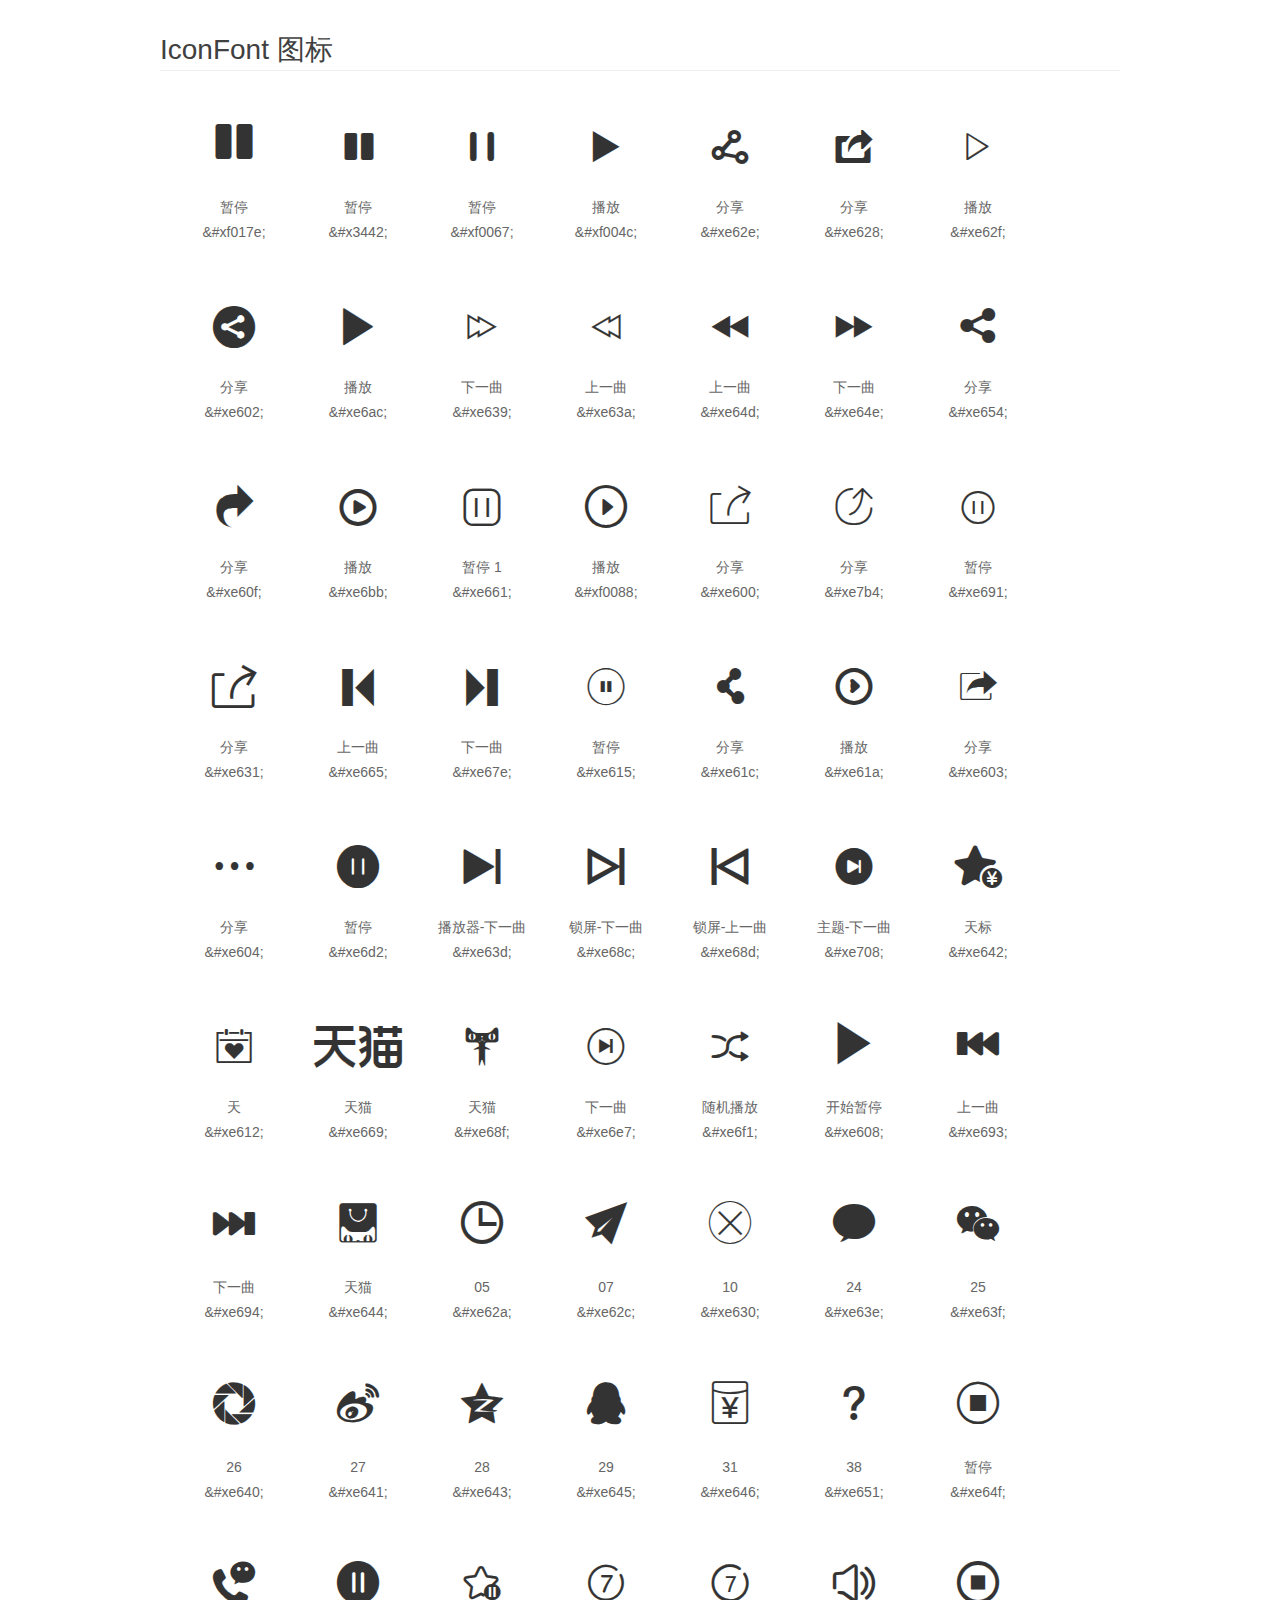
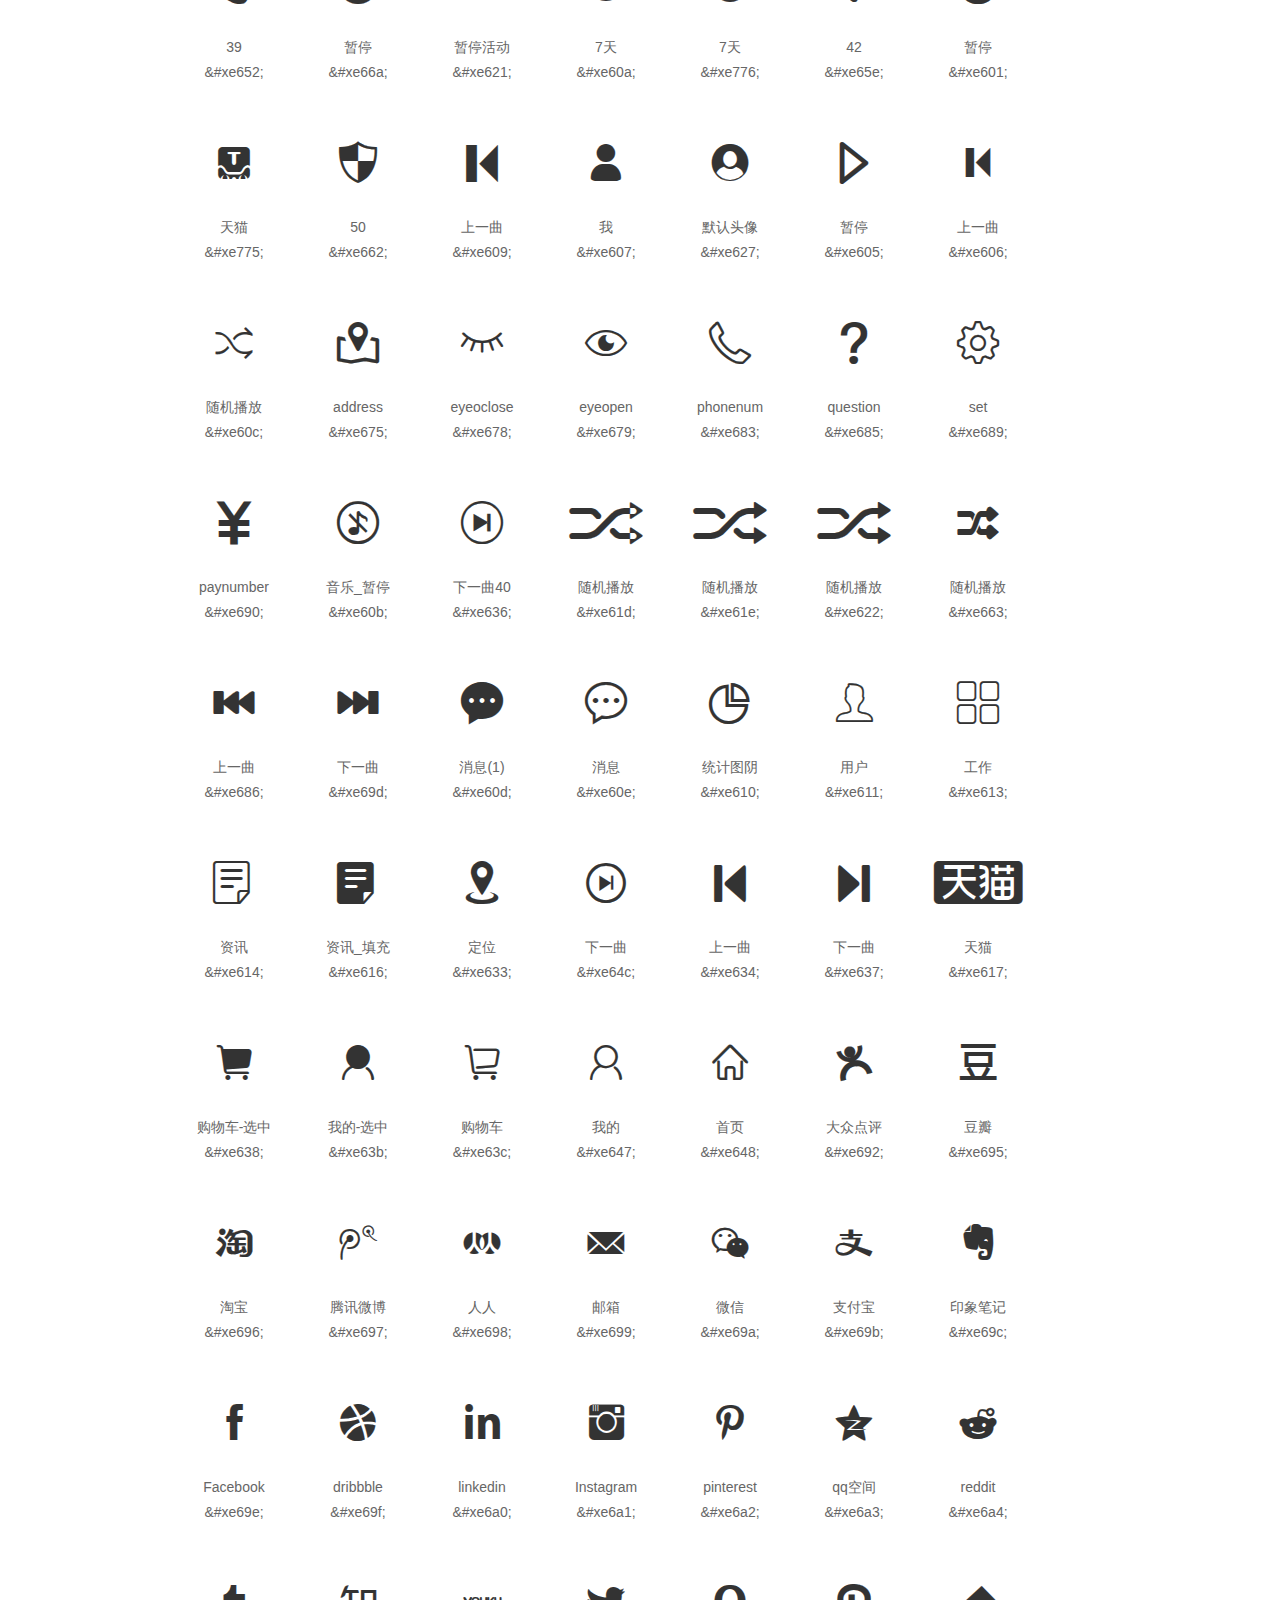
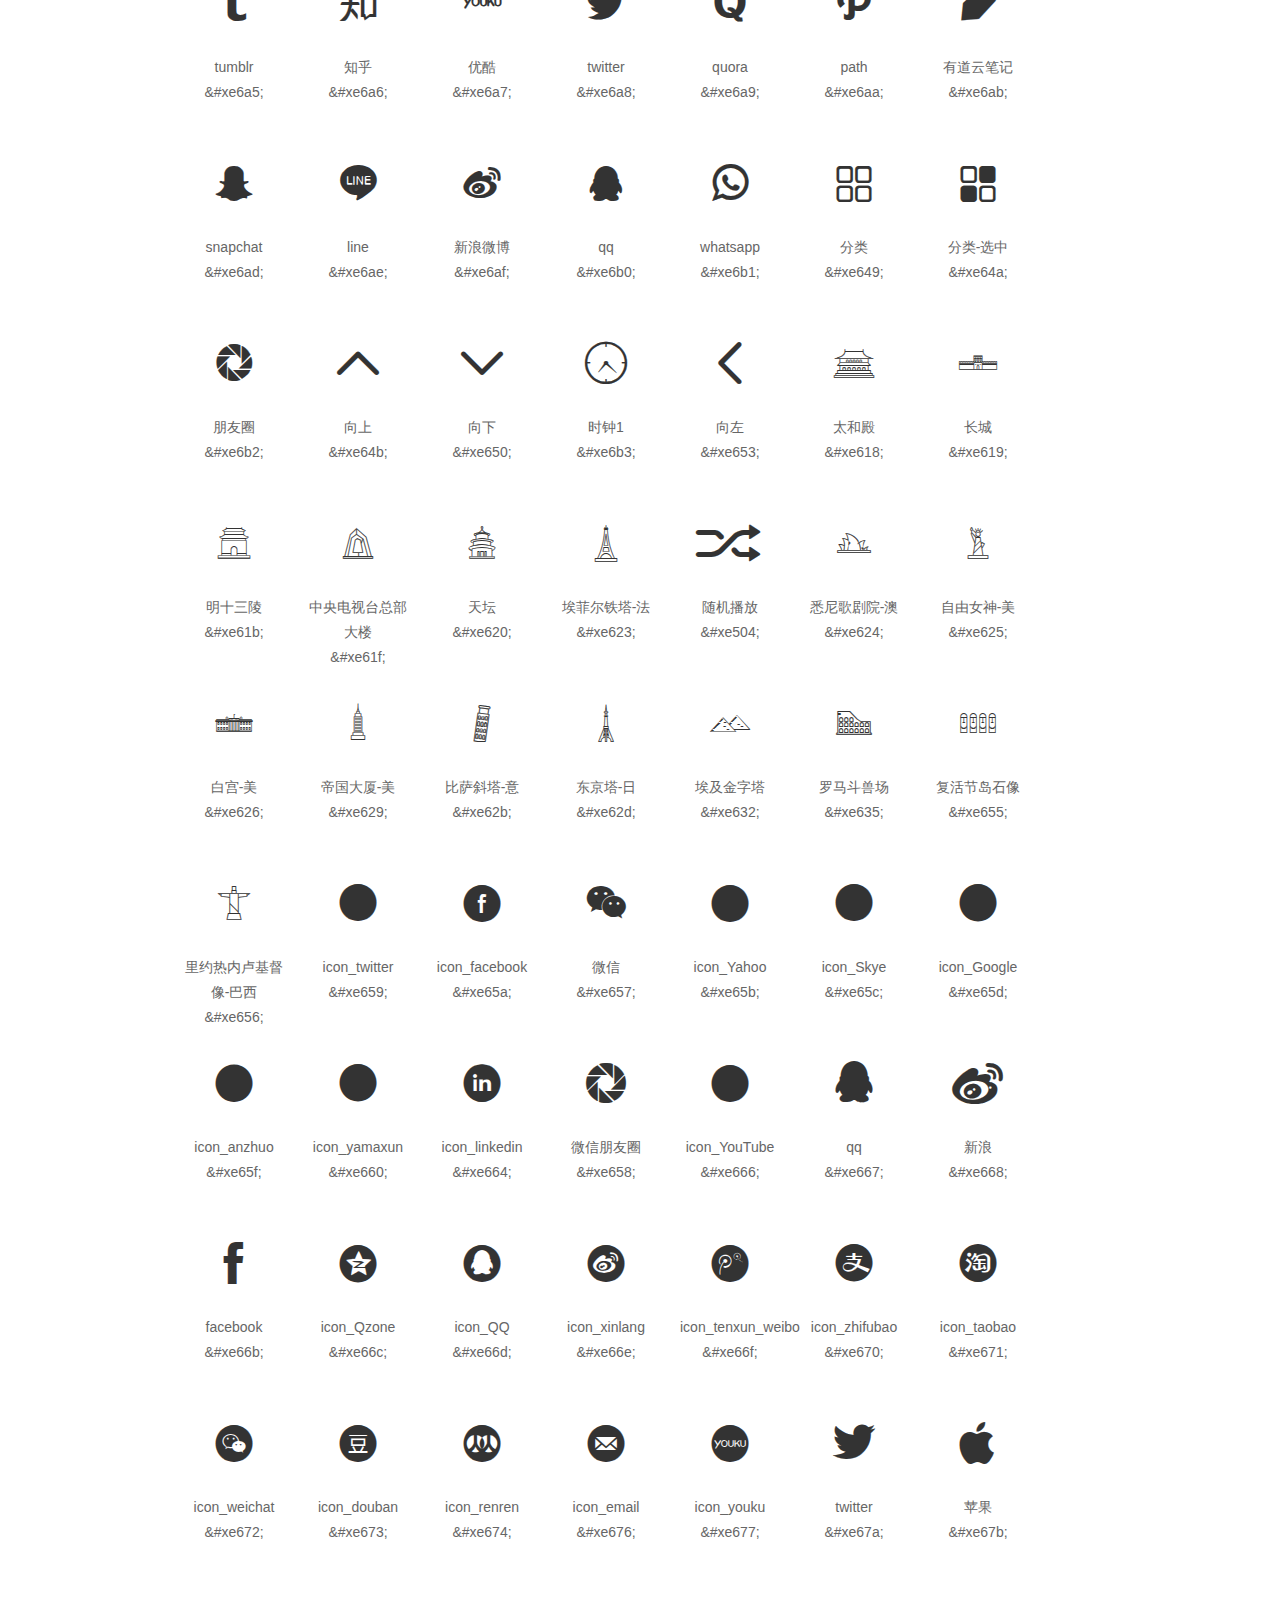
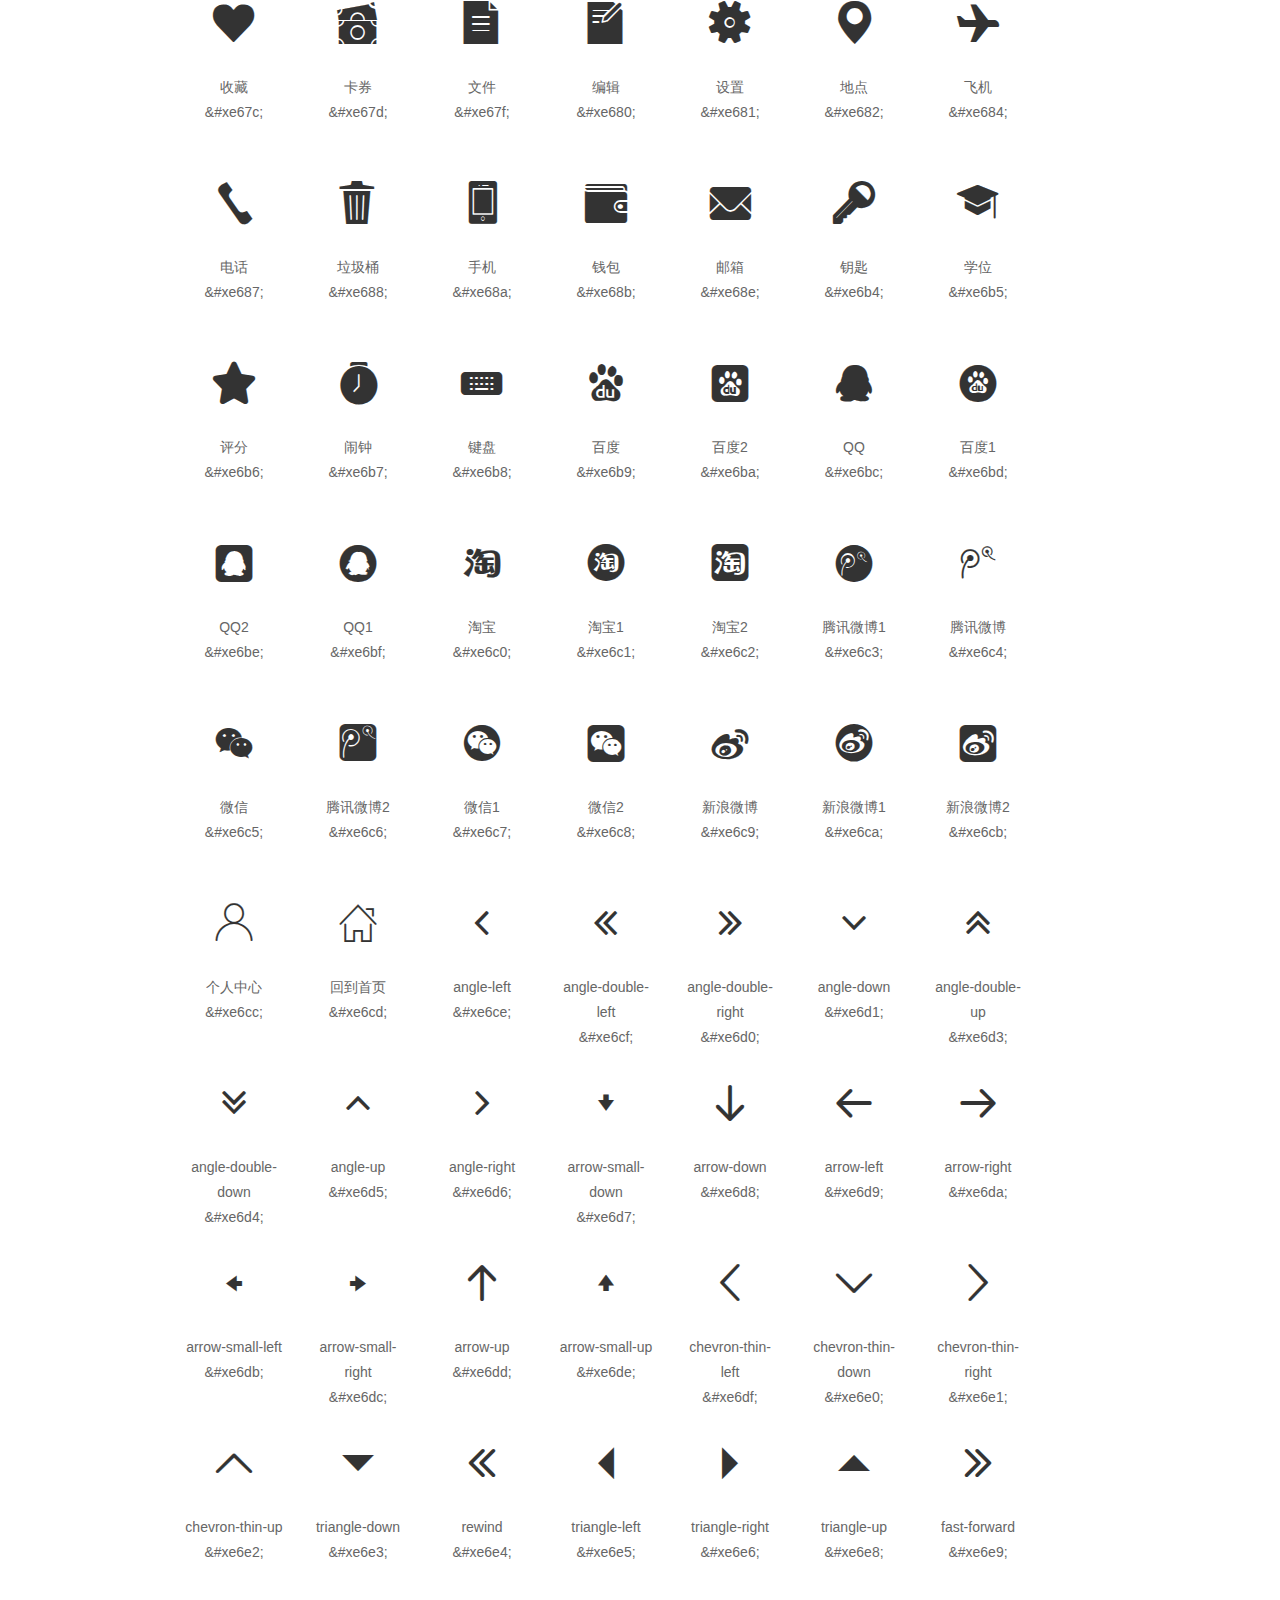
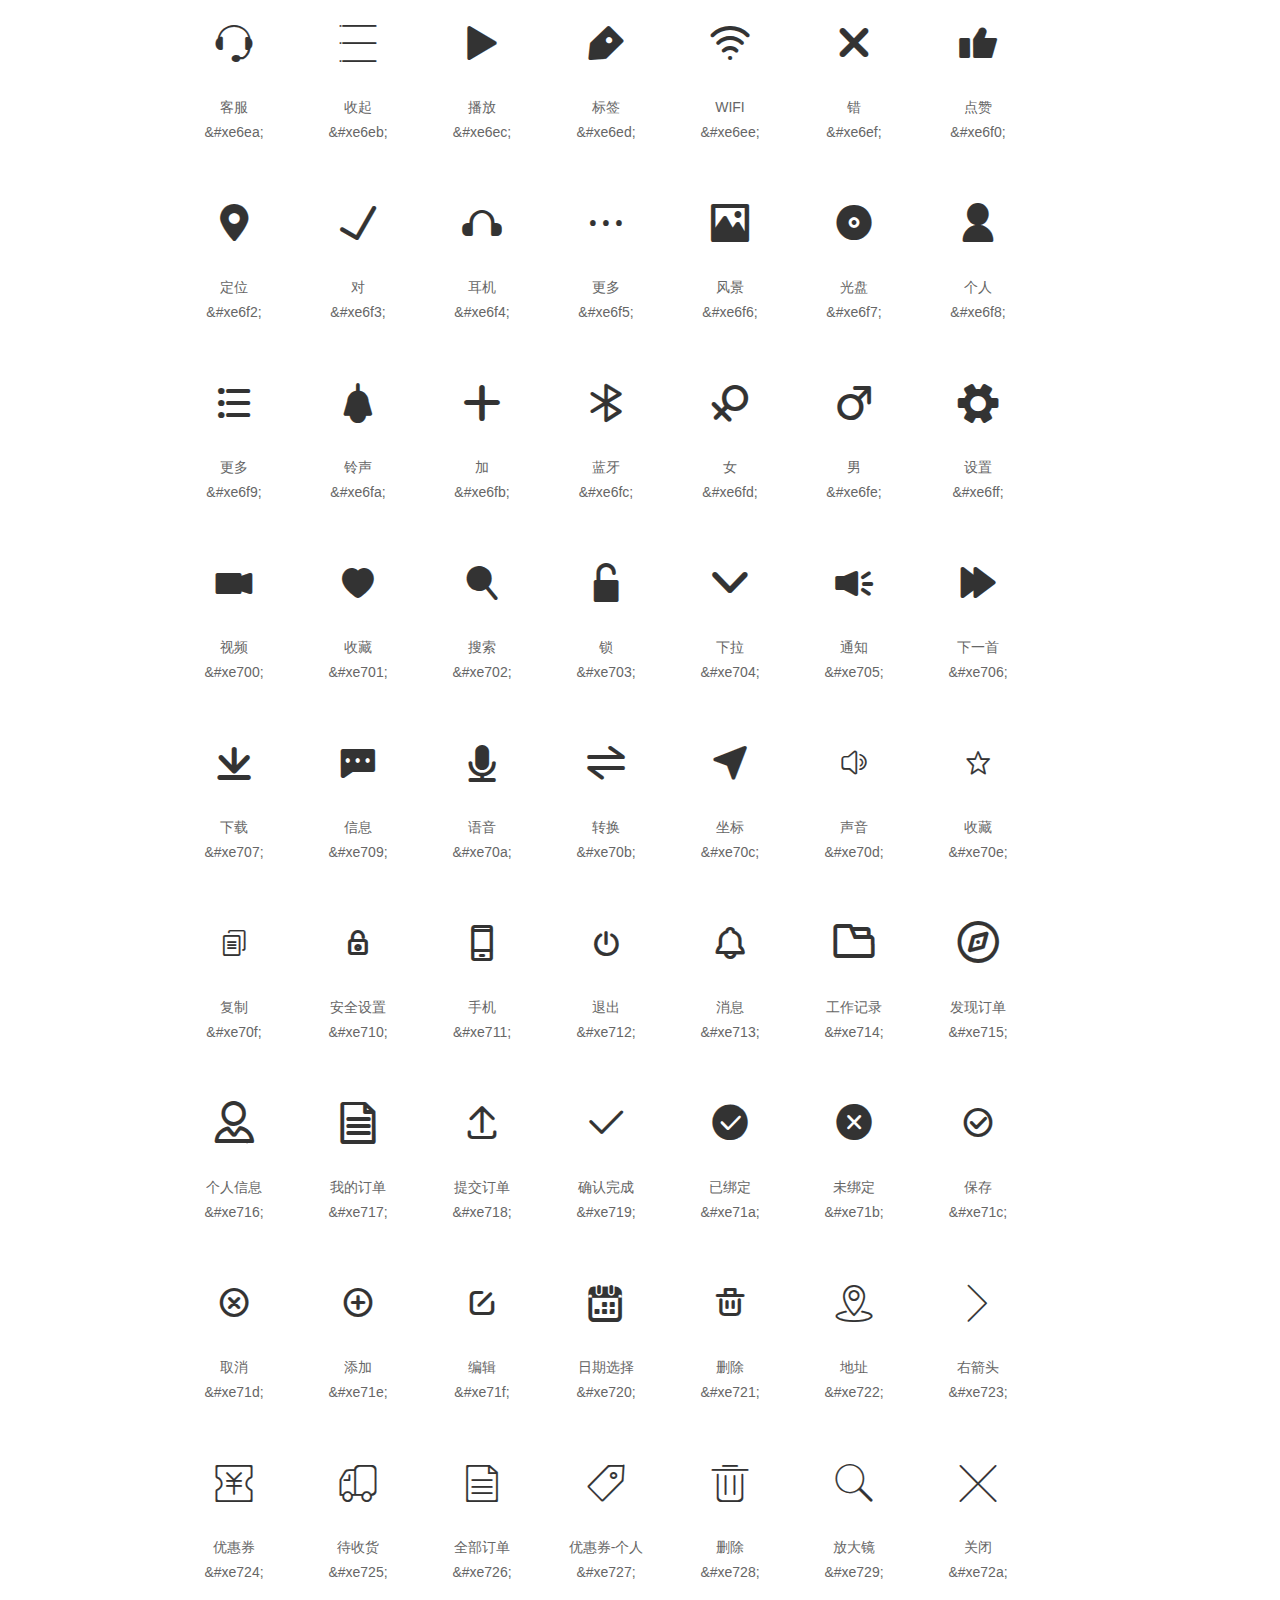
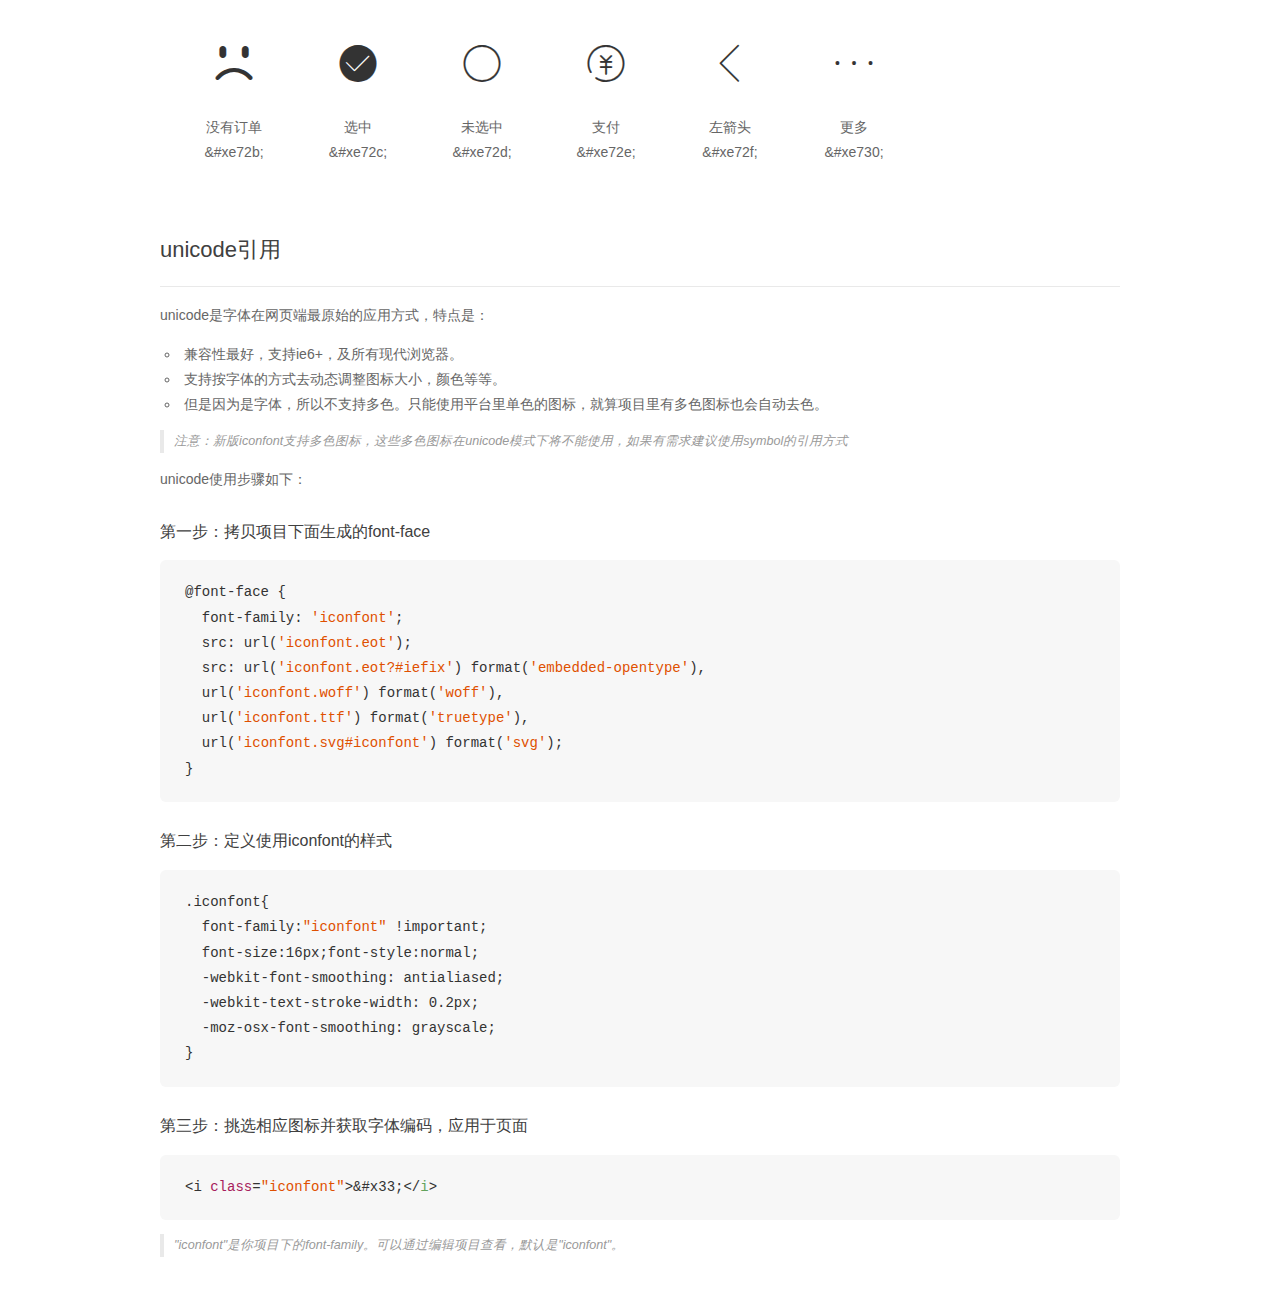
<file: fonts/demo_unicode.html>
<!DOCTYPE html>
<html>
<head>
    <meta charset="utf-8"/>
    <title>IconFont</title>
    <link rel="stylesheet" href="demo.css">

    <style type="text/css">

        @font-face {font-family: "iconfont";
          src: url('iconfont.eot'); /* IE9*/
          src: url('iconfont.eot#iefix') format('embedded-opentype'), /* IE6-IE8 */
          url('iconfont.woff') format('woff'), /* chrome, firefox */
          url('iconfont.ttf') format('truetype'), /* chrome, firefox, opera, Safari, Android, iOS 4.2+*/
          url('iconfont.svg#iconfont') format('svg'); /* iOS 4.1- */
        }

        .iconfont {
          font-family:"iconfont" !important;
          font-size:16px;
          font-style:normal;
          -webkit-font-smoothing: antialiased;
          -webkit-text-stroke-width: 0.2px;
          -moz-osx-font-smoothing: grayscale;
        }

    </style>
</head>
<body>
    <div class="main markdown">
        <h1>IconFont 图标</h1>
        <ul class="icon_lists clear">
            
                <li>
                <i class="icon iconfont">&#xf017e;</i>
                    <div class="name">暂停</div>
                    <div class="code">&amp;#xf017e;</div>
                </li>
            
                <li>
                <i class="icon iconfont">&#x3442;</i>
                    <div class="name">暂停</div>
                    <div class="code">&amp;#x3442;</div>
                </li>
            
                <li>
                <i class="icon iconfont">&#xf0067;</i>
                    <div class="name">暂停</div>
                    <div class="code">&amp;#xf0067;</div>
                </li>
            
                <li>
                <i class="icon iconfont">&#xf004c;</i>
                    <div class="name">播放</div>
                    <div class="code">&amp;#xf004c;</div>
                </li>
            
                <li>
                <i class="icon iconfont">&#xe62e;</i>
                    <div class="name">分享</div>
                    <div class="code">&amp;#xe62e;</div>
                </li>
            
                <li>
                <i class="icon iconfont">&#xe628;</i>
                    <div class="name">分享</div>
                    <div class="code">&amp;#xe628;</div>
                </li>
            
                <li>
                <i class="icon iconfont">&#xe62f;</i>
                    <div class="name">播放</div>
                    <div class="code">&amp;#xe62f;</div>
                </li>
            
                <li>
                <i class="icon iconfont">&#xe602;</i>
                    <div class="name">分享</div>
                    <div class="code">&amp;#xe602;</div>
                </li>
            
                <li>
                <i class="icon iconfont">&#xe6ac;</i>
                    <div class="name">播放</div>
                    <div class="code">&amp;#xe6ac;</div>
                </li>
            
                <li>
                <i class="icon iconfont">&#xe639;</i>
                    <div class="name">下一曲</div>
                    <div class="code">&amp;#xe639;</div>
                </li>
            
                <li>
                <i class="icon iconfont">&#xe63a;</i>
                    <div class="name">上一曲</div>
                    <div class="code">&amp;#xe63a;</div>
                </li>
            
                <li>
                <i class="icon iconfont">&#xe64d;</i>
                    <div class="name">上一曲</div>
                    <div class="code">&amp;#xe64d;</div>
                </li>
            
                <li>
                <i class="icon iconfont">&#xe64e;</i>
                    <div class="name">下一曲</div>
                    <div class="code">&amp;#xe64e;</div>
                </li>
            
                <li>
                <i class="icon iconfont">&#xe654;</i>
                    <div class="name">分享</div>
                    <div class="code">&amp;#xe654;</div>
                </li>
            
                <li>
                <i class="icon iconfont">&#xe60f;</i>
                    <div class="name">分享</div>
                    <div class="code">&amp;#xe60f;</div>
                </li>
            
                <li>
                <i class="icon iconfont">&#xe6bb;</i>
                    <div class="name">播放</div>
                    <div class="code">&amp;#xe6bb;</div>
                </li>
            
                <li>
                <i class="icon iconfont">&#xe661;</i>
                    <div class="name">暂停 1</div>
                    <div class="code">&amp;#xe661;</div>
                </li>
            
                <li>
                <i class="icon iconfont">&#xf0088;</i>
                    <div class="name">播放</div>
                    <div class="code">&amp;#xf0088;</div>
                </li>
            
                <li>
                <i class="icon iconfont">&#xe600;</i>
                    <div class="name">分享</div>
                    <div class="code">&amp;#xe600;</div>
                </li>
            
                <li>
                <i class="icon iconfont">&#xe7b4;</i>
                    <div class="name">分享</div>
                    <div class="code">&amp;#xe7b4;</div>
                </li>
            
                <li>
                <i class="icon iconfont">&#xe691;</i>
                    <div class="name">暂停</div>
                    <div class="code">&amp;#xe691;</div>
                </li>
            
                <li>
                <i class="icon iconfont">&#xe631;</i>
                    <div class="name">分享</div>
                    <div class="code">&amp;#xe631;</div>
                </li>
            
                <li>
                <i class="icon iconfont">&#xe665;</i>
                    <div class="name">上一曲</div>
                    <div class="code">&amp;#xe665;</div>
                </li>
            
                <li>
                <i class="icon iconfont">&#xe67e;</i>
                    <div class="name">下一曲</div>
                    <div class="code">&amp;#xe67e;</div>
                </li>
            
                <li>
                <i class="icon iconfont">&#xe615;</i>
                    <div class="name">暂停</div>
                    <div class="code">&amp;#xe615;</div>
                </li>
            
                <li>
                <i class="icon iconfont">&#xe61c;</i>
                    <div class="name">分享</div>
                    <div class="code">&amp;#xe61c;</div>
                </li>
            
                <li>
                <i class="icon iconfont">&#xe61a;</i>
                    <div class="name">播放</div>
                    <div class="code">&amp;#xe61a;</div>
                </li>
            
                <li>
                <i class="icon iconfont">&#xe603;</i>
                    <div class="name">分享</div>
                    <div class="code">&amp;#xe603;</div>
                </li>
            
                <li>
                <i class="icon iconfont">&#xe604;</i>
                    <div class="name">分享</div>
                    <div class="code">&amp;#xe604;</div>
                </li>
            
                <li>
                <i class="icon iconfont">&#xe6d2;</i>
                    <div class="name">暂停</div>
                    <div class="code">&amp;#xe6d2;</div>
                </li>
            
                <li>
                <i class="icon iconfont">&#xe63d;</i>
                    <div class="name">播放器-下一曲</div>
                    <div class="code">&amp;#xe63d;</div>
                </li>
            
                <li>
                <i class="icon iconfont">&#xe68c;</i>
                    <div class="name">锁屏-下一曲</div>
                    <div class="code">&amp;#xe68c;</div>
                </li>
            
                <li>
                <i class="icon iconfont">&#xe68d;</i>
                    <div class="name">锁屏-上一曲</div>
                    <div class="code">&amp;#xe68d;</div>
                </li>
            
                <li>
                <i class="icon iconfont">&#xe708;</i>
                    <div class="name">主题-下一曲</div>
                    <div class="code">&amp;#xe708;</div>
                </li>
            
                <li>
                <i class="icon iconfont">&#xe642;</i>
                    <div class="name">天标</div>
                    <div class="code">&amp;#xe642;</div>
                </li>
            
                <li>
                <i class="icon iconfont">&#xe612;</i>
                    <div class="name">天</div>
                    <div class="code">&amp;#xe612;</div>
                </li>
            
                <li>
                <i class="icon iconfont">&#xe669;</i>
                    <div class="name">天猫</div>
                    <div class="code">&amp;#xe669;</div>
                </li>
            
                <li>
                <i class="icon iconfont">&#xe68f;</i>
                    <div class="name">天猫</div>
                    <div class="code">&amp;#xe68f;</div>
                </li>
            
                <li>
                <i class="icon iconfont">&#xe6e7;</i>
                    <div class="name">下一曲</div>
                    <div class="code">&amp;#xe6e7;</div>
                </li>
            
                <li>
                <i class="icon iconfont">&#xe6f1;</i>
                    <div class="name">随机播放</div>
                    <div class="code">&amp;#xe6f1;</div>
                </li>
            
                <li>
                <i class="icon iconfont">&#xe608;</i>
                    <div class="name">开始暂停</div>
                    <div class="code">&amp;#xe608;</div>
                </li>
            
                <li>
                <i class="icon iconfont">&#xe693;</i>
                    <div class="name">上一曲</div>
                    <div class="code">&amp;#xe693;</div>
                </li>
            
                <li>
                <i class="icon iconfont">&#xe694;</i>
                    <div class="name">下一曲</div>
                    <div class="code">&amp;#xe694;</div>
                </li>
            
                <li>
                <i class="icon iconfont">&#xe644;</i>
                    <div class="name">天猫</div>
                    <div class="code">&amp;#xe644;</div>
                </li>
            
                <li>
                <i class="icon iconfont">&#xe62a;</i>
                    <div class="name">05</div>
                    <div class="code">&amp;#xe62a;</div>
                </li>
            
                <li>
                <i class="icon iconfont">&#xe62c;</i>
                    <div class="name">07</div>
                    <div class="code">&amp;#xe62c;</div>
                </li>
            
                <li>
                <i class="icon iconfont">&#xe630;</i>
                    <div class="name">10</div>
                    <div class="code">&amp;#xe630;</div>
                </li>
            
                <li>
                <i class="icon iconfont">&#xe63e;</i>
                    <div class="name">24</div>
                    <div class="code">&amp;#xe63e;</div>
                </li>
            
                <li>
                <i class="icon iconfont">&#xe63f;</i>
                    <div class="name">25</div>
                    <div class="code">&amp;#xe63f;</div>
                </li>
            
                <li>
                <i class="icon iconfont">&#xe640;</i>
                    <div class="name">26</div>
                    <div class="code">&amp;#xe640;</div>
                </li>
            
                <li>
                <i class="icon iconfont">&#xe641;</i>
                    <div class="name">27</div>
                    <div class="code">&amp;#xe641;</div>
                </li>
            
                <li>
                <i class="icon iconfont">&#xe643;</i>
                    <div class="name">28</div>
                    <div class="code">&amp;#xe643;</div>
                </li>
            
                <li>
                <i class="icon iconfont">&#xe645;</i>
                    <div class="name">29</div>
                    <div class="code">&amp;#xe645;</div>
                </li>
            
                <li>
                <i class="icon iconfont">&#xe646;</i>
                    <div class="name">31</div>
                    <div class="code">&amp;#xe646;</div>
                </li>
            
                <li>
                <i class="icon iconfont">&#xe651;</i>
                    <div class="name">38</div>
                    <div class="code">&amp;#xe651;</div>
                </li>
            
                <li>
                <i class="icon iconfont">&#xe64f;</i>
                    <div class="name">暂停</div>
                    <div class="code">&amp;#xe64f;</div>
                </li>
            
                <li>
                <i class="icon iconfont">&#xe652;</i>
                    <div class="name">39</div>
                    <div class="code">&amp;#xe652;</div>
                </li>
            
                <li>
                <i class="icon iconfont">&#xe66a;</i>
                    <div class="name">暂停</div>
                    <div class="code">&amp;#xe66a;</div>
                </li>
            
                <li>
                <i class="icon iconfont">&#xe621;</i>
                    <div class="name">暂停活动</div>
                    <div class="code">&amp;#xe621;</div>
                </li>
            
                <li>
                <i class="icon iconfont">&#xe60a;</i>
                    <div class="name">7天</div>
                    <div class="code">&amp;#xe60a;</div>
                </li>
            
                <li>
                <i class="icon iconfont">&#xe776;</i>
                    <div class="name">7天</div>
                    <div class="code">&amp;#xe776;</div>
                </li>
            
                <li>
                <i class="icon iconfont">&#xe65e;</i>
                    <div class="name">42</div>
                    <div class="code">&amp;#xe65e;</div>
                </li>
            
                <li>
                <i class="icon iconfont">&#xe601;</i>
                    <div class="name">暂停</div>
                    <div class="code">&amp;#xe601;</div>
                </li>
            
                <li>
                <i class="icon iconfont">&#xe775;</i>
                    <div class="name">天猫</div>
                    <div class="code">&amp;#xe775;</div>
                </li>
            
                <li>
                <i class="icon iconfont">&#xe662;</i>
                    <div class="name">50</div>
                    <div class="code">&amp;#xe662;</div>
                </li>
            
                <li>
                <i class="icon iconfont">&#xe609;</i>
                    <div class="name">上一曲</div>
                    <div class="code">&amp;#xe609;</div>
                </li>
            
                <li>
                <i class="icon iconfont">&#xe607;</i>
                    <div class="name">我</div>
                    <div class="code">&amp;#xe607;</div>
                </li>
            
                <li>
                <i class="icon iconfont">&#xe627;</i>
                    <div class="name">默认头像</div>
                    <div class="code">&amp;#xe627;</div>
                </li>
            
                <li>
                <i class="icon iconfont">&#xe605;</i>
                    <div class="name">暂停</div>
                    <div class="code">&amp;#xe605;</div>
                </li>
            
                <li>
                <i class="icon iconfont">&#xe606;</i>
                    <div class="name">上一曲</div>
                    <div class="code">&amp;#xe606;</div>
                </li>
            
                <li>
                <i class="icon iconfont">&#xe60c;</i>
                    <div class="name">随机播放</div>
                    <div class="code">&amp;#xe60c;</div>
                </li>
            
                <li>
                <i class="icon iconfont">&#xe675;</i>
                    <div class="name">address</div>
                    <div class="code">&amp;#xe675;</div>
                </li>
            
                <li>
                <i class="icon iconfont">&#xe678;</i>
                    <div class="name">eyeoclose</div>
                    <div class="code">&amp;#xe678;</div>
                </li>
            
                <li>
                <i class="icon iconfont">&#xe679;</i>
                    <div class="name">eyeopen</div>
                    <div class="code">&amp;#xe679;</div>
                </li>
            
                <li>
                <i class="icon iconfont">&#xe683;</i>
                    <div class="name">phonenum</div>
                    <div class="code">&amp;#xe683;</div>
                </li>
            
                <li>
                <i class="icon iconfont">&#xe685;</i>
                    <div class="name">question</div>
                    <div class="code">&amp;#xe685;</div>
                </li>
            
                <li>
                <i class="icon iconfont">&#xe689;</i>
                    <div class="name">set</div>
                    <div class="code">&amp;#xe689;</div>
                </li>
            
                <li>
                <i class="icon iconfont">&#xe690;</i>
                    <div class="name">paynumber</div>
                    <div class="code">&amp;#xe690;</div>
                </li>
            
                <li>
                <i class="icon iconfont">&#xe60b;</i>
                    <div class="name">音乐_暂停</div>
                    <div class="code">&amp;#xe60b;</div>
                </li>
            
                <li>
                <i class="icon iconfont">&#xe636;</i>
                    <div class="name">下一曲40</div>
                    <div class="code">&amp;#xe636;</div>
                </li>
            
                <li>
                <i class="icon iconfont">&#xe61d;</i>
                    <div class="name">随机播放</div>
                    <div class="code">&amp;#xe61d;</div>
                </li>
            
                <li>
                <i class="icon iconfont">&#xe61e;</i>
                    <div class="name">随机播放</div>
                    <div class="code">&amp;#xe61e;</div>
                </li>
            
                <li>
                <i class="icon iconfont">&#xe622;</i>
                    <div class="name">随机播放</div>
                    <div class="code">&amp;#xe622;</div>
                </li>
            
                <li>
                <i class="icon iconfont">&#xe663;</i>
                    <div class="name">随机播放</div>
                    <div class="code">&amp;#xe663;</div>
                </li>
            
                <li>
                <i class="icon iconfont">&#xe686;</i>
                    <div class="name">上一曲</div>
                    <div class="code">&amp;#xe686;</div>
                </li>
            
                <li>
                <i class="icon iconfont">&#xe69d;</i>
                    <div class="name">下一曲</div>
                    <div class="code">&amp;#xe69d;</div>
                </li>
            
                <li>
                <i class="icon iconfont">&#xe60d;</i>
                    <div class="name">消息(1)</div>
                    <div class="code">&amp;#xe60d;</div>
                </li>
            
                <li>
                <i class="icon iconfont">&#xe60e;</i>
                    <div class="name">消息</div>
                    <div class="code">&amp;#xe60e;</div>
                </li>
            
                <li>
                <i class="icon iconfont">&#xe610;</i>
                    <div class="name">统计图阴</div>
                    <div class="code">&amp;#xe610;</div>
                </li>
            
                <li>
                <i class="icon iconfont">&#xe611;</i>
                    <div class="name">用户</div>
                    <div class="code">&amp;#xe611;</div>
                </li>
            
                <li>
                <i class="icon iconfont">&#xe613;</i>
                    <div class="name">工作</div>
                    <div class="code">&amp;#xe613;</div>
                </li>
            
                <li>
                <i class="icon iconfont">&#xe614;</i>
                    <div class="name">资讯</div>
                    <div class="code">&amp;#xe614;</div>
                </li>
            
                <li>
                <i class="icon iconfont">&#xe616;</i>
                    <div class="name">资讯_填充</div>
                    <div class="code">&amp;#xe616;</div>
                </li>
            
                <li>
                <i class="icon iconfont">&#xe633;</i>
                    <div class="name">定位</div>
                    <div class="code">&amp;#xe633;</div>
                </li>
            
                <li>
                <i class="icon iconfont">&#xe64c;</i>
                    <div class="name">下一曲</div>
                    <div class="code">&amp;#xe64c;</div>
                </li>
            
                <li>
                <i class="icon iconfont">&#xe634;</i>
                    <div class="name">上一曲</div>
                    <div class="code">&amp;#xe634;</div>
                </li>
            
                <li>
                <i class="icon iconfont">&#xe637;</i>
                    <div class="name">下一曲</div>
                    <div class="code">&amp;#xe637;</div>
                </li>
            
                <li>
                <i class="icon iconfont">&#xe617;</i>
                    <div class="name">天猫</div>
                    <div class="code">&amp;#xe617;</div>
                </li>
            
                <li>
                <i class="icon iconfont">&#xe638;</i>
                    <div class="name">购物车-选中</div>
                    <div class="code">&amp;#xe638;</div>
                </li>
            
                <li>
                <i class="icon iconfont">&#xe63b;</i>
                    <div class="name">我的-选中</div>
                    <div class="code">&amp;#xe63b;</div>
                </li>
            
                <li>
                <i class="icon iconfont">&#xe63c;</i>
                    <div class="name">购物车</div>
                    <div class="code">&amp;#xe63c;</div>
                </li>
            
                <li>
                <i class="icon iconfont">&#xe647;</i>
                    <div class="name">我的</div>
                    <div class="code">&amp;#xe647;</div>
                </li>
            
                <li>
                <i class="icon iconfont">&#xe648;</i>
                    <div class="name">首页</div>
                    <div class="code">&amp;#xe648;</div>
                </li>
            
                <li>
                <i class="icon iconfont">&#xe692;</i>
                    <div class="name">大众点评</div>
                    <div class="code">&amp;#xe692;</div>
                </li>
            
                <li>
                <i class="icon iconfont">&#xe695;</i>
                    <div class="name">豆瓣</div>
                    <div class="code">&amp;#xe695;</div>
                </li>
            
                <li>
                <i class="icon iconfont">&#xe696;</i>
                    <div class="name">淘宝</div>
                    <div class="code">&amp;#xe696;</div>
                </li>
            
                <li>
                <i class="icon iconfont">&#xe697;</i>
                    <div class="name">腾讯微博</div>
                    <div class="code">&amp;#xe697;</div>
                </li>
            
                <li>
                <i class="icon iconfont">&#xe698;</i>
                    <div class="name">人人</div>
                    <div class="code">&amp;#xe698;</div>
                </li>
            
                <li>
                <i class="icon iconfont">&#xe699;</i>
                    <div class="name">邮箱</div>
                    <div class="code">&amp;#xe699;</div>
                </li>
            
                <li>
                <i class="icon iconfont">&#xe69a;</i>
                    <div class="name">微信</div>
                    <div class="code">&amp;#xe69a;</div>
                </li>
            
                <li>
                <i class="icon iconfont">&#xe69b;</i>
                    <div class="name">支付宝</div>
                    <div class="code">&amp;#xe69b;</div>
                </li>
            
                <li>
                <i class="icon iconfont">&#xe69c;</i>
                    <div class="name">印象笔记</div>
                    <div class="code">&amp;#xe69c;</div>
                </li>
            
                <li>
                <i class="icon iconfont">&#xe69e;</i>
                    <div class="name">Facebook</div>
                    <div class="code">&amp;#xe69e;</div>
                </li>
            
                <li>
                <i class="icon iconfont">&#xe69f;</i>
                    <div class="name">dribbble</div>
                    <div class="code">&amp;#xe69f;</div>
                </li>
            
                <li>
                <i class="icon iconfont">&#xe6a0;</i>
                    <div class="name">linkedin</div>
                    <div class="code">&amp;#xe6a0;</div>
                </li>
            
                <li>
                <i class="icon iconfont">&#xe6a1;</i>
                    <div class="name">Instagram</div>
                    <div class="code">&amp;#xe6a1;</div>
                </li>
            
                <li>
                <i class="icon iconfont">&#xe6a2;</i>
                    <div class="name">pinterest</div>
                    <div class="code">&amp;#xe6a2;</div>
                </li>
            
                <li>
                <i class="icon iconfont">&#xe6a3;</i>
                    <div class="name">qq空间</div>
                    <div class="code">&amp;#xe6a3;</div>
                </li>
            
                <li>
                <i class="icon iconfont">&#xe6a4;</i>
                    <div class="name">reddit</div>
                    <div class="code">&amp;#xe6a4;</div>
                </li>
            
                <li>
                <i class="icon iconfont">&#xe6a5;</i>
                    <div class="name">tumblr</div>
                    <div class="code">&amp;#xe6a5;</div>
                </li>
            
                <li>
                <i class="icon iconfont">&#xe6a6;</i>
                    <div class="name">知乎</div>
                    <div class="code">&amp;#xe6a6;</div>
                </li>
            
                <li>
                <i class="icon iconfont">&#xe6a7;</i>
                    <div class="name">优酷</div>
                    <div class="code">&amp;#xe6a7;</div>
                </li>
            
                <li>
                <i class="icon iconfont">&#xe6a8;</i>
                    <div class="name">twitter</div>
                    <div class="code">&amp;#xe6a8;</div>
                </li>
            
                <li>
                <i class="icon iconfont">&#xe6a9;</i>
                    <div class="name">quora</div>
                    <div class="code">&amp;#xe6a9;</div>
                </li>
            
                <li>
                <i class="icon iconfont">&#xe6aa;</i>
                    <div class="name">path</div>
                    <div class="code">&amp;#xe6aa;</div>
                </li>
            
                <li>
                <i class="icon iconfont">&#xe6ab;</i>
                    <div class="name">有道云笔记</div>
                    <div class="code">&amp;#xe6ab;</div>
                </li>
            
                <li>
                <i class="icon iconfont">&#xe6ad;</i>
                    <div class="name">snapchat</div>
                    <div class="code">&amp;#xe6ad;</div>
                </li>
            
                <li>
                <i class="icon iconfont">&#xe6ae;</i>
                    <div class="name">line</div>
                    <div class="code">&amp;#xe6ae;</div>
                </li>
            
                <li>
                <i class="icon iconfont">&#xe6af;</i>
                    <div class="name">新浪微博</div>
                    <div class="code">&amp;#xe6af;</div>
                </li>
            
                <li>
                <i class="icon iconfont">&#xe6b0;</i>
                    <div class="name">qq</div>
                    <div class="code">&amp;#xe6b0;</div>
                </li>
            
                <li>
                <i class="icon iconfont">&#xe6b1;</i>
                    <div class="name">whatsapp</div>
                    <div class="code">&amp;#xe6b1;</div>
                </li>
            
                <li>
                <i class="icon iconfont">&#xe649;</i>
                    <div class="name">分类</div>
                    <div class="code">&amp;#xe649;</div>
                </li>
            
                <li>
                <i class="icon iconfont">&#xe64a;</i>
                    <div class="name">分类-选中</div>
                    <div class="code">&amp;#xe64a;</div>
                </li>
            
                <li>
                <i class="icon iconfont">&#xe6b2;</i>
                    <div class="name">朋友圈</div>
                    <div class="code">&amp;#xe6b2;</div>
                </li>
            
                <li>
                <i class="icon iconfont">&#xe64b;</i>
                    <div class="name">向上</div>
                    <div class="code">&amp;#xe64b;</div>
                </li>
            
                <li>
                <i class="icon iconfont">&#xe650;</i>
                    <div class="name">向下</div>
                    <div class="code">&amp;#xe650;</div>
                </li>
            
                <li>
                <i class="icon iconfont">&#xe6b3;</i>
                    <div class="name">时钟1</div>
                    <div class="code">&amp;#xe6b3;</div>
                </li>
            
                <li>
                <i class="icon iconfont">&#xe653;</i>
                    <div class="name">向左</div>
                    <div class="code">&amp;#xe653;</div>
                </li>
            
                <li>
                <i class="icon iconfont">&#xe618;</i>
                    <div class="name">太和殿</div>
                    <div class="code">&amp;#xe618;</div>
                </li>
            
                <li>
                <i class="icon iconfont">&#xe619;</i>
                    <div class="name">长城</div>
                    <div class="code">&amp;#xe619;</div>
                </li>
            
                <li>
                <i class="icon iconfont">&#xe61b;</i>
                    <div class="name">明十三陵</div>
                    <div class="code">&amp;#xe61b;</div>
                </li>
            
                <li>
                <i class="icon iconfont">&#xe61f;</i>
                    <div class="name">中央电视台总部大楼</div>
                    <div class="code">&amp;#xe61f;</div>
                </li>
            
                <li>
                <i class="icon iconfont">&#xe620;</i>
                    <div class="name">天坛</div>
                    <div class="code">&amp;#xe620;</div>
                </li>
            
                <li>
                <i class="icon iconfont">&#xe623;</i>
                    <div class="name">埃菲尔铁塔-法</div>
                    <div class="code">&amp;#xe623;</div>
                </li>
            
                <li>
                <i class="icon iconfont">&#xe504;</i>
                    <div class="name">随机播放</div>
                    <div class="code">&amp;#xe504;</div>
                </li>
            
                <li>
                <i class="icon iconfont">&#xe624;</i>
                    <div class="name">悉尼歌剧院-澳</div>
                    <div class="code">&amp;#xe624;</div>
                </li>
            
                <li>
                <i class="icon iconfont">&#xe625;</i>
                    <div class="name">自由女神-美</div>
                    <div class="code">&amp;#xe625;</div>
                </li>
            
                <li>
                <i class="icon iconfont">&#xe626;</i>
                    <div class="name">白宫-美</div>
                    <div class="code">&amp;#xe626;</div>
                </li>
            
                <li>
                <i class="icon iconfont">&#xe629;</i>
                    <div class="name">帝国大厦-美</div>
                    <div class="code">&amp;#xe629;</div>
                </li>
            
                <li>
                <i class="icon iconfont">&#xe62b;</i>
                    <div class="name">比萨斜塔-意</div>
                    <div class="code">&amp;#xe62b;</div>
                </li>
            
                <li>
                <i class="icon iconfont">&#xe62d;</i>
                    <div class="name">东京塔-日</div>
                    <div class="code">&amp;#xe62d;</div>
                </li>
            
                <li>
                <i class="icon iconfont">&#xe632;</i>
                    <div class="name">埃及金字塔</div>
                    <div class="code">&amp;#xe632;</div>
                </li>
            
                <li>
                <i class="icon iconfont">&#xe635;</i>
                    <div class="name">罗马斗兽场</div>
                    <div class="code">&amp;#xe635;</div>
                </li>
            
                <li>
                <i class="icon iconfont">&#xe655;</i>
                    <div class="name">复活节岛石像</div>
                    <div class="code">&amp;#xe655;</div>
                </li>
            
                <li>
                <i class="icon iconfont">&#xe656;</i>
                    <div class="name">里约热内卢基督像-巴西</div>
                    <div class="code">&amp;#xe656;</div>
                </li>
            
                <li>
                <i class="icon iconfont">&#xe659;</i>
                    <div class="name">icon_twitter</div>
                    <div class="code">&amp;#xe659;</div>
                </li>
            
                <li>
                <i class="icon iconfont">&#xe65a;</i>
                    <div class="name">icon_facebook</div>
                    <div class="code">&amp;#xe65a;</div>
                </li>
            
                <li>
                <i class="icon iconfont">&#xe657;</i>
                    <div class="name">微信</div>
                    <div class="code">&amp;#xe657;</div>
                </li>
            
                <li>
                <i class="icon iconfont">&#xe65b;</i>
                    <div class="name">icon_Yahoo</div>
                    <div class="code">&amp;#xe65b;</div>
                </li>
            
                <li>
                <i class="icon iconfont">&#xe65c;</i>
                    <div class="name">icon_Skye</div>
                    <div class="code">&amp;#xe65c;</div>
                </li>
            
                <li>
                <i class="icon iconfont">&#xe65d;</i>
                    <div class="name">icon_Google</div>
                    <div class="code">&amp;#xe65d;</div>
                </li>
            
                <li>
                <i class="icon iconfont">&#xe65f;</i>
                    <div class="name">icon_anzhuo</div>
                    <div class="code">&amp;#xe65f;</div>
                </li>
            
                <li>
                <i class="icon iconfont">&#xe660;</i>
                    <div class="name">icon_yamaxun</div>
                    <div class="code">&amp;#xe660;</div>
                </li>
            
                <li>
                <i class="icon iconfont">&#xe664;</i>
                    <div class="name">icon_linkedin</div>
                    <div class="code">&amp;#xe664;</div>
                </li>
            
                <li>
                <i class="icon iconfont">&#xe658;</i>
                    <div class="name">微信朋友圈</div>
                    <div class="code">&amp;#xe658;</div>
                </li>
            
                <li>
                <i class="icon iconfont">&#xe666;</i>
                    <div class="name">icon_YouTube</div>
                    <div class="code">&amp;#xe666;</div>
                </li>
            
                <li>
                <i class="icon iconfont">&#xe667;</i>
                    <div class="name">qq</div>
                    <div class="code">&amp;#xe667;</div>
                </li>
            
                <li>
                <i class="icon iconfont">&#xe668;</i>
                    <div class="name">新浪</div>
                    <div class="code">&amp;#xe668;</div>
                </li>
            
                <li>
                <i class="icon iconfont">&#xe66b;</i>
                    <div class="name">facebook</div>
                    <div class="code">&amp;#xe66b;</div>
                </li>
            
                <li>
                <i class="icon iconfont">&#xe66c;</i>
                    <div class="name">icon_Qzone</div>
                    <div class="code">&amp;#xe66c;</div>
                </li>
            
                <li>
                <i class="icon iconfont">&#xe66d;</i>
                    <div class="name">icon_QQ</div>
                    <div class="code">&amp;#xe66d;</div>
                </li>
            
                <li>
                <i class="icon iconfont">&#xe66e;</i>
                    <div class="name">icon_xinlang</div>
                    <div class="code">&amp;#xe66e;</div>
                </li>
            
                <li>
                <i class="icon iconfont">&#xe66f;</i>
                    <div class="name">icon_tenxun_weibo</div>
                    <div class="code">&amp;#xe66f;</div>
                </li>
            
                <li>
                <i class="icon iconfont">&#xe670;</i>
                    <div class="name">icon_zhifubao</div>
                    <div class="code">&amp;#xe670;</div>
                </li>
            
                <li>
                <i class="icon iconfont">&#xe671;</i>
                    <div class="name">icon_taobao</div>
                    <div class="code">&amp;#xe671;</div>
                </li>
            
                <li>
                <i class="icon iconfont">&#xe672;</i>
                    <div class="name">icon_weichat</div>
                    <div class="code">&amp;#xe672;</div>
                </li>
            
                <li>
                <i class="icon iconfont">&#xe673;</i>
                    <div class="name">icon_douban</div>
                    <div class="code">&amp;#xe673;</div>
                </li>
            
                <li>
                <i class="icon iconfont">&#xe674;</i>
                    <div class="name">icon_renren</div>
                    <div class="code">&amp;#xe674;</div>
                </li>
            
                <li>
                <i class="icon iconfont">&#xe676;</i>
                    <div class="name">icon_email</div>
                    <div class="code">&amp;#xe676;</div>
                </li>
            
                <li>
                <i class="icon iconfont">&#xe677;</i>
                    <div class="name">icon_youku</div>
                    <div class="code">&amp;#xe677;</div>
                </li>
            
                <li>
                <i class="icon iconfont">&#xe67a;</i>
                    <div class="name">twitter</div>
                    <div class="code">&amp;#xe67a;</div>
                </li>
            
                <li>
                <i class="icon iconfont">&#xe67b;</i>
                    <div class="name">苹果</div>
                    <div class="code">&amp;#xe67b;</div>
                </li>
            
                <li>
                <i class="icon iconfont">&#xe67c;</i>
                    <div class="name">收藏</div>
                    <div class="code">&amp;#xe67c;</div>
                </li>
            
                <li>
                <i class="icon iconfont">&#xe67d;</i>
                    <div class="name">卡券</div>
                    <div class="code">&amp;#xe67d;</div>
                </li>
            
                <li>
                <i class="icon iconfont">&#xe67f;</i>
                    <div class="name">文件</div>
                    <div class="code">&amp;#xe67f;</div>
                </li>
            
                <li>
                <i class="icon iconfont">&#xe680;</i>
                    <div class="name">编辑</div>
                    <div class="code">&amp;#xe680;</div>
                </li>
            
                <li>
                <i class="icon iconfont">&#xe681;</i>
                    <div class="name">设置</div>
                    <div class="code">&amp;#xe681;</div>
                </li>
            
                <li>
                <i class="icon iconfont">&#xe682;</i>
                    <div class="name">地点</div>
                    <div class="code">&amp;#xe682;</div>
                </li>
            
                <li>
                <i class="icon iconfont">&#xe684;</i>
                    <div class="name">飞机</div>
                    <div class="code">&amp;#xe684;</div>
                </li>
            
                <li>
                <i class="icon iconfont">&#xe687;</i>
                    <div class="name">电话</div>
                    <div class="code">&amp;#xe687;</div>
                </li>
            
                <li>
                <i class="icon iconfont">&#xe688;</i>
                    <div class="name">垃圾桶</div>
                    <div class="code">&amp;#xe688;</div>
                </li>
            
                <li>
                <i class="icon iconfont">&#xe68a;</i>
                    <div class="name">手机</div>
                    <div class="code">&amp;#xe68a;</div>
                </li>
            
                <li>
                <i class="icon iconfont">&#xe68b;</i>
                    <div class="name">钱包</div>
                    <div class="code">&amp;#xe68b;</div>
                </li>
            
                <li>
                <i class="icon iconfont">&#xe68e;</i>
                    <div class="name">邮箱</div>
                    <div class="code">&amp;#xe68e;</div>
                </li>
            
                <li>
                <i class="icon iconfont">&#xe6b4;</i>
                    <div class="name">钥匙</div>
                    <div class="code">&amp;#xe6b4;</div>
                </li>
            
                <li>
                <i class="icon iconfont">&#xe6b5;</i>
                    <div class="name">学位</div>
                    <div class="code">&amp;#xe6b5;</div>
                </li>
            
                <li>
                <i class="icon iconfont">&#xe6b6;</i>
                    <div class="name">评分</div>
                    <div class="code">&amp;#xe6b6;</div>
                </li>
            
                <li>
                <i class="icon iconfont">&#xe6b7;</i>
                    <div class="name">闹钟</div>
                    <div class="code">&amp;#xe6b7;</div>
                </li>
            
                <li>
                <i class="icon iconfont">&#xe6b8;</i>
                    <div class="name">键盘</div>
                    <div class="code">&amp;#xe6b8;</div>
                </li>
            
                <li>
                <i class="icon iconfont">&#xe6b9;</i>
                    <div class="name">百度</div>
                    <div class="code">&amp;#xe6b9;</div>
                </li>
            
                <li>
                <i class="icon iconfont">&#xe6ba;</i>
                    <div class="name">百度2</div>
                    <div class="code">&amp;#xe6ba;</div>
                </li>
            
                <li>
                <i class="icon iconfont">&#xe6bc;</i>
                    <div class="name">QQ</div>
                    <div class="code">&amp;#xe6bc;</div>
                </li>
            
                <li>
                <i class="icon iconfont">&#xe6bd;</i>
                    <div class="name">百度1</div>
                    <div class="code">&amp;#xe6bd;</div>
                </li>
            
                <li>
                <i class="icon iconfont">&#xe6be;</i>
                    <div class="name">QQ2</div>
                    <div class="code">&amp;#xe6be;</div>
                </li>
            
                <li>
                <i class="icon iconfont">&#xe6bf;</i>
                    <div class="name">QQ1</div>
                    <div class="code">&amp;#xe6bf;</div>
                </li>
            
                <li>
                <i class="icon iconfont">&#xe6c0;</i>
                    <div class="name">淘宝</div>
                    <div class="code">&amp;#xe6c0;</div>
                </li>
            
                <li>
                <i class="icon iconfont">&#xe6c1;</i>
                    <div class="name">淘宝1</div>
                    <div class="code">&amp;#xe6c1;</div>
                </li>
            
                <li>
                <i class="icon iconfont">&#xe6c2;</i>
                    <div class="name">淘宝2</div>
                    <div class="code">&amp;#xe6c2;</div>
                </li>
            
                <li>
                <i class="icon iconfont">&#xe6c3;</i>
                    <div class="name">腾讯微博1</div>
                    <div class="code">&amp;#xe6c3;</div>
                </li>
            
                <li>
                <i class="icon iconfont">&#xe6c4;</i>
                    <div class="name">腾讯微博</div>
                    <div class="code">&amp;#xe6c4;</div>
                </li>
            
                <li>
                <i class="icon iconfont">&#xe6c5;</i>
                    <div class="name">微信</div>
                    <div class="code">&amp;#xe6c5;</div>
                </li>
            
                <li>
                <i class="icon iconfont">&#xe6c6;</i>
                    <div class="name">腾讯微博2</div>
                    <div class="code">&amp;#xe6c6;</div>
                </li>
            
                <li>
                <i class="icon iconfont">&#xe6c7;</i>
                    <div class="name">微信1</div>
                    <div class="code">&amp;#xe6c7;</div>
                </li>
            
                <li>
                <i class="icon iconfont">&#xe6c8;</i>
                    <div class="name">微信2</div>
                    <div class="code">&amp;#xe6c8;</div>
                </li>
            
                <li>
                <i class="icon iconfont">&#xe6c9;</i>
                    <div class="name">新浪微博</div>
                    <div class="code">&amp;#xe6c9;</div>
                </li>
            
                <li>
                <i class="icon iconfont">&#xe6ca;</i>
                    <div class="name">新浪微博1</div>
                    <div class="code">&amp;#xe6ca;</div>
                </li>
            
                <li>
                <i class="icon iconfont">&#xe6cb;</i>
                    <div class="name">新浪微博2</div>
                    <div class="code">&amp;#xe6cb;</div>
                </li>
            
                <li>
                <i class="icon iconfont">&#xe6cc;</i>
                    <div class="name">个人中心</div>
                    <div class="code">&amp;#xe6cc;</div>
                </li>
            
                <li>
                <i class="icon iconfont">&#xe6cd;</i>
                    <div class="name">回到首页</div>
                    <div class="code">&amp;#xe6cd;</div>
                </li>
            
                <li>
                <i class="icon iconfont">&#xe6ce;</i>
                    <div class="name">angle-left</div>
                    <div class="code">&amp;#xe6ce;</div>
                </li>
            
                <li>
                <i class="icon iconfont">&#xe6cf;</i>
                    <div class="name">angle-double-left</div>
                    <div class="code">&amp;#xe6cf;</div>
                </li>
            
                <li>
                <i class="icon iconfont">&#xe6d0;</i>
                    <div class="name">angle-double-right</div>
                    <div class="code">&amp;#xe6d0;</div>
                </li>
            
                <li>
                <i class="icon iconfont">&#xe6d1;</i>
                    <div class="name">angle-down</div>
                    <div class="code">&amp;#xe6d1;</div>
                </li>
            
                <li>
                <i class="icon iconfont">&#xe6d3;</i>
                    <div class="name">angle-double-up</div>
                    <div class="code">&amp;#xe6d3;</div>
                </li>
            
                <li>
                <i class="icon iconfont">&#xe6d4;</i>
                    <div class="name">angle-double-down</div>
                    <div class="code">&amp;#xe6d4;</div>
                </li>
            
                <li>
                <i class="icon iconfont">&#xe6d5;</i>
                    <div class="name">angle-up</div>
                    <div class="code">&amp;#xe6d5;</div>
                </li>
            
                <li>
                <i class="icon iconfont">&#xe6d6;</i>
                    <div class="name">angle-right</div>
                    <div class="code">&amp;#xe6d6;</div>
                </li>
            
                <li>
                <i class="icon iconfont">&#xe6d7;</i>
                    <div class="name">arrow-small-down</div>
                    <div class="code">&amp;#xe6d7;</div>
                </li>
            
                <li>
                <i class="icon iconfont">&#xe6d8;</i>
                    <div class="name">arrow-down</div>
                    <div class="code">&amp;#xe6d8;</div>
                </li>
            
                <li>
                <i class="icon iconfont">&#xe6d9;</i>
                    <div class="name">arrow-left</div>
                    <div class="code">&amp;#xe6d9;</div>
                </li>
            
                <li>
                <i class="icon iconfont">&#xe6da;</i>
                    <div class="name">arrow-right</div>
                    <div class="code">&amp;#xe6da;</div>
                </li>
            
                <li>
                <i class="icon iconfont">&#xe6db;</i>
                    <div class="name">arrow-small-left</div>
                    <div class="code">&amp;#xe6db;</div>
                </li>
            
                <li>
                <i class="icon iconfont">&#xe6dc;</i>
                    <div class="name">arrow-small-right</div>
                    <div class="code">&amp;#xe6dc;</div>
                </li>
            
                <li>
                <i class="icon iconfont">&#xe6dd;</i>
                    <div class="name">arrow-up</div>
                    <div class="code">&amp;#xe6dd;</div>
                </li>
            
                <li>
                <i class="icon iconfont">&#xe6de;</i>
                    <div class="name">arrow-small-up</div>
                    <div class="code">&amp;#xe6de;</div>
                </li>
            
                <li>
                <i class="icon iconfont">&#xe6df;</i>
                    <div class="name">chevron-thin-left</div>
                    <div class="code">&amp;#xe6df;</div>
                </li>
            
                <li>
                <i class="icon iconfont">&#xe6e0;</i>
                    <div class="name">chevron-thin-down</div>
                    <div class="code">&amp;#xe6e0;</div>
                </li>
            
                <li>
                <i class="icon iconfont">&#xe6e1;</i>
                    <div class="name">chevron-thin-right</div>
                    <div class="code">&amp;#xe6e1;</div>
                </li>
            
                <li>
                <i class="icon iconfont">&#xe6e2;</i>
                    <div class="name">chevron-thin-up</div>
                    <div class="code">&amp;#xe6e2;</div>
                </li>
            
                <li>
                <i class="icon iconfont">&#xe6e3;</i>
                    <div class="name">triangle-down</div>
                    <div class="code">&amp;#xe6e3;</div>
                </li>
            
                <li>
                <i class="icon iconfont">&#xe6e4;</i>
                    <div class="name">rewind</div>
                    <div class="code">&amp;#xe6e4;</div>
                </li>
            
                <li>
                <i class="icon iconfont">&#xe6e5;</i>
                    <div class="name">triangle-left</div>
                    <div class="code">&amp;#xe6e5;</div>
                </li>
            
                <li>
                <i class="icon iconfont">&#xe6e6;</i>
                    <div class="name">triangle-right</div>
                    <div class="code">&amp;#xe6e6;</div>
                </li>
            
                <li>
                <i class="icon iconfont">&#xe6e8;</i>
                    <div class="name">triangle-up</div>
                    <div class="code">&amp;#xe6e8;</div>
                </li>
            
                <li>
                <i class="icon iconfont">&#xe6e9;</i>
                    <div class="name">fast-forward</div>
                    <div class="code">&amp;#xe6e9;</div>
                </li>
            
                <li>
                <i class="icon iconfont">&#xe6ea;</i>
                    <div class="name">客服</div>
                    <div class="code">&amp;#xe6ea;</div>
                </li>
            
                <li>
                <i class="icon iconfont">&#xe6eb;</i>
                    <div class="name">收起</div>
                    <div class="code">&amp;#xe6eb;</div>
                </li>
            
                <li>
                <i class="icon iconfont">&#xe6ec;</i>
                    <div class="name">播放</div>
                    <div class="code">&amp;#xe6ec;</div>
                </li>
            
                <li>
                <i class="icon iconfont">&#xe6ed;</i>
                    <div class="name">标签</div>
                    <div class="code">&amp;#xe6ed;</div>
                </li>
            
                <li>
                <i class="icon iconfont">&#xe6ee;</i>
                    <div class="name">WIFI</div>
                    <div class="code">&amp;#xe6ee;</div>
                </li>
            
                <li>
                <i class="icon iconfont">&#xe6ef;</i>
                    <div class="name">错</div>
                    <div class="code">&amp;#xe6ef;</div>
                </li>
            
                <li>
                <i class="icon iconfont">&#xe6f0;</i>
                    <div class="name">点赞</div>
                    <div class="code">&amp;#xe6f0;</div>
                </li>
            
                <li>
                <i class="icon iconfont">&#xe6f2;</i>
                    <div class="name">定位</div>
                    <div class="code">&amp;#xe6f2;</div>
                </li>
            
                <li>
                <i class="icon iconfont">&#xe6f3;</i>
                    <div class="name">对</div>
                    <div class="code">&amp;#xe6f3;</div>
                </li>
            
                <li>
                <i class="icon iconfont">&#xe6f4;</i>
                    <div class="name">耳机</div>
                    <div class="code">&amp;#xe6f4;</div>
                </li>
            
                <li>
                <i class="icon iconfont">&#xe6f5;</i>
                    <div class="name">更多</div>
                    <div class="code">&amp;#xe6f5;</div>
                </li>
            
                <li>
                <i class="icon iconfont">&#xe6f6;</i>
                    <div class="name">风景</div>
                    <div class="code">&amp;#xe6f6;</div>
                </li>
            
                <li>
                <i class="icon iconfont">&#xe6f7;</i>
                    <div class="name">光盘</div>
                    <div class="code">&amp;#xe6f7;</div>
                </li>
            
                <li>
                <i class="icon iconfont">&#xe6f8;</i>
                    <div class="name">个人</div>
                    <div class="code">&amp;#xe6f8;</div>
                </li>
            
                <li>
                <i class="icon iconfont">&#xe6f9;</i>
                    <div class="name">更多</div>
                    <div class="code">&amp;#xe6f9;</div>
                </li>
            
                <li>
                <i class="icon iconfont">&#xe6fa;</i>
                    <div class="name">铃声</div>
                    <div class="code">&amp;#xe6fa;</div>
                </li>
            
                <li>
                <i class="icon iconfont">&#xe6fb;</i>
                    <div class="name">加</div>
                    <div class="code">&amp;#xe6fb;</div>
                </li>
            
                <li>
                <i class="icon iconfont">&#xe6fc;</i>
                    <div class="name">蓝牙</div>
                    <div class="code">&amp;#xe6fc;</div>
                </li>
            
                <li>
                <i class="icon iconfont">&#xe6fd;</i>
                    <div class="name">女</div>
                    <div class="code">&amp;#xe6fd;</div>
                </li>
            
                <li>
                <i class="icon iconfont">&#xe6fe;</i>
                    <div class="name">男</div>
                    <div class="code">&amp;#xe6fe;</div>
                </li>
            
                <li>
                <i class="icon iconfont">&#xe6ff;</i>
                    <div class="name">设置</div>
                    <div class="code">&amp;#xe6ff;</div>
                </li>
            
                <li>
                <i class="icon iconfont">&#xe700;</i>
                    <div class="name">视频</div>
                    <div class="code">&amp;#xe700;</div>
                </li>
            
                <li>
                <i class="icon iconfont">&#xe701;</i>
                    <div class="name">收藏</div>
                    <div class="code">&amp;#xe701;</div>
                </li>
            
                <li>
                <i class="icon iconfont">&#xe702;</i>
                    <div class="name">搜索</div>
                    <div class="code">&amp;#xe702;</div>
                </li>
            
                <li>
                <i class="icon iconfont">&#xe703;</i>
                    <div class="name">锁</div>
                    <div class="code">&amp;#xe703;</div>
                </li>
            
                <li>
                <i class="icon iconfont">&#xe704;</i>
                    <div class="name">下拉</div>
                    <div class="code">&amp;#xe704;</div>
                </li>
            
                <li>
                <i class="icon iconfont">&#xe705;</i>
                    <div class="name">通知</div>
                    <div class="code">&amp;#xe705;</div>
                </li>
            
                <li>
                <i class="icon iconfont">&#xe706;</i>
                    <div class="name">下一首</div>
                    <div class="code">&amp;#xe706;</div>
                </li>
            
                <li>
                <i class="icon iconfont">&#xe707;</i>
                    <div class="name">下载</div>
                    <div class="code">&amp;#xe707;</div>
                </li>
            
                <li>
                <i class="icon iconfont">&#xe709;</i>
                    <div class="name">信息</div>
                    <div class="code">&amp;#xe709;</div>
                </li>
            
                <li>
                <i class="icon iconfont">&#xe70a;</i>
                    <div class="name">语音</div>
                    <div class="code">&amp;#xe70a;</div>
                </li>
            
                <li>
                <i class="icon iconfont">&#xe70b;</i>
                    <div class="name">转换</div>
                    <div class="code">&amp;#xe70b;</div>
                </li>
            
                <li>
                <i class="icon iconfont">&#xe70c;</i>
                    <div class="name">坐标</div>
                    <div class="code">&amp;#xe70c;</div>
                </li>
            
                <li>
                <i class="icon iconfont">&#xe70d;</i>
                    <div class="name">声音</div>
                    <div class="code">&amp;#xe70d;</div>
                </li>
            
                <li>
                <i class="icon iconfont">&#xe70e;</i>
                    <div class="name">收藏</div>
                    <div class="code">&amp;#xe70e;</div>
                </li>
            
                <li>
                <i class="icon iconfont">&#xe70f;</i>
                    <div class="name">复制</div>
                    <div class="code">&amp;#xe70f;</div>
                </li>
            
                <li>
                <i class="icon iconfont">&#xe710;</i>
                    <div class="name">安全设置</div>
                    <div class="code">&amp;#xe710;</div>
                </li>
            
                <li>
                <i class="icon iconfont">&#xe711;</i>
                    <div class="name">手机</div>
                    <div class="code">&amp;#xe711;</div>
                </li>
            
                <li>
                <i class="icon iconfont">&#xe712;</i>
                    <div class="name">退出</div>
                    <div class="code">&amp;#xe712;</div>
                </li>
            
                <li>
                <i class="icon iconfont">&#xe713;</i>
                    <div class="name">消息</div>
                    <div class="code">&amp;#xe713;</div>
                </li>
            
                <li>
                <i class="icon iconfont">&#xe714;</i>
                    <div class="name">工作记录</div>
                    <div class="code">&amp;#xe714;</div>
                </li>
            
                <li>
                <i class="icon iconfont">&#xe715;</i>
                    <div class="name">发现订单</div>
                    <div class="code">&amp;#xe715;</div>
                </li>
            
                <li>
                <i class="icon iconfont">&#xe716;</i>
                    <div class="name">个人信息</div>
                    <div class="code">&amp;#xe716;</div>
                </li>
            
                <li>
                <i class="icon iconfont">&#xe717;</i>
                    <div class="name">我的订单</div>
                    <div class="code">&amp;#xe717;</div>
                </li>
            
                <li>
                <i class="icon iconfont">&#xe718;</i>
                    <div class="name">提交订单</div>
                    <div class="code">&amp;#xe718;</div>
                </li>
            
                <li>
                <i class="icon iconfont">&#xe719;</i>
                    <div class="name">确认完成</div>
                    <div class="code">&amp;#xe719;</div>
                </li>
            
                <li>
                <i class="icon iconfont">&#xe71a;</i>
                    <div class="name">已绑定</div>
                    <div class="code">&amp;#xe71a;</div>
                </li>
            
                <li>
                <i class="icon iconfont">&#xe71b;</i>
                    <div class="name">未绑定</div>
                    <div class="code">&amp;#xe71b;</div>
                </li>
            
                <li>
                <i class="icon iconfont">&#xe71c;</i>
                    <div class="name">保存</div>
                    <div class="code">&amp;#xe71c;</div>
                </li>
            
                <li>
                <i class="icon iconfont">&#xe71d;</i>
                    <div class="name">取消</div>
                    <div class="code">&amp;#xe71d;</div>
                </li>
            
                <li>
                <i class="icon iconfont">&#xe71e;</i>
                    <div class="name">添加</div>
                    <div class="code">&amp;#xe71e;</div>
                </li>
            
                <li>
                <i class="icon iconfont">&#xe71f;</i>
                    <div class="name">编辑</div>
                    <div class="code">&amp;#xe71f;</div>
                </li>
            
                <li>
                <i class="icon iconfont">&#xe720;</i>
                    <div class="name">日期选择</div>
                    <div class="code">&amp;#xe720;</div>
                </li>
            
                <li>
                <i class="icon iconfont">&#xe721;</i>
                    <div class="name">删除</div>
                    <div class="code">&amp;#xe721;</div>
                </li>
            
                <li>
                <i class="icon iconfont">&#xe722;</i>
                    <div class="name">地址</div>
                    <div class="code">&amp;#xe722;</div>
                </li>
            
                <li>
                <i class="icon iconfont">&#xe723;</i>
                    <div class="name">右箭头</div>
                    <div class="code">&amp;#xe723;</div>
                </li>
            
                <li>
                <i class="icon iconfont">&#xe724;</i>
                    <div class="name">优惠券</div>
                    <div class="code">&amp;#xe724;</div>
                </li>
            
                <li>
                <i class="icon iconfont">&#xe725;</i>
                    <div class="name">待收货</div>
                    <div class="code">&amp;#xe725;</div>
                </li>
            
                <li>
                <i class="icon iconfont">&#xe726;</i>
                    <div class="name">全部订单</div>
                    <div class="code">&amp;#xe726;</div>
                </li>
            
                <li>
                <i class="icon iconfont">&#xe727;</i>
                    <div class="name">优惠券-个人</div>
                    <div class="code">&amp;#xe727;</div>
                </li>
            
                <li>
                <i class="icon iconfont">&#xe728;</i>
                    <div class="name">删除</div>
                    <div class="code">&amp;#xe728;</div>
                </li>
            
                <li>
                <i class="icon iconfont">&#xe729;</i>
                    <div class="name">放大镜</div>
                    <div class="code">&amp;#xe729;</div>
                </li>
            
                <li>
                <i class="icon iconfont">&#xe72a;</i>
                    <div class="name">关闭</div>
                    <div class="code">&amp;#xe72a;</div>
                </li>
            
                <li>
                <i class="icon iconfont">&#xe72b;</i>
                    <div class="name">没有订单</div>
                    <div class="code">&amp;#xe72b;</div>
                </li>
            
                <li>
                <i class="icon iconfont">&#xe72c;</i>
                    <div class="name">选中</div>
                    <div class="code">&amp;#xe72c;</div>
                </li>
            
                <li>
                <i class="icon iconfont">&#xe72d;</i>
                    <div class="name">未选中</div>
                    <div class="code">&amp;#xe72d;</div>
                </li>
            
                <li>
                <i class="icon iconfont">&#xe72e;</i>
                    <div class="name">支付</div>
                    <div class="code">&amp;#xe72e;</div>
                </li>
            
                <li>
                <i class="icon iconfont">&#xe72f;</i>
                    <div class="name">左箭头</div>
                    <div class="code">&amp;#xe72f;</div>
                </li>
            
                <li>
                <i class="icon iconfont">&#xe730;</i>
                    <div class="name">更多</div>
                    <div class="code">&amp;#xe730;</div>
                </li>
            
        </ul>
        <h2 id="unicode-">unicode引用</h2>
        <hr>

        <p>unicode是字体在网页端最原始的应用方式，特点是：</p>
        <ul>
        <li>兼容性最好，支持ie6+，及所有现代浏览器。</li>
        <li>支持按字体的方式去动态调整图标大小，颜色等等。</li>
        <li>但是因为是字体，所以不支持多色。只能使用平台里单色的图标，就算项目里有多色图标也会自动去色。</li>
        </ul>
        <blockquote>
        <p>注意：新版iconfont支持多色图标，这些多色图标在unicode模式下将不能使用，如果有需求建议使用symbol的引用方式</p>
        </blockquote>
        <p>unicode使用步骤如下：</p>
        <h3 id="-font-face">第一步：拷贝项目下面生成的font-face</h3>
        <pre><code class="lang-js hljs javascript">@font-face {
  font-family: <span class="hljs-string">'iconfont'</span>;
  src: url(<span class="hljs-string">'iconfont.eot'</span>);
  src: url(<span class="hljs-string">'iconfont.eot?#iefix'</span>) format(<span class="hljs-string">'embedded-opentype'</span>),
  url(<span class="hljs-string">'iconfont.woff'</span>) format(<span class="hljs-string">'woff'</span>),
  url(<span class="hljs-string">'iconfont.ttf'</span>) format(<span class="hljs-string">'truetype'</span>),
  url(<span class="hljs-string">'iconfont.svg#iconfont'</span>) format(<span class="hljs-string">'svg'</span>);
}
</code></pre>
        <h3 id="-iconfont-">第二步：定义使用iconfont的样式</h3>
        <pre><code class="lang-js hljs javascript">.iconfont{
  font-family:<span class="hljs-string">"iconfont"</span> !important;
  font-size:<span class="hljs-number">16</span>px;font-style:normal;
  -webkit-font-smoothing: antialiased;
  -webkit-text-stroke-width: <span class="hljs-number">0.2</span>px;
  -moz-osx-font-smoothing: grayscale;
}
</code></pre>
        <h3 id="-">第三步：挑选相应图标并获取字体编码，应用于页面</h3>
        <pre><code class="lang-js hljs javascript">&lt;i <span class="hljs-class"><span class="hljs-keyword">class</span></span>=<span class="hljs-string">"iconfont"</span>&gt;&amp;#x33;<span class="xml"><span class="hljs-tag">&lt;/<span class="hljs-name">i</span>&gt;</span></span></code></pre>

        <blockquote>
        <p>"iconfont"是你项目下的font-family。可以通过编辑项目查看，默认是"iconfont"。</p>
        </blockquote>
    </div>


</body>
</html>
</file>
<file: css/style.css>
* {
  margin: 0;
  padding: 0; }

li {
  list-style: none; }

*, *:after, *:before {
  box-sizing: border-box; }

.iconfont {
  font-size: 0.14rem; }

html, body, .wrap {
  width: 100%;
  height: 100%;
  overflow: hidden; }

html, body, .wrap {
  min-width: 320px; }

html {
  font-size: 85.3333px; }

.wrap {
  display: -webkit-flex;
  -webkit-flex-direction: column; }

.header {
  -webkit-flex-shrink: 0;
  font-size: .14rem;
  height: .48rem;
  text-align: center;
  line-height: .48rem;
  background: blue;
  color: #fff; }

.item {
  -webkit-flex: 1;
  overflow-y: auto;
  font-size: .14rem; }
  .item h2 {
    height: .4rem;
    line-height: .4rem;
    text-align: center; }
  .item ul {
    display: -webkit-flex;
    height: .4rem;
    line-height: .4rem;
    background: #eee; }
  .item li {
    -webkit-flex: 1;
    text-align: center; }

.table {
  border-collapse: collapse;
  width: 100%; }
  .table td {
    border: 1px solid transparent;
    text-align: center;
    height: .5rem;
    background: #eee;
    position: relative; }
    .table td span {
      position: absolute;
      top: 0;
      left: 0; }
    .table td b {
      position: absolute;
      right: 0;
      bottom: 0; }
  .table td.bg {
    background: rgba(33, 33, 33, 0.5);
    color: #fff; }
  .table td.hover {
    background: skyblue;
    color: #fff; }
  .table td.ligh {
    color: #ccc; }

/*# sourceMappingURL=style.css.map */
</file>
<file: css/main.css>
@import url(../fonts/iconfont.css);
* {
  margin: 0;
  padding: 0; }

li {
  list-style: none; }

*, *:after, *:before {
  box-sizing: border-box; }

html, body, .wrap {
  width: 100%;
  height: 100%;
  overflow: hidden; }

html, body, .wrap {
  min-width: 320px; }

html {
  font-size: 85.3333px; }

.wrap {
  font-size: 0.16rem;
  display: -webkit-flex;
  -webkit-flex-direction: column; }

.header {
  -webkit-shrink: 0;
  height: 0.4rem;
  line-height: 0.4rem;
  text-align: center;
  background: blue; }

.item {
  overflow-y: auto; }

li {
  padding: .2rem 0;
  display: -webkit-flex;
  justify-content: space-between;
  border-bottom: 1px solid #ccc;
  margin-left: 10px; }
  li div:nth-child(1) {
    width: 80%;
    display: flex;
    justify-content: space-between; }
    li div:nth-child(1) p {
      float: left; }
      li div:nth-child(1) p .iconfont {
        margin-right: 5px; }
    li div:nth-child(1) p:nth-child(2) {
      text-align: center;
      margin: -10px 0 0 10px; }
      li div:nth-child(1) p:nth-child(2) span {
        padding: 5px 0; }
  li div:nth-child(2) {
    margin-right: 10px;
    color: blue; }
    li div:nth-child(2) span {
      margin-right: 5px;
      letter-spacing: 3px; }
  li button {
    margin-left: 5%;
    width: 90%;
    height: .4rem;
    border: none;
    outline: none;
    background: skyblue;
    border-radius: 10px;
    color: #fff;
    cursor: pointer; }

li:nth-child(2) div:nth-child(1) {
  width: 55%; }
li:nth-child(2) span {
  line-height: 1.5;
  margin: 0 3px; }

/*# sourceMappingURL=main.css.map */
</file>
<file: fonts/iconfont.css>
@font-face {font-family: "iconfont";
  src: url('iconfont.eot?t=1479642403788'); /* IE9*/
  src: url('iconfont.eot?t=1479642403788#iefix') format('embedded-opentype'), /* IE6-IE8 */
  url('iconfont.woff?t=1479642403788') format('woff'), /* chrome, firefox */
  url('iconfont.ttf?t=1479642403788') format('truetype'), /* chrome, firefox, opera, Safari, Android, iOS 4.2+*/
  url('iconfont.svg?t=1479642403788#iconfont') format('svg'); /* iOS 4.1- */
}

.iconfont {
  font-family:"iconfont" !important;
  font-size:16px;
  font-style:normal;
  -webkit-font-smoothing: antialiased;
  -webkit-text-stroke-width: 0.2px;
  -moz-osx-font-smoothing: grayscale;
}

.icon-zanting:before { content: "\f017e"; }

.icon-zanting1:before { content: "\3442"; }

.icon-zanting2:before { content: "\f0067"; }

.icon-bofang:before { content: "\f004c"; }

.icon-fenxiang:before { content: "\e62e"; }

.icon-fenxiang1:before { content: "\e628"; }

.icon-play:before { content: "\e62f"; }

.icon-share6:before { content: "\e602"; }

.icon-bofang1:before { content: "\e6ac"; }

.icon-ttpodicon:before { content: "\e639"; }

.icon-ttpodicon1:before { content: "\e63a"; }

.icon-ttpodicon2:before { content: "\e64d"; }

.icon-ttpodicon3:before { content: "\e64e"; }

.icon-fenxiang11:before { content: "\e654"; }

.icon-fenxiang2:before { content: "\e60f"; }

.icon-play1:before { content: "\e6bb"; }

.icon-zanting3:before { content: "\e661"; }

.icon-bofang2:before { content: "\f0088"; }

.icon-fenxiang3:before { content: "\e600"; }

.icon-infenicon18:before { content: "\e7b4"; }

.icon-pause-outline:before { content: "\e691"; }

.icon-fenxiang4:before { content: "\e631"; }

.icon-shangyiqu:before { content: "\e665"; }

.icon-xiayiqu:before { content: "\e67e"; }

.icon-zanting4:before { content: "\e615"; }

.icon-fenxiang5:before { content: "\e61c"; }

.icon-bofang3:before { content: "\e61a"; }

.icon-fenxiang6:before { content: "\e603"; }

.icon-share:before { content: "\e604"; }

.icon-iconfontcolor96:before { content: "\e6d2"; }

.icon-bofangqixiayiqu:before { content: "\e63d"; }

.icon-suopingxiayiqu:before { content: "\e68c"; }

.icon-suopingshangyiqu:before { content: "\e68d"; }

.icon-zhutixiayiqu:before { content: "\e708"; }

.icon-tianbiao:before { content: "\e642"; }

.icon-tian:before { content: "\e612"; }

.icon-tianmao:before { content: "\e669"; }

.icon-tianmao1:before { content: "\e68f"; }

.icon-xiayiqu1:before { content: "\e6e7"; }

.icon-suijibofang:before { content: "\e6f1"; }

.icon-weibiaoti102:before { content: "\e608"; }

.icon-icon1:before { content: "\e693"; }

.icon-icon2:before { content: "\e694"; }

.icon-tianmao2:before { content: "\e644"; }

.icon-05:before { content: "\e62a"; }

.icon-07:before { content: "\e62c"; }

.icon-10:before { content: "\e630"; }

.icon-24:before { content: "\e63e"; }

.icon-25:before { content: "\e63f"; }

.icon-26:before { content: "\e640"; }

.icon-27:before { content: "\e641"; }

.icon-28:before { content: "\e643"; }

.icon-29:before { content: "\e645"; }

.icon-31:before { content: "\e646"; }

.icon-38:before { content: "\e651"; }

.icon-crm17:before { content: "\e64f"; }

.icon-39:before { content: "\e652"; }

.icon-zanting5:before { content: "\e66a"; }

.icon-zantinghuodong:before { content: "\e621"; }

.icon-7tian:before { content: "\e60a"; }

.icon-7tian1:before { content: "\e776"; }

.icon-42:before { content: "\e65e"; }

.icon-zanting6:before { content: "\e601"; }

.icon-tianmao3:before { content: "\e775"; }

.icon-50:before { content: "\e662"; }

.icon-shangyiqu-copy:before { content: "\e609"; }

.icon-user:before { content: "\e607"; }

.icon-default-avatar:before { content: "\e627"; }

.icon-zanting7:before { content: "\e605"; }

.icon-shangyiqu-copy1:before { content: "\e606"; }

.icon-suiji2:before { content: "\e60c"; }

.icon-address:before { content: "\e675"; }

.icon-eyeoclose:before { content: "\e678"; }

.icon-eyeopen:before { content: "\e679"; }

.icon-phonenum:before { content: "\e683"; }

.icon-question:before { content: "\e685"; }

.icon-set:before { content: "\e689"; }

.icon-paynumber:before { content: "\e690"; }

.icon-yinlezanting:before { content: "\e60b"; }

.icon-tushujiemianxiayiqu40:before { content: "\e636"; }

.icon-suijibofang1:before { content: "\e61d"; }

.icon-suijibofang2:before { content: "\e61e"; }

.icon-suijibofang3:before { content: "\e622"; }

.icon-icon78:before { content: "\e663"; }

.icon-icon129:before { content: "\e686"; }

.icon-icon226:before { content: "\e69d"; }

.icon-xiaoxi1:before { content: "\e60d"; }

.icon-xiaoxi:before { content: "\e60e"; }

.icon-tongjitu111:before { content: "\e610"; }

.icon-yonghu:before { content: "\e611"; }

.icon-gongzuo:before { content: "\e613"; }

.icon-zixun:before { content: "\e614"; }

.icon-zixuntianchong:before { content: "\e616"; }

.icon-dingwei:before { content: "\e633"; }

.icon-next:before { content: "\e64c"; }

.icon-shangyiqu1:before { content: "\e634"; }

.icon-xiayiqu2:before { content: "\e637"; }

.icon-tianmao4:before { content: "\e617"; }

.icon-gouwuche-xuanzhong:before { content: "\e638"; }

.icon-wode-xuanzhong:before { content: "\e63b"; }

.icon-gouwuche:before { content: "\e63c"; }

.icon-wode:before { content: "\e647"; }

.icon-shouye:before { content: "\e648"; }

.icon-dazhongdianping:before { content: "\e692"; }

.icon-douban:before { content: "\e695"; }

.icon-taobao:before { content: "\e696"; }

.icon-tengxunweibo:before { content: "\e697"; }

.icon-renren:before { content: "\e698"; }

.icon-youxiang:before { content: "\e699"; }

.icon-weixin:before { content: "\e69a"; }

.icon-zhifubao:before { content: "\e69b"; }

.icon-yinxiangbiji:before { content: "\e69c"; }

.icon-Facebook:before { content: "\e69e"; }

.icon-dribbble:before { content: "\e69f"; }

.icon-linkedin:before { content: "\e6a0"; }

.icon-Instagram:before { content: "\e6a1"; }

.icon-pinterest:before { content: "\e6a2"; }

.icon-qqkongjian:before { content: "\e6a3"; }

.icon-reddit:before { content: "\e6a4"; }

.icon-tumblr:before { content: "\e6a5"; }

.icon-zhihu:before { content: "\e6a6"; }

.icon-youku:before { content: "\e6a7"; }

.icon-twitter:before { content: "\e6a8"; }

.icon-quora:before { content: "\e6a9"; }

.icon-path:before { content: "\e6aa"; }

.icon-youdaoyunbiji:before { content: "\e6ab"; }

.icon-snapchat:before { content: "\e6ad"; }

.icon-line:before { content: "\e6ae"; }

.icon-xinlangweibo:before { content: "\e6af"; }

.icon-qq:before { content: "\e6b0"; }

.icon-whatsapp:before { content: "\e6b1"; }

.icon-fenlei:before { content: "\e649"; }

.icon-fenlei-xuanzhong:before { content: "\e64a"; }

.icon-pengyouquan:before { content: "\e6b2"; }

.icon-xiangshang:before { content: "\e64b"; }

.icon-xiangxia:before { content: "\e650"; }

.icon-shizhong1:before { content: "\e6b3"; }

.icon-xiangzuo:before { content: "\e653"; }

.icon-01:before { content: "\e618"; }

.icon-02:before { content: "\e619"; }

.icon-03:before { content: "\e61b"; }

.icon-051:before { content: "\e61f"; }

.icon-06:before { content: "\e620"; }

.icon-071:before { content: "\e623"; }

.icon-random:before { content: "\e504"; }

.icon-08:before { content: "\e624"; }

.icon-09:before { content: "\e625"; }

.icon-101:before { content: "\e626"; }

.icon-11:before { content: "\e629"; }

.icon-12:before { content: "\e62b"; }

.icon-14:before { content: "\e62d"; }

.icon-17:before { content: "\e632"; }

.icon-18:before { content: "\e635"; }

.icon-20:before { content: "\e655"; }

.icon-21:before { content: "\e656"; }

.icon-twitter1:before { content: "\e659"; }

.icon-facebook:before { content: "\e65a"; }

.icon-weixin1:before { content: "\e657"; }

.icon-Yahoo:before { content: "\e65b"; }

.icon-Skye:before { content: "\e65c"; }

.icon-Google:before { content: "\e65d"; }

.icon-anzhuo:before { content: "\e65f"; }

.icon-yamaxun:before { content: "\e660"; }

.icon-linkedin1:before { content: "\e664"; }

.icon-weixinpengyouquan:before { content: "\e658"; }

.icon-YouTube:before { content: "\e666"; }

.icon-qq1:before { content: "\e667"; }

.icon-xinlang:before { content: "\e668"; }

.icon-facebook1:before { content: "\e66b"; }

.icon-Qzone:before { content: "\e66c"; }

.icon-QQ:before { content: "\e66d"; }

.icon-xinlang1:before { content: "\e66e"; }

.icon-QQ_weibo:before { content: "\e66f"; }

.icon-zhifubao1:before { content: "\e670"; }

.icon-taobao1:before { content: "\e671"; }

.icon-weichat:before { content: "\e672"; }

.icon-douban1:before { content: "\e673"; }

.icon-renren1:before { content: "\e674"; }

.icon-email:before { content: "\e676"; }

.icon-youku1:before { content: "\e677"; }

.icon-twitter2:before { content: "\e67a"; }

.icon-pingguo:before { content: "\e67b"; }

.icon-shoucang:before { content: "\e67c"; }

.icon-qiaquan:before { content: "\e67d"; }

.icon-wenjian:before { content: "\e67f"; }

.icon-bianji:before { content: "\e680"; }

.icon-shezhi:before { content: "\e681"; }

.icon-didian:before { content: "\e682"; }

.icon-feiji:before { content: "\e684"; }

.icon-dianhua:before { content: "\e687"; }

.icon-lajitong:before { content: "\e688"; }

.icon-shouji:before { content: "\e68a"; }

.icon-qianbao:before { content: "\e68b"; }

.icon-youxiang1:before { content: "\e68e"; }

.icon-yuechi:before { content: "\e6b4"; }

.icon-xuewei:before { content: "\e6b5"; }

.icon-pingfen:before { content: "\e6b6"; }

.icon-naozhong:before { content: "\e6b7"; }

.icon-jianpan:before { content: "\e6b8"; }

.icon-baidu:before { content: "\e6b9"; }

.icon-baidu2:before { content: "\e6ba"; }

.icon-QQ1:before { content: "\e6bc"; }

.icon-baidu1:before { content: "\e6bd"; }

.icon-QQ2:before { content: "\e6be"; }

.icon-QQ11:before { content: "\e6bf"; }

.icon-taobao2:before { content: "\e6c0"; }

.icon-taobao11:before { content: "\e6c1"; }

.icon-taobao21:before { content: "\e6c2"; }

.icon-tengxunweibo1:before { content: "\e6c3"; }

.icon-tengxunweibo2:before { content: "\e6c4"; }

.icon-weixin2:before { content: "\e6c5"; }

.icon-tengxunweibo21:before { content: "\e6c6"; }

.icon-weixin11:before { content: "\e6c7"; }

.icon-weixin21:before { content: "\e6c8"; }

.icon-xinlangweibo1:before { content: "\e6c9"; }

.icon-xinlangweibo11:before { content: "\e6ca"; }

.icon-xinlangweibo2:before { content: "\e6cb"; }

.icon-icongerenzhongxin-01:before { content: "\e6cc"; }

.icon-iconhuidaoshouye:before { content: "\e6cd"; }

.icon-angle-left:before { content: "\e6ce"; }

.icon-angle-double-left:before { content: "\e6cf"; }

.icon-angle-double-right:before { content: "\e6d0"; }

.icon-angle-down:before { content: "\e6d1"; }

.icon-angle-double-up:before { content: "\e6d3"; }

.icon-angle-double-down:before { content: "\e6d4"; }

.icon-angle-up:before { content: "\e6d5"; }

.icon-angle-right:before { content: "\e6d6"; }

.icon-arrow-small-down:before { content: "\e6d7"; }

.icon-arrow-down:before { content: "\e6d8"; }

.icon-arrow-left:before { content: "\e6d9"; }

.icon-arrow-right:before { content: "\e6da"; }

.icon-arrow-small-left:before { content: "\e6db"; }

.icon-arrow-small-right:before { content: "\e6dc"; }

.icon-arrow-up:before { content: "\e6dd"; }

.icon-arrow-small-up:before { content: "\e6de"; }

.icon-chevron-thin-left:before { content: "\e6df"; }

.icon-chevron-thin-down:before { content: "\e6e0"; }

.icon-chevron-thin-right:before { content: "\e6e1"; }

.icon-chevron-thin-up:before { content: "\e6e2"; }

.icon-triangle-down:before { content: "\e6e3"; }

.icon-rewind:before { content: "\e6e4"; }

.icon-triangle-left:before { content: "\e6e5"; }

.icon-triangle-right:before { content: "\e6e6"; }

.icon-triangle-up:before { content: "\e6e8"; }

.icon-fast-forward:before { content: "\e6e9"; }

.icon-kefu:before { content: "\e6ea"; }

.icon-shouqi-01:before { content: "\e6eb"; }

.icon-bofang4:before { content: "\e6ec"; }

.icon-biaoqian:before { content: "\e6ed"; }

.icon-WIFI:before { content: "\e6ee"; }

.icon-cuo:before { content: "\e6ef"; }

.icon-dianzan:before { content: "\e6f0"; }

.icon-dingwei1:before { content: "\e6f2"; }

.icon-dui:before { content: "\e6f3"; }

.icon-erji:before { content: "\e6f4"; }

.icon-gengduo:before { content: "\e6f5"; }

.icon-fengjing:before { content: "\e6f6"; }

.icon-guangpan:before { content: "\e6f7"; }

.icon-geren:before { content: "\e6f8"; }

.icon-gengduo-2:before { content: "\e6f9"; }

.icon-lingsheng:before { content: "\e6fa"; }

.icon-jia:before { content: "\e6fb"; }

.icon-lanya:before { content: "\e6fc"; }

.icon-nv:before { content: "\e6fd"; }

.icon-nan:before { content: "\e6fe"; }

.icon-shezhi1:before { content: "\e6ff"; }

.icon-shipin:before { content: "\e700"; }

.icon-shoucang1:before { content: "\e701"; }

.icon-sousuo:before { content: "\e702"; }

.icon-suo:before { content: "\e703"; }

.icon-xiala:before { content: "\e704"; }

.icon-tongzhi:before { content: "\e705"; }

.icon-xiayishou:before { content: "\e706"; }

.icon-xiazai:before { content: "\e707"; }

.icon-xinxi:before { content: "\e709"; }

.icon-yuyin:before { content: "\e70a"; }

.icon-zhuanhuan:before { content: "\e70b"; }

.icon-zuobiao:before { content: "\e70c"; }

.icon-shengyin:before { content: "\e70d"; }

.icon-shoucang2:before { content: "\e70e"; }

.icon-fuzhi:before { content: "\e70f"; }

.icon-anquanshezhi:before { content: "\e710"; }

.icon-shouji1:before { content: "\e711"; }

.icon-tuichu:before { content: "\e712"; }

.icon-xiaoxi2:before { content: "\e713"; }

.icon-gongzuojilu:before { content: "\e714"; }

.icon-faxiandingdan:before { content: "\e715"; }

.icon-gerenxinxi:before { content: "\e716"; }

.icon-wodedingdan:before { content: "\e717"; }

.icon-tijiaodingdan:before { content: "\e718"; }

.icon-querenwancheng:before { content: "\e719"; }

.icon-yibangding:before { content: "\e71a"; }

.icon-weibangding:before { content: "\e71b"; }

.icon-baocun:before { content: "\e71c"; }

.icon-quxiao:before { content: "\e71d"; }

.icon-tianjia:before { content: "\e71e"; }

.icon-bianji1:before { content: "\e71f"; }

.icon-riqixuanze:before { content: "\e720"; }

.icon-shanchu:before { content: "\e721"; }

.icon-dizhi-01:before { content: "\e722"; }

.icon-youjiantou-01:before { content: "\e723"; }

.icon-youhuiquan-01:before { content: "\e724"; }

.icon-daishouhuo-01:before { content: "\e725"; }

.icon-quanbudingdan-01:before { content: "\e726"; }

.icon-youhuiquan-geren-01:before { content: "\e727"; }

.icon-shanchu-01:before { content: "\e728"; }

.icon-fangdajing:before { content: "\e729"; }

.icon-guanbi-01:before { content: "\e72a"; }

.icon-meiyoudingdan-01:before { content: "\e72b"; }

.icon-xuanzhong-01:before { content: "\e72c"; }

.icon-weixuanzhong-01:before { content: "\e72d"; }

.icon-zhifu-01:before { content: "\e72e"; }

.icon-zuojiantou-01:before { content: "\e72f"; }

.icon-gengduo-01:before { content: "\e730"; }
</file>
<file: fonts/demo.css>
*{margin: 0;padding: 0;list-style: none;}
/*
KISSY CSS Reset
理念：1. reset 的目的不是清除浏览器的默认样式，这仅是部分工作。清除和重置是紧密不可分的。
2. reset 的目的不是让默认样式在所有浏览器下一致，而是减少默认样式有可能带来的问题。
3. reset 期望提供一套普适通用的基础样式。但没有银弹，推荐根据具体需求，裁剪和修改后再使用。
特色：1. 适应中文；2. 基于最新主流浏览器。
维护：玉伯<lifesinger@gmail.com>, 正淳<ragecarrier@gmail.com>
 */

/** 清除内外边距 **/
body, h1, h2, h3, h4, h5, h6, hr, p, blockquote, /* structural elements 结构元素 */
dl, dt, dd, ul, ol, li, /* list elements 列表元素 */
pre, /* text formatting elements 文本格式元素 */
form, fieldset, legend, button, input, textarea, /* form elements 表单元素 */
th, td /* table elements 表格元素 */ {
  margin: 0;
  padding: 0;
}

/** 设置默认字体 **/
body,
button, input, select, textarea /* for ie */ {
  font: 12px/1.5 tahoma, arial, \5b8b\4f53, sans-serif;
}
h1, h2, h3, h4, h5, h6 { font-size: 100%; }
address, cite, dfn, em, var { font-style: normal; } /* 将斜体扶正 */
code, kbd, pre, samp { font-family: courier new, courier, monospace; } /* 统一等宽字体 */
small { font-size: 12px; } /* 小于 12px 的中文很难阅读，让 small 正常化 */

/** 重置列表元素 **/
ul, ol { list-style: none; }

/** 重置文本格式元素 **/
a { text-decoration: none; }
a:hover { text-decoration: underline; }


/** 重置表单元素 **/
legend { color: #000; } /* for ie6 */
fieldset, img { border: 0; } /* img 搭车：让链接里的 img 无边框 */
button, input, select, textarea { font-size: 100%; } /* 使得表单元素在 ie 下能继承字体大小 */
/* 注：optgroup 无法扶正 */

/** 重置表格元素 **/
table { border-collapse: collapse; border-spacing: 0; }

/* 清除浮动 */
.ks-clear:after, .clear:after {
  content: '\20';
  display: block;
  height: 0;
  clear: both;
}
.ks-clear, .clear {
  *zoom: 1;
}

.main {
  padding: 30px 100px;
width: 960px;
margin: 0 auto;
}
.main h1{font-size:36px; color:#333; text-align:left;margin-bottom:30px; border-bottom: 1px solid #eee;}

.helps{margin-top:40px;}
.helps pre{
  padding:20px;
  margin:10px 0;
  border:solid 1px #e7e1cd;
  background-color: #fffdef;
  overflow: auto;
}

.icon_lists{
  width: 100% !important;

}

.icon_lists li{
  float:left;
  width: 100px;
  height:180px;
  text-align: center;
  list-style: none !important;
}
.icon_lists .icon{
  font-size: 42px;
  line-height: 100px;
  margin: 10px 0;
  color:#333;
  -webkit-transition: font-size 0.25s ease-out 0s;
  -moz-transition: font-size 0.25s ease-out 0s;
  transition: font-size 0.25s ease-out 0s;

}
.icon_lists .icon:hover{
  font-size: 100px;
}



.markdown {
  color: #666;
  font-size: 14px;
  line-height: 1.8;
}

.highlight {
  line-height: 1.5;
}

.markdown img {
  vertical-align: middle;
  max-width: 100%;
}

.markdown h1 {
  color: #404040;
  font-weight: 500;
  line-height: 40px;
  margin-bottom: 24px;
}

.markdown h2,
.markdown h3,
.markdown h4,
.markdown h5,
.markdown h6 {
  color: #404040;
  margin: 1.6em 0 0.6em 0;
  font-weight: 500;
  clear: both;
}

.markdown h1 {
  font-size: 28px;
}

.markdown h2 {
  font-size: 22px;
}

.markdown h3 {
  font-size: 16px;
}

.markdown h4 {
  font-size: 14px;
}

.markdown h5 {
  font-size: 12px;
}

.markdown h6 {
  font-size: 12px;
}

.markdown hr {
  height: 1px;
  border: 0;
  background: #e9e9e9;
  margin: 16px 0;
  clear: both;
}

.markdown p,
.markdown pre {
  margin: 1em 0;
}

.markdown > p,
.markdown > blockquote,
.markdown > .highlight,
.markdown > ol,
.markdown > ul {
  width: 80%;
}

.markdown ul > li {
  list-style: circle;
}

.markdown > ul li,
.markdown blockquote ul > li {
  margin-left: 20px;
  padding-left: 4px;
}

.markdown > ul li p,
.markdown > ol li p {
  margin: 0.6em 0;
}

.markdown ol > li {
  list-style: decimal;
}

.markdown > ol li,
.markdown blockquote ol > li {
  margin-left: 20px;
  padding-left: 4px;
}

.markdown code {
  margin: 0 3px;
  padding: 0 5px;
  background: #eee;
  border-radius: 3px;
}

.markdown pre {
  border-radius: 6px;
  background: #f7f7f7;
  padding: 20px;
}

.markdown pre code {
  border: none;
  background: #f7f7f7;
  margin: 0;
}

.markdown strong,
.markdown b {
  font-weight: 600;
}

.markdown > table {
  border-collapse: collapse;
  border-spacing: 0px;
  empty-cells: show;
  border: 1px solid #e9e9e9;
  width: 95%;
  margin-bottom: 24px;
}

.markdown > table th {
  white-space: nowrap;
  color: #333;
  font-weight: 600;

}

.markdown > table th,
.markdown > table td {
  border: 1px solid #e9e9e9;
  padding: 8px 16px;
  text-align: left;
}

.markdown > table th {
  background: #F7F7F7;
}

.markdown blockquote {
  font-size: 90%;
  color: #999;
  border-left: 4px solid #e9e9e9;
  padding-left: 0.8em;
  margin: 1em 0;
  font-style: italic;
}

.markdown blockquote p {
  margin: 0;
}

.markdown .anchor {
  opacity: 0;
  transition: opacity 0.3s ease;
  margin-left: 8px;
}

.markdown .waiting {
  color: #ccc;
}

.markdown h1:hover .anchor,
.markdown h2:hover .anchor,
.markdown h3:hover .anchor,
.markdown h4:hover .anchor,
.markdown h5:hover .anchor,
.markdown h6:hover .anchor {
  opacity: 1;
  display: inline-block;
}

.markdown > br,
.markdown > p > br {
  clear: both;
}


.hljs {
  display: block;
  background: white;
  padding: 0.5em;
  color: #333333;
  overflow-x: auto;
}

.hljs-comment,
.hljs-meta {
  color: #969896;
}

.hljs-string,
.hljs-variable,
.hljs-template-variable,
.hljs-strong,
.hljs-emphasis,
.hljs-quote {
  color: #df5000;
}

.hljs-keyword,
.hljs-selector-tag,
.hljs-type {
  color: #a71d5d;
}

.hljs-literal,
.hljs-symbol,
.hljs-bullet,
.hljs-attribute {
  color: #0086b3;
}

.hljs-section,
.hljs-name {
  color: #63a35c;
}

.hljs-tag {
  color: #333333;
}

.hljs-title,
.hljs-attr,
.hljs-selector-id,
.hljs-selector-class,
.hljs-selector-attr,
.hljs-selector-pseudo {
  color: #795da3;
}

.hljs-addition {
  color: #55a532;
  background-color: #eaffea;
}

.hljs-deletion {
  color: #bd2c00;
  background-color: #ffecec;
}

.hljs-link {
  text-decoration: underline;
}

pre{
  background: #fff;
}
</file>
